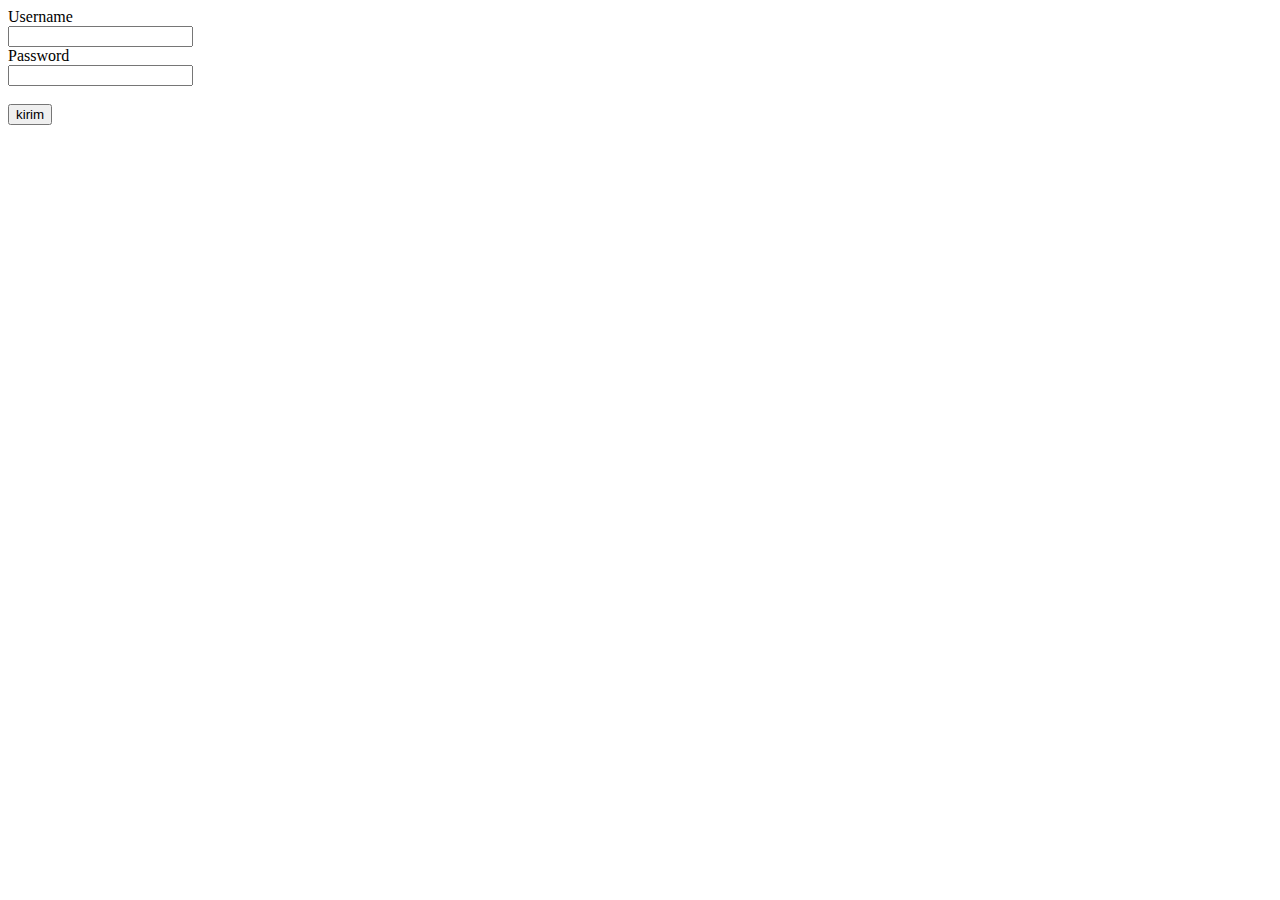
<file: index.html>
<!DOCTYPE html>
<html lang="en">
<head>
    <meta charset="UTF-8">
    <meta name="viewport" content="width=device-width, initial-scale=1.0">
    <title>Login</title>
    <style>
        
.login {

        }
    </style>
</head>
<body class="main">
<div class="login">
    <form>
        <label for="Username">Username</label>
        <br><input type="text" id="Username">
    <br>
        <label for="password">Password</label>
        <br><input type="password" id="Password">
    <br>
    <br>
<button type="button" value="kirim">kirim</button>    
</form>
</div>
</body>
</html>
</file>
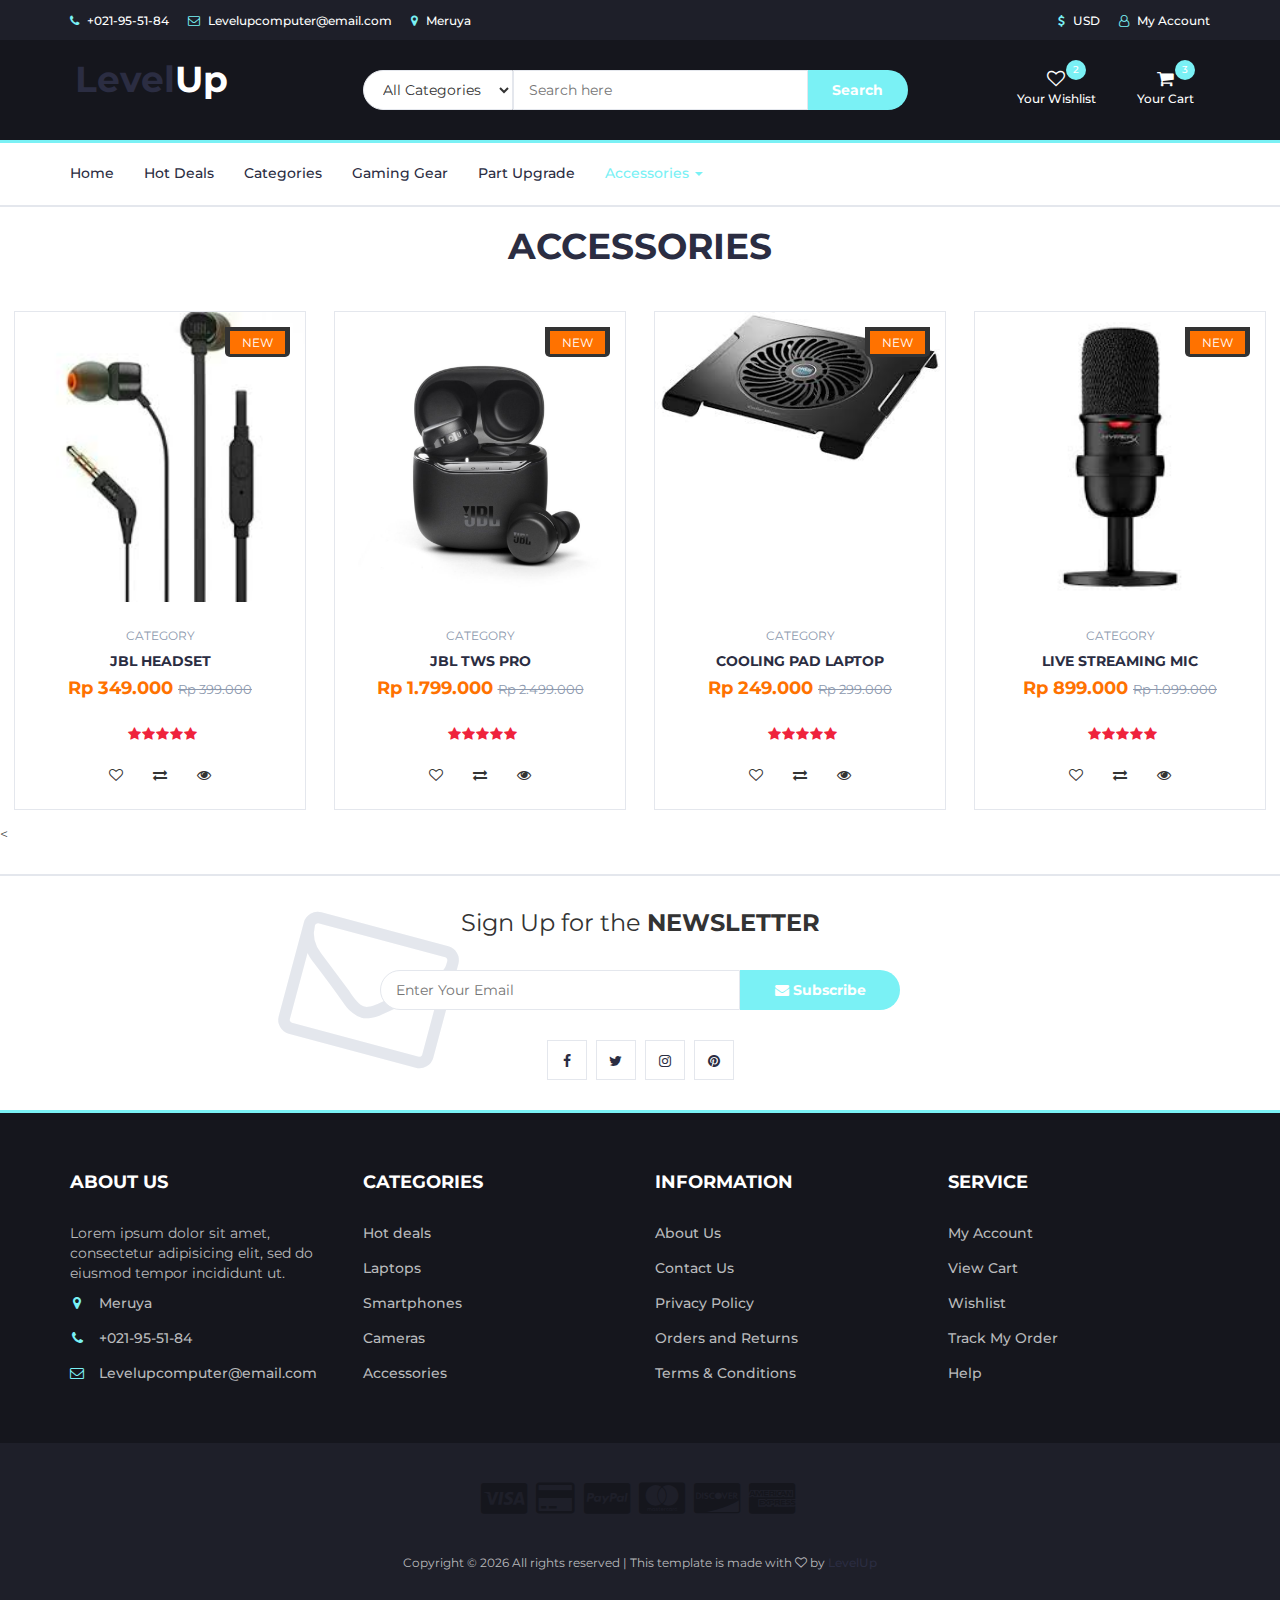
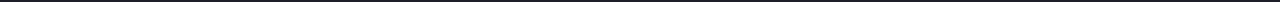
<file: levelup/accessories.html>
<!DOCTYPE html>
<html lang="en">
  <head>
    <meta charset="utf-8" />
    <meta http-equiv="X-UA-Compatible" content="IE=edge" />
    <meta name="viewport" content="width=device-width, initial-scale=1" />
    <!-- The above 3 meta tags *must* come first in the head; any other head content must come *after* these tags -->

    <title>LevelUpCom</title>
    <link rel="icon" href="https://media.geeksforgeeks.org/wp-content/cdn-uploads/gfg_200X200.png" type="image/x-icon" />

    <!-- Google font -->
    <link href="https://fonts.googleapis.com/css?family=Montserrat:400,500,700" rel="stylesheet" />

    <!-- Bootstrap -->
    <link type="text/css" rel="stylesheet" href="css/bootstrap.min.css" />

    <!-- Slick -->
    <link type="text/css" rel="stylesheet" href="css/slick.css" />
    <link type="text/css" rel="stylesheet" href="css/slick-theme.css" />

    <!-- nouislider -->
    <link type="text/css" rel="stylesheet" href="css/nouislider.min.css" />

    <!-- Font Awesome Icon -->
    <link rel="stylesheet" href="css/font-awesome.min.css" />

    <!-- Custom stlylesheet -->
    <link type="text/css" rel="stylesheet" href="css/style.css" />

    <!-- HTML5 shim and Respond.js for IE8 support of HTML5 elements and media queries -->
    <!-- WARNING: Respond.js doesn't work if you view the page via file:// -->
    <!--[if lt IE 9]>
      <script src="https://oss.maxcdn.com/html5shiv/3.7.3/html5shiv.min.js"></script>
      <script src="https://oss.maxcdn.com/respond/1.4.2/respond.min.js"></script>
    <![endif]-->
  </head>

  <body>
    <header>
      <!-- TOP HEADER -->
      <div id="top-header">
        <div class="container">
          <ul class="header-links pull-left">
            <li>
              <a href="#"><i class="fa fa-phone"></i> +021-95-51-84</a>
            </li>
            <li>
              <a href="#"><i class="fa fa-envelope-o"></i> Levelupcomputer@email.com</a>
            </li>
            <li>
              <a href="#"><i class="fa fa-map-marker"></i> Meruya</a>
            </li>
          </ul>
          <ul class="header-links pull-right">
            <li>
              <a href="#"><i class="fa fa-dollar"></i> USD</a>
            </li>
            <li>
              <a href="#"><i class="fa fa-user-o"></i> My Account</a>
            </li>
          </ul>
        </div>
      </div>
      <!-- /TOP HEADER -->

      <!-- MAIN HEADER -->
      <div id="header">
        <!-- container -->
        <div class="container">
          <!-- row -->
          <div class="row">
            <!-- LOGO -->
            <div class="col-md-3">
              <div class="header-logo">
                <a href="#" class="logo">
                  <h1>Level<span>Up</span></h1>
                </a>
              </div>
            </div>
            <!-- /LOGO -->

            <!-- SEARCH BAR -->
            <div class="col-md-6">
              <div class="header-search">
                <form>
                  <select class="input-select">
                    <option value="0">All Categories</option>
                    <option value="1">Category 01</option>
                    <option value="1">Category 02</option>
                  </select>
                  <input class="input" placeholder="Search here" />
                  <button class="search-btn">Search</button>
                </form>
              </div>
            </div>
            <!-- /SEARCH BAR -->

            <!-- ACCOUNT -->
            <div class="col-md-3 clearfix">
              <div class="header-ctn">
                <!-- Wishlist -->
                <div>
                  <a href="#">
                    <i class="fa fa-heart-o"></i>
                    <span>Your Wishlist</span>
                    <div class="qty">2</div>
                  </a>
                </div>
                <!-- /Wishlist -->

                <!-- Cart -->
                <div class="dropdown">
                  <a class="dropdown-toggle" data-toggle="dropdown" aria-expanded="true">
                    <i class="fa fa-shopping-cart"></i>
                    <span>Your Cart</span>
                    <div class="qty">3</div>
                  </a>
                  <div class="cart-dropdown">
                    <div class="cart-list">
                      <div class="product-widget">
                        <div class="product-img">
                          <img src="./img/product01.png" alt="" />
                        </div>
                        <div class="product-body">
                          <h3 class="product-name"><a href="#">product name goes here</a></h3>
                          <h4 class="product-price"><span class="qty">1x</span>$980.00</h4>
                        </div>
                        <button class="delete"><i class="fa fa-close"></i></button>
                      </div>

                      <div class="product-widget">
                        <div class="product-img">
                          <img src="./img/product02.png" alt="" />
                        </div>
                        <div class="product-body">
                          <h3 class="product-name"><a href="#">product name goes here</a></h3>
                          <h4 class="product-price"><span class="qty">3x</span>$980.00</h4>
                        </div>
                        <button class="delete"><i class="fa fa-close"></i></button>
                      </div>
                    </div>
                    <div class="cart-summary">
                      <small>3 Item(s) selected</small>
                      <h5>SUBTOTAL: $2940.00</h5>
                    </div>
                    <div class="cart-btns">
                      <a href="#">View Cart</a>
                      <a href="checkout.html">Checkout <i class="fa fa-arrow-circle-right"></i></a>
                    </div>
                  </div>
                </div>
                <!-- /Cart -->

                <!-- Menu Toogle -->
                <div class="menu-toggle">
                  <a href="#">
                    <i class="fa fa-bars"></i>
                    <span>Menu</span>
                  </a>
                </div>
                <!-- /Menu Toogle -->
              </div>
            </div>
            <!-- /ACCOUNT -->
          </div>
          <!-- row -->
        </div>
        <!-- container -->
      </div>
      <!-- /MAIN HEADER -->
    </header>

    <nav id="navigation">
      <!-- container -->
      <div class="container">
        <!-- responsive-nav -->
        <div id="responsive-nav">
          <!-- NAV -->
          <ul class="main-nav nav navbar-nav">
            <li><a href="index.html">Home</a></li>
            <li><a href="index.html#hot-deal">Hot Deals</a></li>
            <li><a href="#">Categories</a></li>
            <li><a href="gaminggear.html">Gaming Gear</a></li>
            <li><a href="partupgrade.html">Part Upgrade</a></li>
            <li class="active dropdown">
              <a href="accessories.html" class="dropdown-toggle" data-toggle="dropdown">Accessories <span class="caret"></span></a>
              <ul class="dropdown-menu">
                <li><a href="headsets.html">Headsets</a></li>
                <li><a href="stand.html">Stand</a></li>
                <li><a href="tws.html">TWS</a></li>
                <li><a href="repairkit.html">Repair Kit</a></li>
              </ul>
            </li>
          </ul>
          <!-- /NAV -->
        </div>
        <!-- /responsive-nav -->
      </div>
      <!-- /container -->
    </nav>

    <main>
      <br />
      <h1 align="center">ACCESSORIES</h1>
      <br />
      <div class="col-md-3 col-xs-6">
        <div class="product">
          <div class="product-img">
            <img src="./img/headset_1.jpeg" alt="" />
            <div class="product-label">
              <span class="new">NEW</span>
            </div>
          </div>
          <div class="product-body">
            <p class="product-category">Category</p>
            <h3 class="product-name"><a href="#">JBL Headset</a></h3>
            <h4 class="product-price">Rp 349.000 <del class="product-old-price">Rp 399.000</del></h4>
            <div class="product-rating">
              <i class="fa fa-star"></i>
              <i class="fa fa-star"></i>
              <i class="fa fa-star"></i>
              <i class="fa fa-star"></i>
              <i class="fa fa-star"></i>
            </div>
            <div class="product-btns">
              <button id="add-to-wishlist-1" class="add-to-wishlist" data-id="1" data-name="Logitech Headphone" data-price="Rp 949.000" data-img="./img/headphone_1.png">
                <i class="fa fa-heart-o"></i><span class="tooltipp">add to wishlist</span>
              </button>
              <button class="add-to-compare"><i class="fa fa-exchange"></i><span class="tooltipp">add to compare</span></button>
              <button class="quick-view"><i class="fa fa-eye"></i><span class="tooltipp">quick view</span></button>
            </div>
          </div>
          <div class="add-to-cart">
            <button class="add-to-cart-btn"><i class="fa fa-shopping-cart"></i> add to cart</button>
          </div>
        </div>
      </div>

      <div class="col-md-3 col-xs-6">
        <div class="product">
          <div class="product-img">
            <img src="./img/tws_1.jpg" alt="" />
            <div class="product-label">
              <span class="new">NEW</span>
            </div>
          </div>
          <div class="product-body">
            <p class="product-category">Category</p>
            <h3 class="product-name"><a href="#">JBL tws pro</a></h3>
            <h4 class="product-price">Rp 1.799.000 <del class="product-old-price">Rp 2.499.000</del></h4>
            <div class="product-rating">
              <i class="fa fa-star"></i>
              <i class="fa fa-star"></i>
              <i class="fa fa-star"></i>
              <i class="fa fa-star"></i>
              <i class="fa fa-star"></i>
            </div>
            <div class="product-btns">
              <button class="add-to-wishlist"><i class="fa fa-heart-o"></i><span class="tooltipp">add to wishlist</span></button>
              <button class="add-to-compare"><i class="fa fa-exchange"></i><span class="tooltipp">add to compare</span></button>
              <button class="quick-view"><i class="fa fa-eye"></i><span class="tooltipp">quick view</span></button>
            </div>
          </div>
          <div class="add-to-cart">
            <button class="add-to-cart-btn"><i class="fa fa-shopping-cart"></i> add to cart</button>
          </div>
        </div>
      </div>

      <div class="col-md-3 col-xs-6">
        <div class="product">
          <div class="product-img">
            <img src="./img/coolingpad_1.jpeg" alt="" />
            <div class="product-label">
              <span class="new">NEW</span>
            </div>
          </div>
          <div class="product-body">
            <p class="product-category">Category</p>
            <h3 class="product-name"><a href="#">Cooling Pad Laptop</a></h3>
            <h4 class="product-price">Rp 249.000 <del class="product-old-price">Rp 299.000</del></h4>
            <div class="product-rating">
              <i class="fa fa-star"></i>
              <i class="fa fa-star"></i>
              <i class="fa fa-star"></i>
              <i class="fa fa-star"></i>
              <i class="fa fa-star"></i>
            </div>
            <div class="product-btns">
              <button class="add-to-wishlist"><i class="fa fa-heart-o"></i><span class="tooltipp">add to wishlist</span></button>
              <button class="add-to-compare"><i class="fa fa-exchange"></i><span class="tooltipp">add to compare</span></button>
              <button class="quick-view"><i class="fa fa-eye"></i><span class="tooltipp">quick view</span></button>
            </div>
          </div>
          <div class="add-to-cart">
            <button class="add-to-cart-btn"><i class="fa fa-shopping-cart"></i> add to cart</button>
          </div>
        </div>
      </div>

      <div class="col-md-3 col-xs-6">
        <div class="product">
          <div class="product-img">
            <img src="./img/mic_1.jpeg" alt="" />
            <div class="product-label">
              <span class="new">NEW</span>
            </div>
          </div>
          <div class="product-body">
            <p class="product-category">Category</p>
            <h3 class="product-name"><a href="#">Live Streaming Mic</a></h3>
            <h4 class="product-price">Rp 899.000 <del class="product-old-price">Rp 1.099.000</del></h4>
            <div class="product-rating">
              <i class="fa fa-star"></i>
              <i class="fa fa-star"></i>
              <i class="fa fa-star"></i>
              <i class="fa fa-star"></i>
              <i class="fa fa-star"></i>
            </div>
            <div class="product-btns">
              <button class="add-to-wishlist"><i class="fa fa-heart-o"></i><span class="tooltipp">add to wishlist</span></button>
              <button class="add-to-compare"><i class="fa fa-exchange"></i><span class="tooltipp">add to compare</span></button>
              <button class="quick-view"><i class="fa fa-eye"></i><span class="tooltipp">quick view</span></button>
            </div>
          </div>
          <div class="add-to-cart">
            <button class="add-to-cart-btn"><i class="fa fa-shopping-cart"></i> add to cart</button>
          </div>
        </div>
      </div>
      <!-- Add more content relevant to gaming gear -->
    </main>

    <<!-- NEWSLETTER -->
    <div id="newsletter" class="section">
      <!-- container -->
      <div class="container">
        <!-- row -->
        <div class="row">
          <div class="col-md-12">
            <div class="newsletter">
              <p>Sign Up for the <strong>NEWSLETTER</strong></p>
              <form>
                <input class="input" type="email" placeholder="Enter Your Email" />
                <button class="newsletter-btn"><i class="fa fa-envelope"></i> Subscribe</button>
              </form>
              <ul class="newsletter-follow">
                <li>
                  <a href="#"><i class="fa fa-facebook"></i></a>
                </li>
                <li>
                  <a href="#"><i class="fa fa-twitter"></i></a>
                </li>
                <li>
                  <a href="#"><i class="fa fa-instagram"></i></a>
                </li>
                <li>
                  <a href="#"><i class="fa fa-pinterest"></i></a>
                </li>
              </ul>
            </div>
          </div>
        </div>
        <!-- /row -->
      </div>
      <!-- /container -->
    </div>
    <!-- /NEWSLETTER -->

    <!-- FOOTER -->
    <footer id="footer">
      <!-- top footer -->
      <div class="section">
        <!-- container -->
        <div class="container">
          <!-- row -->
          <div class="row">
            <div class="col-md-3 col-xs-6">
              <div class="footer">
                <h3 class="footer-title">About Us</h3>
                <p>Lorem ipsum dolor sit amet, consectetur adipisicing elit, sed do eiusmod tempor incididunt ut.</p>
                <ul class="footer-links">
                  <li>
                    <a href="#"><i class="fa fa-map-marker"></i>Meruya</a>
                  </li>
                  <li>
                    <a href="#"><i class="fa fa-phone"></i>+021-95-51-84</a>
                  </li>
                  <li>
                    <a href="#"><i class="fa fa-envelope-o"></i>Levelupcomputer@email.com</a>
                  </li>
                </ul>
              </div>
            </div>

            <div class="col-md-3 col-xs-6">
              <div class="footer">
                <h3 class="footer-title">Categories</h3>
                <ul class="footer-links">
                  <li><a href="#">Hot deals</a></li>
                  <li><a href="#">Laptops</a></li>
                  <li><a href="#">Smartphones</a></li>
                  <li><a href="#">Cameras</a></li>
                  <li><a href="#">Accessories</a></li>
                </ul>
              </div>
            </div>

            <div class="clearfix visible-xs"></div>

            <div class="col-md-3 col-xs-6">
              <div class="footer">
                <h3 class="footer-title">Information</h3>
                <ul class="footer-links">
                  <li><a href="#">About Us</a></li>
                  <li><a href="#">Contact Us</a></li>
                  <li><a href="#">Privacy Policy</a></li>
                  <li><a href="#">Orders and Returns</a></li>
                  <li><a href="#">Terms & Conditions</a></li>
                </ul>
              </div>
            </div>

            <div class="col-md-3 col-xs-6">
              <div class="footer">
                <h3 class="footer-title">Service</h3>
                <ul class="footer-links">
                  <li><a href="#">My Account</a></li>
                  <li><a href="#">View Cart</a></li>
                  <li><a href="#">Wishlist</a></li>
                  <li><a href="#">Track My Order</a></li>
                  <li><a href="#">Help</a></li>
                </ul>
              </div>
            </div>
          </div>
          <!-- /row -->
        </div>
        <!-- /container -->
      </div>
      <!-- /top footer -->

      <!-- bottom footer -->
      <div id="bottom-footer" class="section">
        <div class="container">
          <!-- row -->
          <div class="row">
            <div class="col-md-12 text-center">
              <ul class="footer-payments">
                <li>
                  <a href="#"><i class="fa fa-cc-visa"></i></a>
                </li>
                <li>
                  <a href="#"><i class="fa fa-credit-card"></i></a>
                </li>
                <li>
                  <a href="#"><i class="fa fa-cc-paypal"></i></a>
                </li>
                <li>
                  <a href="#"><i class="fa fa-cc-mastercard"></i></a>
                </li>
                <li>
                  <a href="#"><i class="fa fa-cc-discover"></i></a>
                </li>
                <li>
                  <a href="#"><i class="fa fa-cc-amex"></i></a>
                </li>
              </ul>
              <span class="copyright">
                <!-- Link back to Colorlib can't be removed. Template is licensed under CC BY 3.0. -->
                Copyright &copy;
                <script>
                  document.write(new Date().getFullYear());
                </script>
                All rights reserved | This template is made with <i class="fa fa-heart-o" aria-hidden="true"></i> by <a href="https://levelupcomputer.shop" target="_blank">LevelUp</a>
                <!-- Link back to Colorlib can't be removed. Template is licensed under CC BY 3.0. -->
              </span>
            </div>
          </div>
          <!-- /row -->
        </div>
        <!-- /container -->
      </div>
      <!-- /bottom footer -->
    </footer>
    <!-- /FOOTER -->

    <!-- jQuery Plugins -->
    <script src="js/jquery.min.js"></script>
    <script src="js/bootstrap.min.js"></script>
    <script src="js/slick.min.js"></script>
    <script src="js/nouislider.min.js"></script>
    <script src="js/jquery.zoom.min.js"></script>
    <script src="js/main.js"></script>
  </body>
</html>
</file>
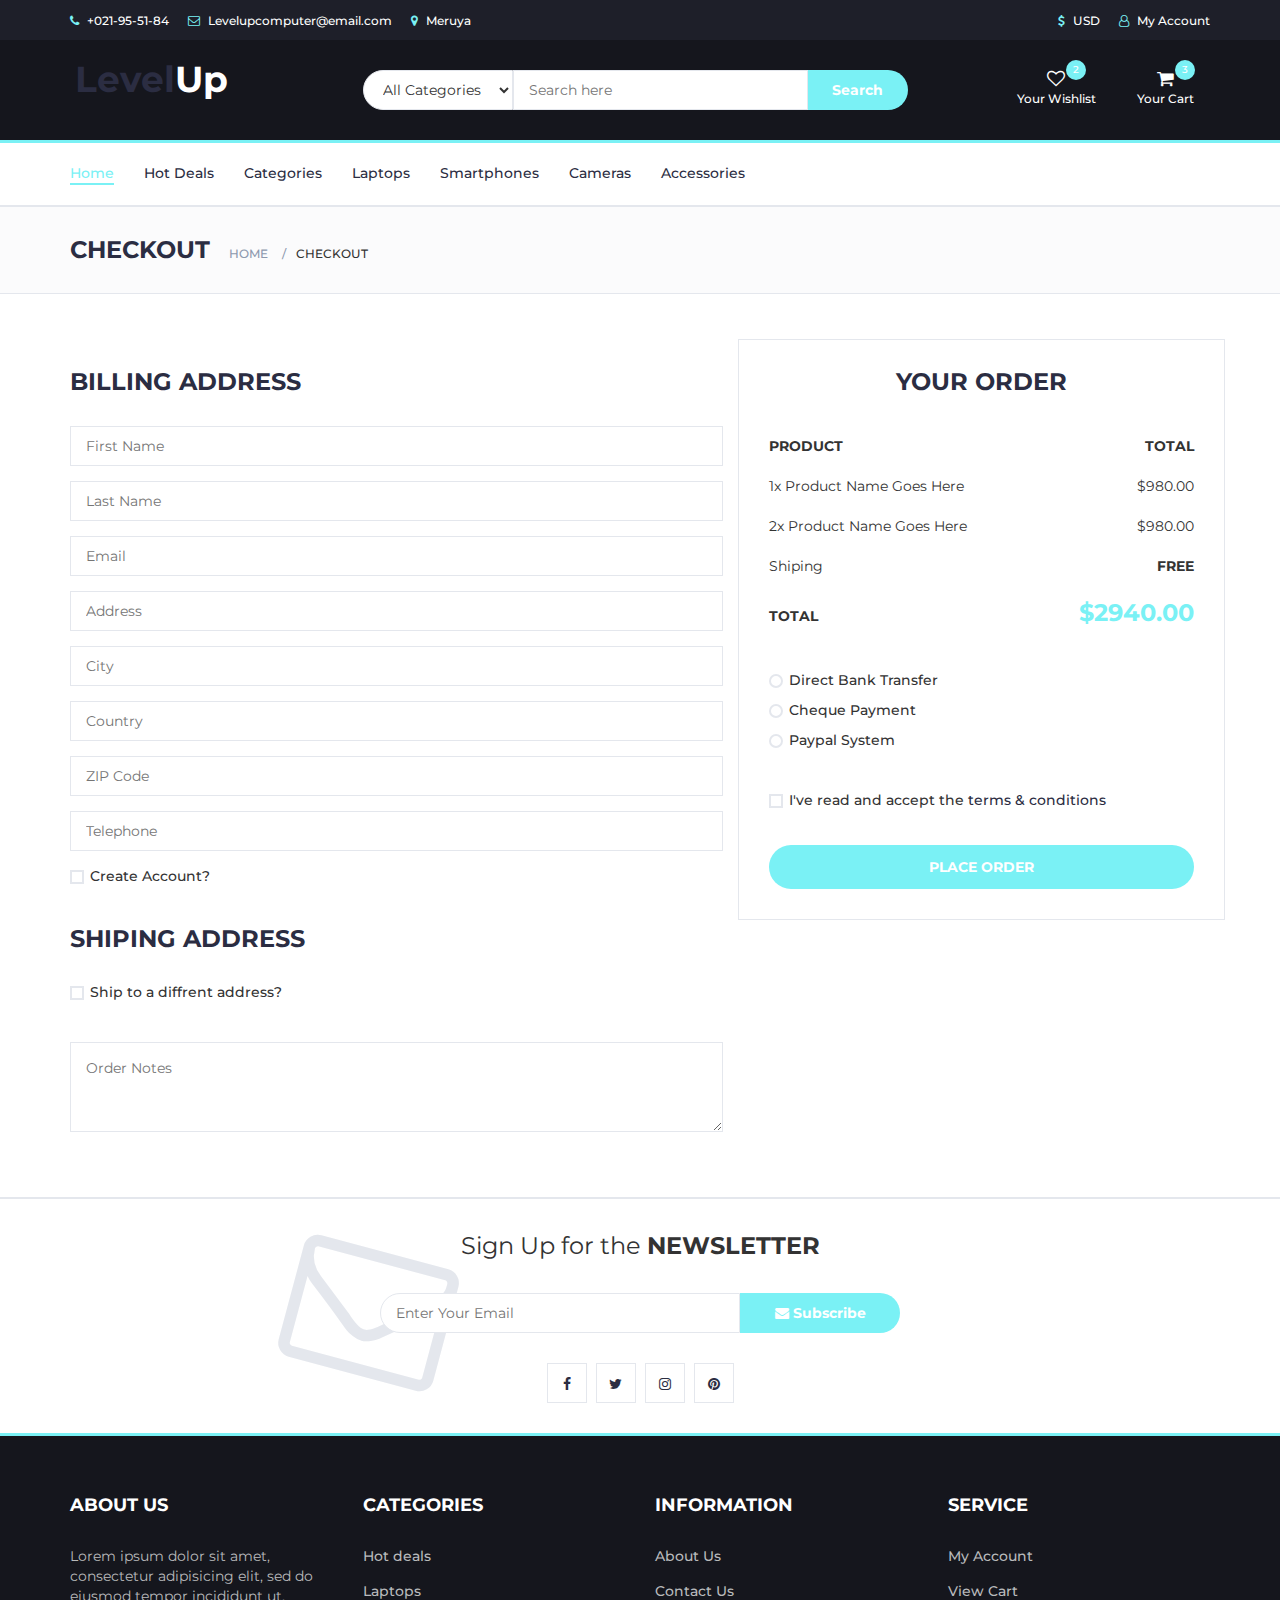
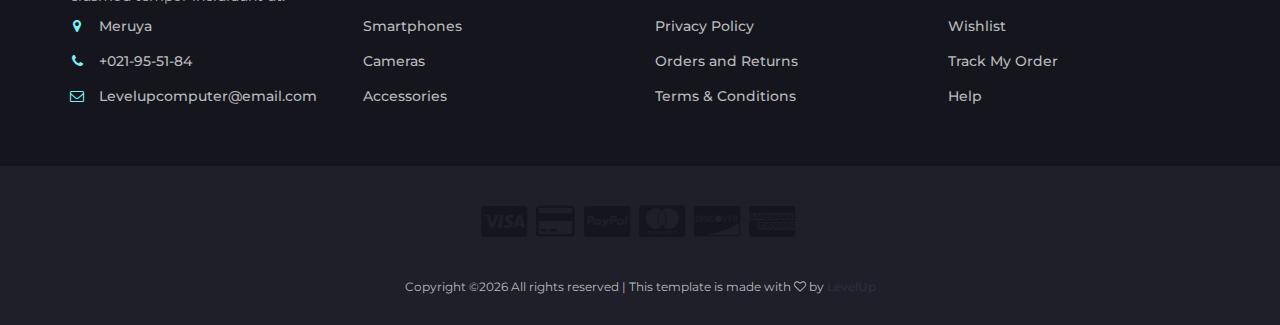
<file: levelup/checkout.html>
<!DOCTYPE html>
<html lang="en">
	<head>
		<meta charset="utf-8">
		<meta http-equiv="X-UA-Compatible" content="IE=edge">
		<meta name="viewport" content="width=device-width, initial-scale=1">
		 <!-- The above 3 meta tags *must* come first in the head; any other head content must come *after* these tags -->

		<title>Electro - HTML Ecommerce Template</title>

 		<!-- Google font -->
 		<link href="https://fonts.googleapis.com/css?family=Montserrat:400,500,700" rel="stylesheet">

 		<!-- Bootstrap -->
 		<link type="text/css" rel="stylesheet" href="css/bootstrap.min.css"/>

 		<!-- Slick -->
 		<link type="text/css" rel="stylesheet" href="css/slick.css"/>
 		<link type="text/css" rel="stylesheet" href="css/slick-theme.css"/>

 		<!-- nouislider -->
 		<link type="text/css" rel="stylesheet" href="css/nouislider.min.css"/>

 		<!-- Font Awesome Icon -->
 		<link rel="stylesheet" href="css/font-awesome.min.css">

 		<!-- Custom stlylesheet -->
 		<link type="text/css" rel="stylesheet" href="css/style.css"/>

		<!-- HTML5 shim and Respond.js for IE8 support of HTML5 elements and media queries -->
		<!-- WARNING: Respond.js doesn't work if you view the page via file:// -->
		<!--[if lt IE 9]>
		  <script src="https://oss.maxcdn.com/html5shiv/3.7.3/html5shiv.min.js"></script>
		  <script src="https://oss.maxcdn.com/respond/1.4.2/respond.min.js"></script>
		<![endif]-->

    </head>
	<body>
		<!-- HEADER -->
		<header>
			<!-- TOP HEADER -->
			<div id="top-header">
				<div class="container">
					<ul class="header-links pull-left">
						<li><a href="#"><i class="fa fa-phone"></i> +021-95-51-84</a></li>
						<li><a href="#"><i class="fa fa-envelope-o"></i> Levelupcomputer@email.com</a></li>
						<li><a href="#"><i class="fa fa-map-marker"></i> Meruya</a></li>
					</ul>
					<ul class="header-links pull-right">
						<li><a href="#"><i class="fa fa-dollar"></i> USD</a></li>
						<li><a href="#"><i class="fa fa-user-o"></i> My Account</a></li>
					</ul>
				</div>
			</div>
			<!-- /TOP HEADER -->

			<!-- MAIN HEADER -->
			<div id="header">
				<!-- container -->
				<div class="container">
					<!-- row -->
					<div class="row">
						<!-- LOGO -->
						<div class="col-md-3">
							<div class="header-logo">
								<a href="index.html" class="logo">
									<h1>Level<span>Up</span></h1>
								</a>
							</div>
						</div>
						<!-- /LOGO -->

						<!-- SEARCH BAR -->
						<div class="col-md-6">
							<div class="header-search">
								<form>
									<select class="input-select">
										<option value="0">All Categories</option>
										<option value="1">Category 01</option>
										<option value="1">Category 02</option>
									</select>
									<input class="input" placeholder="Search here">
									<button class="search-btn">Search</button>
								</form>
							</div>
						</div>
						<!-- /SEARCH BAR -->

						<!-- ACCOUNT -->
						<div class="col-md-3 clearfix">
							<div class="header-ctn">
								<!-- Wishlist -->
								<div>
									<a href="#">
										<i class="fa fa-heart-o"></i>
										<span>Your Wishlist</span>
										<div class="qty">2</div>
									</a>
								</div>
								<!-- /Wishlist -->

								<!-- Cart -->
								<div class="dropdown">
									<a class="dropdown-toggle" data-toggle="dropdown" aria-expanded="true">
										<i class="fa fa-shopping-cart"></i>
										<span>Your Cart</span>
										<div class="qty">3</div>
									</a>
									<div class="cart-dropdown">
										<div class="cart-list">
											<div class="product-widget">
												<div class="product-img">
													<img src="./img/product01.png" alt="">
												</div>
												<div class="product-body">
													<h3 class="product-name"><a href="#">product name goes here</a></h3>
													<h4 class="product-price"><span class="qty">1x</span>$980.00</h4>
												</div>
												<button class="delete"><i class="fa fa-close"></i></button>
											</div>

											<div class="product-widget">
												<div class="product-img">
													<img src="./img/product02.png" alt="">
												</div>
												<div class="product-body">
													<h3 class="product-name"><a href="#">product name goes here</a></h3>
													<h4 class="product-price"><span class="qty">3x</span>$980.00</h4>
												</div>
												<button class="delete"><i class="fa fa-close"></i></button>
											</div>
										</div>
										<div class="cart-summary">
											<small>3 Item(s) selected</small>
											<h5>SUBTOTAL: $2940.00</h5>
										</div>
										<div class="cart-btns">
											<a href="#">View Cart</a>
											<a href="#">Checkout  <i class="fa fa-arrow-circle-right"></i></a>
										</div>
									</div>
								</div>
								<!-- /Cart -->

								<!-- Menu Toogle -->
								<div class="menu-toggle">
									<a href="#">
										<i class="fa fa-bars"></i>
										<span>Menu</span>
									</a>
								</div>
								<!-- /Menu Toogle -->
							</div>
						</div>
						<!-- /ACCOUNT -->
					</div>
					<!-- row -->
				</div>
				<!-- container -->
			</div>
			<!-- /MAIN HEADER -->
		</header>
		<!-- /HEADER -->

		<!-- NAVIGATION -->
		<nav id="navigation">
			<!-- container -->
			<div class="container">
				<!-- responsive-nav -->
				<div id="responsive-nav">
					<!-- NAV -->
					<ul class="main-nav nav navbar-nav">
						<li class="active"><a href="#">Home</a></li>
						<li><a href="#">Hot Deals</a></li>
						<li><a href="#">Categories</a></li>
						<li><a href="#">Laptops</a></li>
						<li><a href="#">Smartphones</a></li>
						<li><a href="#">Cameras</a></li>
						<li><a href="#">Accessories</a></li>
					</ul>
					<!-- /NAV -->
				</div>
				<!-- /responsive-nav -->
			</div>
			<!-- /container -->
		</nav>
		<!-- /NAVIGATION -->

		<!-- BREADCRUMB -->
		<div id="breadcrumb" class="section">
			<!-- container -->
			<div class="container">
				<!-- row -->
				<div class="row">
					<div class="col-md-12">
						<h3 class="breadcrumb-header">Checkout</h3>
						<ul class="breadcrumb-tree">
							<li><a href="#">Home</a></li>
							<li class="active">Checkout</li>
						</ul>
					</div>
				</div>
				<!-- /row -->
			</div>
			<!-- /container -->
		</div>
		<!-- /BREADCRUMB -->

		<!-- SECTION -->
		<div class="section">
			<!-- container -->
			<div class="container">
				<!-- row -->
				<div class="row">

					<div class="col-md-7">
						<!-- Billing Details -->
						<div class="billing-details">
							<div class="section-title">
								<h3 class="title">Billing address</h3>
							</div>
							<div class="form-group">
								<input class="input" type="text" name="first-name" placeholder="First Name">
							</div>
							<div class="form-group">
								<input class="input" type="text" name="last-name" placeholder="Last Name">
							</div>
							<div class="form-group">
								<input class="input" type="email" name="email" placeholder="Email">
							</div>
							<div class="form-group">
								<input class="input" type="text" name="address" placeholder="Address">
							</div>
							<div class="form-group">
								<input class="input" type="text" name="city" placeholder="City">
							</div>
							<div class="form-group">
								<input class="input" type="text" name="country" placeholder="Country">
							</div>
							<div class="form-group">
								<input class="input" type="text" name="zip-code" placeholder="ZIP Code">
							</div>
							<div class="form-group">
								<input class="input" type="tel" name="tel" placeholder="Telephone">
							</div>
							<div class="form-group">
								<div class="input-checkbox">
									<input type="checkbox" id="create-account">
									<label for="create-account">
										<span></span>
										Create Account?
									</label>
									<div class="caption">
										<p>Lorem ipsum dolor sit amet, consectetur adipisicing elit, sed do eiusmod tempor incididunt.</p>
										<input class="input" type="password" name="password" placeholder="Enter Your Password">
									</div>
								</div>
							</div>
						</div>
						<!-- /Billing Details -->

						<!-- Shiping Details -->
						<div class="shiping-details">
							<div class="section-title">
								<h3 class="title">Shiping address</h3>
							</div>
							<div class="input-checkbox">
								<input type="checkbox" id="shiping-address">
								<label for="shiping-address">
									<span></span>
									Ship to a diffrent address?
								</label>
								<div class="caption">
									<div class="form-group">
										<input class="input" type="text" name="first-name" placeholder="First Name">
									</div>
									<div class="form-group">
										<input class="input" type="text" name="last-name" placeholder="Last Name">
									</div>
									<div class="form-group">
										<input class="input" type="email" name="email" placeholder="Email">
									</div>
									<div class="form-group">
										<input class="input" type="text" name="address" placeholder="Address">
									</div>
									<div class="form-group">
										<input class="input" type="text" name="city" placeholder="City">
									</div>
									<div class="form-group">
										<input class="input" type="text" name="country" placeholder="Country">
									</div>
									<div class="form-group">
										<input class="input" type="text" name="zip-code" placeholder="ZIP Code">
									</div>
									<div class="form-group">
										<input class="input" type="tel" name="tel" placeholder="Telephone">
									</div>
								</div>
							</div>
						</div>
						<!-- /Shiping Details -->

						<!-- Order notes -->
						<div class="order-notes">
							<textarea class="input" placeholder="Order Notes"></textarea>
						</div>
						<!-- /Order notes -->
					</div>

					<!-- Order Details -->
					<div class="col-md-5 order-details">
						<div class="section-title text-center">
							<h3 class="title">Your Order</h3>
						</div>
						<div class="order-summary">
							<div class="order-col">
								<div><strong>PRODUCT</strong></div>
								<div><strong>TOTAL</strong></div>
							</div>
							<div class="order-products">
								<div class="order-col">
									<div>1x Product Name Goes Here</div>
									<div>$980.00</div>
								</div>
								<div class="order-col">
									<div>2x Product Name Goes Here</div>
									<div>$980.00</div>
								</div>
							</div>
							<div class="order-col">
								<div>Shiping</div>
								<div><strong>FREE</strong></div>
							</div>
							<div class="order-col">
								<div><strong>TOTAL</strong></div>
								<div><strong class="order-total">$2940.00</strong></div>
							</div>
						</div>
						<div class="payment-method">
							<div class="input-radio">
								<input type="radio" name="payment" id="payment-1">
								<label for="payment-1">
									<span></span>
									Direct Bank Transfer
								</label>
								<div class="caption">
									<p>Lorem ipsum dolor sit amet, consectetur adipisicing elit, sed do eiusmod tempor incididunt ut labore et dolore magna aliqua.</p>
								</div>
							</div>
							<div class="input-radio">
								<input type="radio" name="payment" id="payment-2">
								<label for="payment-2">
									<span></span>
									Cheque Payment
								</label>
								<div class="caption">
									<p>Lorem ipsum dolor sit amet, consectetur adipisicing elit, sed do eiusmod tempor incididunt ut labore et dolore magna aliqua.</p>
								</div>
							</div>
							<div class="input-radio">
								<input type="radio" name="payment" id="payment-3">
								<label for="payment-3">
									<span></span>
									Paypal System
								</label>
								<div class="caption">
									<p>Lorem ipsum dolor sit amet, consectetur adipisicing elit, sed do eiusmod tempor incididunt ut labore et dolore magna aliqua.</p>
								</div>
							</div>
						</div>
						<div class="input-checkbox">
							<input type="checkbox" id="terms">
							<label for="terms">
								<span></span>
								I've read and accept the <a href="#">terms & conditions</a>
							</label>
						</div>
						<a href="#" class="primary-btn order-submit">Place order</a>
					</div>
					<!-- /Order Details -->
				</div>
				<!-- /row -->
			</div>
			<!-- /container -->
		</div>
		<!-- /SECTION -->

		<!-- NEWSLETTER -->
		<div id="newsletter" class="section">
			<!-- container -->
			<div class="container">
				<!-- row -->
				<div class="row">
					<div class="col-md-12">
						<div class="newsletter">
							<p>Sign Up for the <strong>NEWSLETTER</strong></p>
							<form>
								<input class="input" type="email" placeholder="Enter Your Email">
								<button class="newsletter-btn"><i class="fa fa-envelope"></i> Subscribe</button>
							</form>
							<ul class="newsletter-follow">
								<li>
									<a href="#"><i class="fa fa-facebook"></i></a>
								</li>
								<li>
									<a href="#"><i class="fa fa-twitter"></i></a>
								</li>
								<li>
									<a href="#"><i class="fa fa-instagram"></i></a>
								</li>
								<li>
									<a href="#"><i class="fa fa-pinterest"></i></a>
								</li>
							</ul>
						</div>
					</div>
				</div>
				<!-- /row -->
			</div>
			<!-- /container -->
		</div>
		<!-- /NEWSLETTER -->

		<!-- FOOTER -->
		<footer id="footer">
			<!-- top footer -->
			<div class="section">
				<!-- container -->
				<div class="container">
					<!-- row -->
					<div class="row">
						<div class="col-md-3 col-xs-6">
							<div class="footer">
								<h3 class="footer-title">About Us</h3>
								<p>Lorem ipsum dolor sit amet, consectetur adipisicing elit, sed do eiusmod tempor incididunt ut.</p>
								<ul class="footer-links">
									<li><a href="#"><i class="fa fa-map-marker"></i>Meruya</a></li>
									<li><a href="#"><i class="fa fa-phone"></i>+021-95-51-84</a></li>
									<li><a href="#"><i class="fa fa-envelope-o"></i>Levelupcomputer@email.com</a></li>
								</ul>
							</div>
						</div>

						<div class="col-md-3 col-xs-6">
							<div class="footer">
								<h3 class="footer-title">Categories</h3>
								<ul class="footer-links">
									<li><a href="#">Hot deals</a></li>
									<li><a href="#">Laptops</a></li>
									<li><a href="#">Smartphones</a></li>
									<li><a href="#">Cameras</a></li>
									<li><a href="#">Accessories</a></li>
								</ul>
							</div>
						</div>

						<div class="clearfix visible-xs"></div>

						<div class="col-md-3 col-xs-6">
							<div class="footer">
								<h3 class="footer-title">Information</h3>
								<ul class="footer-links">
									<li><a href="#">About Us</a></li>
									<li><a href="#">Contact Us</a></li>
									<li><a href="#">Privacy Policy</a></li>
									<li><a href="#">Orders and Returns</a></li>
									<li><a href="#">Terms & Conditions</a></li>
								</ul>
							</div>
						</div>

						<div class="col-md-3 col-xs-6">
							<div class="footer">
								<h3 class="footer-title">Service</h3>
								<ul class="footer-links">
									<li><a href="#">My Account</a></li>
									<li><a href="#">View Cart</a></li>
									<li><a href="#">Wishlist</a></li>
									<li><a href="#">Track My Order</a></li>
									<li><a href="#">Help</a></li>
								</ul>
							</div>
						</div>
					</div>
					<!-- /row -->
				</div>
				<!-- /container -->
			</div>
			<!-- /top footer -->

			<!-- bottom footer -->
			<div id="bottom-footer" class="section">
				<div class="container">
					<!-- row -->
					<div class="row">
						<div class="col-md-12 text-center">
							<ul class="footer-payments">
								<li><a href="#"><i class="fa fa-cc-visa"></i></a></li>
								<li><a href="#"><i class="fa fa-credit-card"></i></a></li>
								<li><a href="#"><i class="fa fa-cc-paypal"></i></a></li>
								<li><a href="#"><i class="fa fa-cc-mastercard"></i></a></li>
								<li><a href="#"><i class="fa fa-cc-discover"></i></a></li>
								<li><a href="#"><i class="fa fa-cc-amex"></i></a></li>
							</ul>
							<span class="copyright">
								<!-- Link back to Colorlib can't be removed. Template is licensed under CC BY 3.0. -->
								Copyright &copy;<script>document.write(new Date().getFullYear());</script> All rights reserved | This template is made with <i class="fa fa-heart-o" aria-hidden="true"></i> by <a href="https://levelupcomputer.shop" target="_blank">LevelUp</a>
							<!-- Link back to Colorlib can't be removed. Template is licensed under CC BY 3.0. -->
							</span>
						</div>
					</div>
						<!-- /row -->
				</div>
				<!-- /container -->
			</div>
			<!-- /bottom footer -->
		</footer>
		<!-- /FOOTER -->

		<!-- jQuery Plugins -->
		<script src="js/jquery.min.js"></script>
		<script src="js/bootstrap.min.js"></script>
		<script src="js/slick.min.js"></script>
		<script src="js/nouislider.min.js"></script>
		<script src="js/jquery.zoom.min.js"></script>
		<script src="js/main.js"></script>

	</body>
</html>
</file>
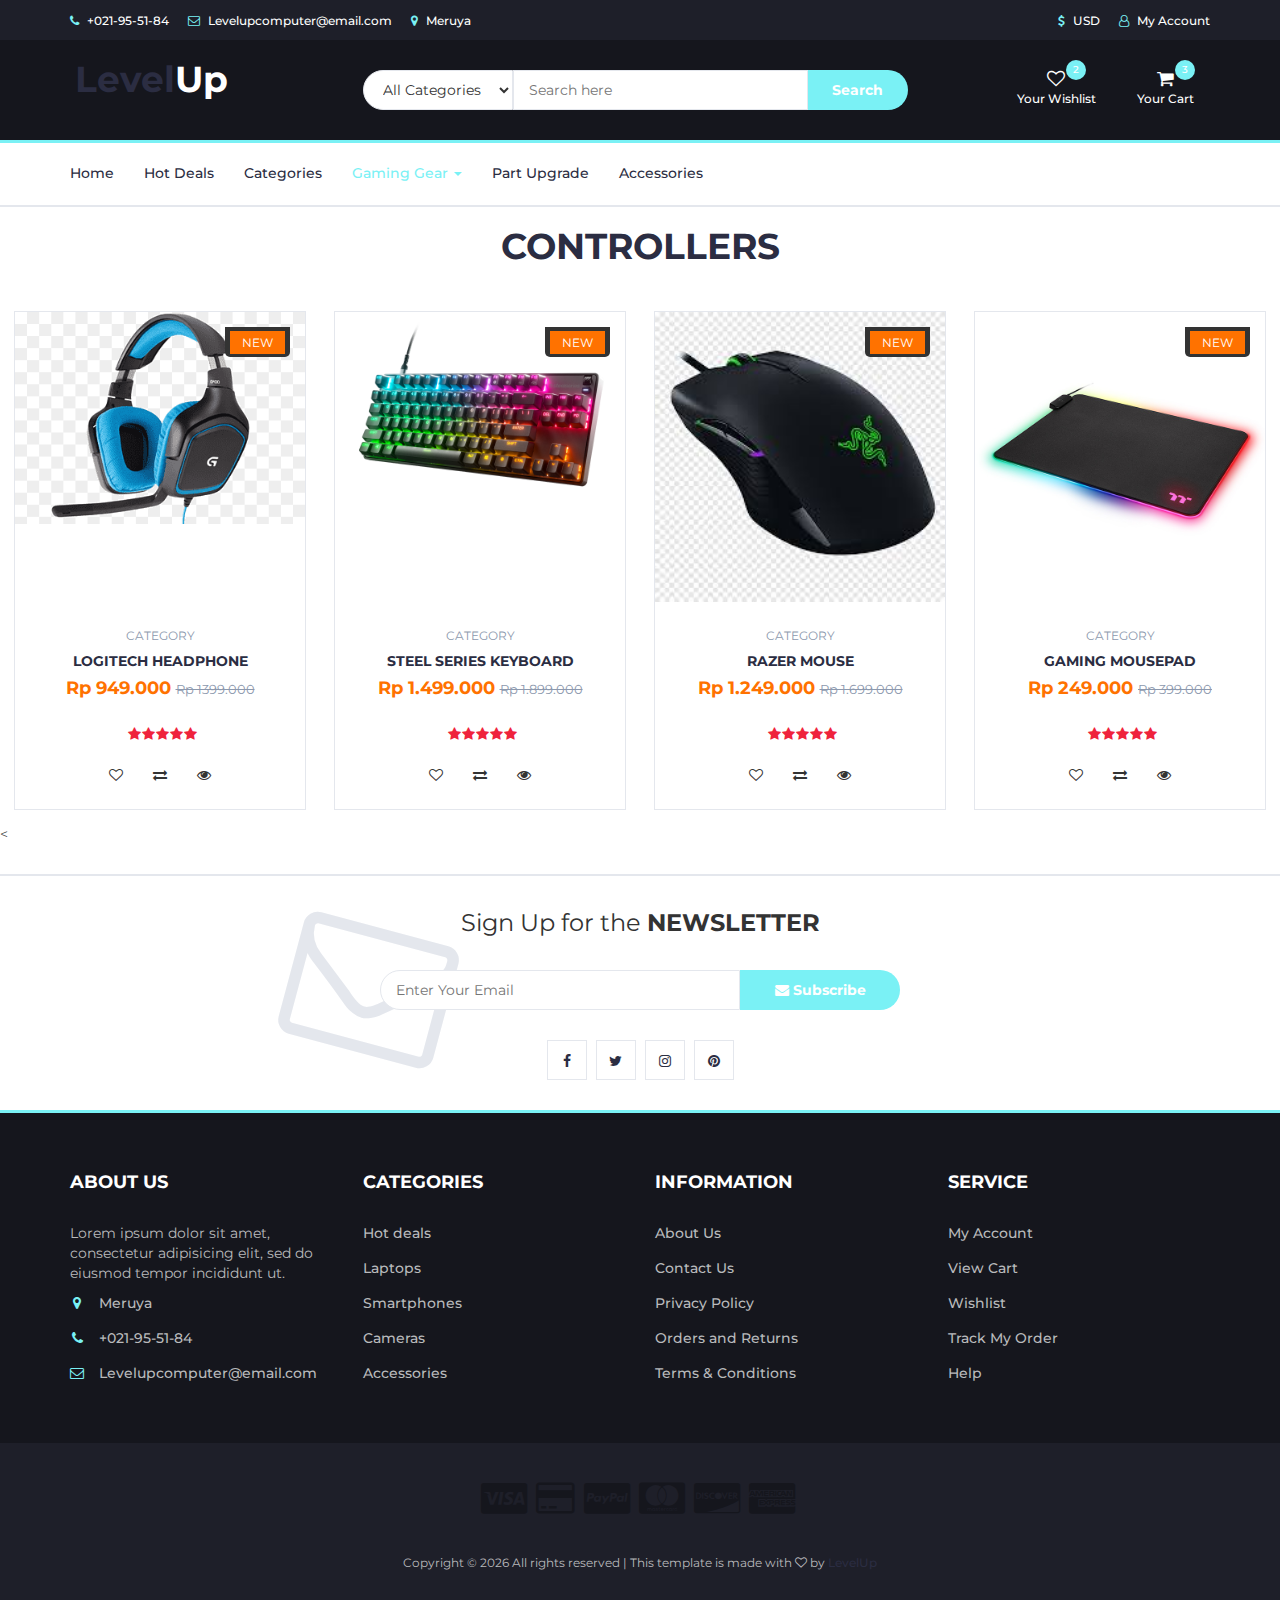
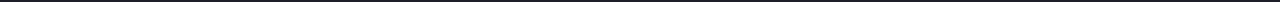
<file: levelup/controllers.html>
<!DOCTYPE html>
<html lang="en">
  <head>
    <meta charset="utf-8" />
    <meta http-equiv="X-UA-Compatible" content="IE=edge" />
    <meta name="viewport" content="width=device-width, initial-scale=1" />
    <!-- The above 3 meta tags *must* come first in the head; any other head content must come *after* these tags -->

    <title>LevelUpCom</title>
    <link rel="icon" href="https://media.geeksforgeeks.org/wp-content/cdn-uploads/gfg_200X200.png" type="image/x-icon" />

    <!-- Google font -->
    <link href="https://fonts.googleapis.com/css?family=Montserrat:400,500,700" rel="stylesheet" />

    <!-- Bootstrap -->
    <link type="text/css" rel="stylesheet" href="css/bootstrap.min.css" />

    <!-- Slick -->
    <link type="text/css" rel="stylesheet" href="css/slick.css" />
    <link type="text/css" rel="stylesheet" href="css/slick-theme.css" />

    <!-- nouislider -->
    <link type="text/css" rel="stylesheet" href="css/nouislider.min.css" />

    <!-- Font Awesome Icon -->
    <link rel="stylesheet" href="css/font-awesome.min.css" />

    <!-- Custom stlylesheet -->
    <link type="text/css" rel="stylesheet" href="css/style.css" />

    <!-- HTML5 shim and Respond.js for IE8 support of HTML5 elements and media queries -->
    <!-- WARNING: Respond.js doesn't work if you view the page via file:// -->
    <!--[if lt IE 9]>
      <script src="https://oss.maxcdn.com/html5shiv/3.7.3/html5shiv.min.js"></script>
      <script src="https://oss.maxcdn.com/respond/1.4.2/respond.min.js"></script>
    <![endif]-->
  </head>

  <body>
    <header>
      <!-- TOP HEADER -->
      <div id="top-header">
        <div class="container">
          <ul class="header-links pull-left">
            <li>
              <a href="#"><i class="fa fa-phone"></i> +021-95-51-84</a>
            </li>
            <li>
              <a href="#"><i class="fa fa-envelope-o"></i> Levelupcomputer@email.com</a>
            </li>
            <li>
              <a href="#"><i class="fa fa-map-marker"></i> Meruya</a>
            </li>
          </ul>
          <ul class="header-links pull-right">
            <li>
              <a href="#"><i class="fa fa-dollar"></i> USD</a>
            </li>
            <li>
              <a href="#"><i class="fa fa-user-o"></i> My Account</a>
            </li>
          </ul>
        </div>
      </div>
      <!-- /TOP HEADER -->

      <!-- MAIN HEADER -->
      <div id="header">
        <!-- container -->
        <div class="container">
          <!-- row -->
          <div class="row">
            <!-- LOGO -->
            <div class="col-md-3">
              <div class="header-logo">
                <a href="#" class="logo">
                  <h1>Level<span>Up</span></h1>
                </a>
              </div>
            </div>
            <!-- /LOGO -->

            <!-- SEARCH BAR -->
            <div class="col-md-6">
              <div class="header-search">
                <form>
                  <select class="input-select">
                    <option value="0">All Categories</option>
                    <option value="1">Category 01</option>
                    <option value="1">Category 02</option>
                  </select>
                  <input class="input" placeholder="Search here" />
                  <button class="search-btn">Search</button>
                </form>
              </div>
            </div>
            <!-- /SEARCH BAR -->

            <!-- ACCOUNT -->
            <div class="col-md-3 clearfix">
              <div class="header-ctn">
                <!-- Wishlist -->
                <div>
                  <a href="#">
                    <i class="fa fa-heart-o"></i>
                    <span>Your Wishlist</span>
                    <div class="qty">2</div>
                  </a>
                </div>
                <!-- /Wishlist -->

                <!-- Cart -->
                <div class="dropdown">
                  <a class="dropdown-toggle" data-toggle="dropdown" aria-expanded="true">
                    <i class="fa fa-shopping-cart"></i>
                    <span>Your Cart</span>
                    <div class="qty">3</div>
                  </a>
                  <div class="cart-dropdown">
                    <div class="cart-list">
                      <div class="product-widget">
                        <div class="product-img">
                          <img src="./img/product01.png" alt="" />
                        </div>
                        <div class="product-body">
                          <h3 class="product-name"><a href="#">product name goes here</a></h3>
                          <h4 class="product-price"><span class="qty">1x</span>$980.00</h4>
                        </div>
                        <button class="delete"><i class="fa fa-close"></i></button>
                      </div>

                      <div class="product-widget">
                        <div class="product-img">
                          <img src="./img/product02.png" alt="" />
                        </div>
                        <div class="product-body">
                          <h3 class="product-name"><a href="#">product name goes here</a></h3>
                          <h4 class="product-price"><span class="qty">3x</span>$980.00</h4>
                        </div>
                        <button class="delete"><i class="fa fa-close"></i></button>
                      </div>
                    </div>
                    <div class="cart-summary">
                      <small>3 Item(s) selected</small>
                      <h5>SUBTOTAL: $2940.00</h5>
                    </div>
                    <div class="cart-btns">
                      <a href="#">View Cart</a>
                      <a href="checkout.html">Checkout <i class="fa fa-arrow-circle-right"></i></a>
                    </div>
                  </div>
                </div>
                <!-- /Cart -->

                <!-- Menu Toogle -->
                <div class="menu-toggle">
                  <a href="#">
                    <i class="fa fa-bars"></i>
                    <span>Menu</span>
                  </a>
                </div>
                <!-- /Menu Toogle -->
              </div>
            </div>
            <!-- /ACCOUNT -->
          </div>
          <!-- row -->
        </div>
        <!-- container -->
      </div>
      <!-- /MAIN HEADER -->
    </header>

    <nav id="navigation">
      <!-- container -->
      <div class="container">
        <!-- responsive-nav -->
        <div id="responsive-nav">
          <!-- NAV -->
          <ul class="main-nav nav navbar-nav">
            <li><a href="index.html">Home</a></li>
            <li><a href="index.html#hot-deal">Hot Deals</a></li>
            <li><a href="#">Categories</a></li>
            <li class="active dropdown">
              <a href="gaminggear.html" class="dropdown-toggle" data-toggle="dropdown">Gaming Gear <span class="caret"></span></a>
              <ul class="dropdown-menu">
                <li><a href="gaminggear.html">All</a></li>
                <li><a href="headsets.html">Headsets</a></li>
                <li><a href="keyboards.html">Keyboards</a></li>
                <li><a href="mouse.html">Mouse</a></li>
                <li><a href="controllers.html">Controllers</a></li>
              </ul>
            </li>
            <li><a href="partupgrade.html">Part Upgrade</a></li>
            <li><a href="accessories.html">Accessories</a></li>
          </ul>
          <!-- /NAV -->
        </div>
        <!-- /responsive-nav -->
      </div>
      <!-- /container -->
    </nav>

    <main>
      <br />
      <h1 align="center">CONTROLLERS</h1>
      <br />
      <div class="col-md-3 col-xs-6">
        <div class="product">
          <div class="product-img">
            <img src="./img/headphone_1.png" alt="" />
            <div class="product-label">
              <span class="new">NEW</span>
            </div>
          </div>
          <div class="product-body">
            <p class="product-category">Category</p>
            <h3 class="product-name"><a href="#">Logitech Headphone</a></h3>
            <h4 class="product-price">Rp 949.000 <del class="product-old-price">Rp 1399.000</del></h4>
            <div class="product-rating">
              <i class="fa fa-star"></i>
              <i class="fa fa-star"></i>
              <i class="fa fa-star"></i>
              <i class="fa fa-star"></i>
              <i class="fa fa-star"></i>
            </div>
            <div class="product-btns">
              <button id="add-to-wishlist-1" class="add-to-wishlist" data-id="1" data-name="Logitech Headphone" data-price="Rp 949.000" data-img="./img/headphone_1.png">
                <i class="fa fa-heart-o"></i><span class="tooltipp">add to wishlist</span>
              </button>
              <button class="add-to-compare"><i class="fa fa-exchange"></i><span class="tooltipp">add to compare</span></button>
              <button class="quick-view"><i class="fa fa-eye"></i><span class="tooltipp">quick view</span></button>
            </div>
          </div>
          <div class="add-to-cart">
            <button class="add-to-cart-btn"><i class="fa fa-shopping-cart"></i> add to cart</button>
          </div>
        </div>
      </div>

      <div class="col-md-3 col-xs-6">
        <div class="product">
          <div class="product-img">
            <img src="./img/keyboard_1.png" alt="" />
            <div class="product-label">
              <span class="new">NEW</span>
            </div>
          </div>
          <div class="product-body">
            <p class="product-category">Category</p>
            <h3 class="product-name"><a href="#">Steel Series Keyboard</a></h3>
            <h4 class="product-price">Rp 1.499.000 <del class="product-old-price">Rp 1.899.000</del></h4>
            <div class="product-rating">
              <i class="fa fa-star"></i>
              <i class="fa fa-star"></i>
              <i class="fa fa-star"></i>
              <i class="fa fa-star"></i>
              <i class="fa fa-star"></i>
            </div>
            <div class="product-btns">
              <button class="add-to-wishlist"><i class="fa fa-heart-o"></i><span class="tooltipp">add to wishlist</span></button>
              <button class="add-to-compare"><i class="fa fa-exchange"></i><span class="tooltipp">add to compare</span></button>
              <button class="quick-view"><i class="fa fa-eye"></i><span class="tooltipp">quick view</span></button>
            </div>
          </div>
          <div class="add-to-cart">
            <button class="add-to-cart-btn"><i class="fa fa-shopping-cart"></i> add to cart</button>
          </div>
        </div>
      </div>

      <div class="col-md-3 col-xs-6">
        <div class="product">
          <div class="product-img">
            <img src="./img/mouse_1.jpeg" alt="" />
            <div class="product-label">
              <span class="new">NEW</span>
            </div>
          </div>
          <div class="product-body">
            <p class="product-category">Category</p>
            <h3 class="product-name"><a href="#">Razer Mouse</a></h3>
            <h4 class="product-price">Rp 1.249.000 <del class="product-old-price">Rp 1.699.000</del></h4>
            <div class="product-rating">
              <i class="fa fa-star"></i>
              <i class="fa fa-star"></i>
              <i class="fa fa-star"></i>
              <i class="fa fa-star"></i>
              <i class="fa fa-star"></i>
            </div>
            <div class="product-btns">
              <button class="add-to-wishlist"><i class="fa fa-heart-o"></i><span class="tooltipp">add to wishlist</span></button>
              <button class="add-to-compare"><i class="fa fa-exchange"></i><span class="tooltipp">add to compare</span></button>
              <button class="quick-view"><i class="fa fa-eye"></i><span class="tooltipp">quick view</span></button>
            </div>
          </div>
          <div class="add-to-cart">
            <button class="add-to-cart-btn"><i class="fa fa-shopping-cart"></i> add to cart</button>
          </div>
        </div>
      </div>

      <div class="col-md-3 col-xs-6">
        <div class="product">
          <div class="product-img">
            <img src="./img/mousepad_1.jpg" alt="" />
            <div class="product-label">
              <span class="new">NEW</span>
            </div>
          </div>
          <div class="product-body">
            <p class="product-category">Category</p>
            <h3 class="product-name"><a href="#">Gaming MousePad</a></h3>
            <h4 class="product-price">Rp 249.000 <del class="product-old-price">Rp 399.000</del></h4>
            <div class="product-rating">
              <i class="fa fa-star"></i>
              <i class="fa fa-star"></i>
              <i class="fa fa-star"></i>
              <i class="fa fa-star"></i>
              <i class="fa fa-star"></i>
            </div>
            <div class="product-btns">
              <button class="add-to-wishlist"><i class="fa fa-heart-o"></i><span class="tooltipp">add to wishlist</span></button>
              <button class="add-to-compare"><i class="fa fa-exchange"></i><span class="tooltipp">add to compare</span></button>
              <button class="quick-view"><i class="fa fa-eye"></i><span class="tooltipp">quick view</span></button>
            </div>
          </div>
          <div class="add-to-cart">
            <button class="add-to-cart-btn"><i class="fa fa-shopping-cart"></i> add to cart</button>
          </div>
        </div>
      </div>
      <!-- Add more content relevant to gaming gear -->
    </main>

    <<!-- NEWSLETTER -->
    <div id="newsletter" class="section">
      <!-- container -->
      <div class="container">
        <!-- row -->
        <div class="row">
          <div class="col-md-12">
            <div class="newsletter">
              <p>Sign Up for the <strong>NEWSLETTER</strong></p>
              <form>
                <input class="input" type="email" placeholder="Enter Your Email" />
                <button class="newsletter-btn"><i class="fa fa-envelope"></i> Subscribe</button>
              </form>
              <ul class="newsletter-follow">
                <li>
                  <a href="#"><i class="fa fa-facebook"></i></a>
                </li>
                <li>
                  <a href="#"><i class="fa fa-twitter"></i></a>
                </li>
                <li>
                  <a href="#"><i class="fa fa-instagram"></i></a>
                </li>
                <li>
                  <a href="#"><i class="fa fa-pinterest"></i></a>
                </li>
              </ul>
            </div>
          </div>
        </div>
        <!-- /row -->
      </div>
      <!-- /container -->
    </div>
    <!-- /NEWSLETTER -->

    <!-- FOOTER -->
    <footer id="footer">
      <!-- top footer -->
      <div class="section">
        <!-- container -->
        <div class="container">
          <!-- row -->
          <div class="row">
            <div class="col-md-3 col-xs-6">
              <div class="footer">
                <h3 class="footer-title">About Us</h3>
                <p>Lorem ipsum dolor sit amet, consectetur adipisicing elit, sed do eiusmod tempor incididunt ut.</p>
                <ul class="footer-links">
                  <li>
                    <a href="#"><i class="fa fa-map-marker"></i>Meruya</a>
                  </li>
                  <li>
                    <a href="#"><i class="fa fa-phone"></i>+021-95-51-84</a>
                  </li>
                  <li>
                    <a href="#"><i class="fa fa-envelope-o"></i>Levelupcomputer@email.com</a>
                  </li>
                </ul>
              </div>
            </div>

            <div class="col-md-3 col-xs-6">
              <div class="footer">
                <h3 class="footer-title">Categories</h3>
                <ul class="footer-links">
                  <li><a href="#">Hot deals</a></li>
                  <li><a href="#">Laptops</a></li>
                  <li><a href="#">Smartphones</a></li>
                  <li><a href="#">Cameras</a></li>
                  <li><a href="#">Accessories</a></li>
                </ul>
              </div>
            </div>

            <div class="clearfix visible-xs"></div>

            <div class="col-md-3 col-xs-6">
              <div class="footer">
                <h3 class="footer-title">Information</h3>
                <ul class="footer-links">
                  <li><a href="#">About Us</a></li>
                  <li><a href="#">Contact Us</a></li>
                  <li><a href="#">Privacy Policy</a></li>
                  <li><a href="#">Orders and Returns</a></li>
                  <li><a href="#">Terms & Conditions</a></li>
                </ul>
              </div>
            </div>

            <div class="col-md-3 col-xs-6">
              <div class="footer">
                <h3 class="footer-title">Service</h3>
                <ul class="footer-links">
                  <li><a href="#">My Account</a></li>
                  <li><a href="#">View Cart</a></li>
                  <li><a href="#">Wishlist</a></li>
                  <li><a href="#">Track My Order</a></li>
                  <li><a href="#">Help</a></li>
                </ul>
              </div>
            </div>
          </div>
          <!-- /row -->
        </div>
        <!-- /container -->
      </div>
      <!-- /top footer -->

      <!-- bottom footer -->
      <div id="bottom-footer" class="section">
        <div class="container">
          <!-- row -->
          <div class="row">
            <div class="col-md-12 text-center">
              <ul class="footer-payments">
                <li>
                  <a href="#"><i class="fa fa-cc-visa"></i></a>
                </li>
                <li>
                  <a href="#"><i class="fa fa-credit-card"></i></a>
                </li>
                <li>
                  <a href="#"><i class="fa fa-cc-paypal"></i></a>
                </li>
                <li>
                  <a href="#"><i class="fa fa-cc-mastercard"></i></a>
                </li>
                <li>
                  <a href="#"><i class="fa fa-cc-discover"></i></a>
                </li>
                <li>
                  <a href="#"><i class="fa fa-cc-amex"></i></a>
                </li>
              </ul>
              <span class="copyright">
                <!-- Link back to Colorlib can't be removed. Template is licensed under CC BY 3.0. -->
                Copyright &copy;
                <script>
                  document.write(new Date().getFullYear());
                </script>
                All rights reserved | This template is made with <i class="fa fa-heart-o" aria-hidden="true"></i> by <a href="https://levelupcomputer.shop" target="_blank">LevelUp</a>
                <!-- Link back to Colorlib can't be removed. Template is licensed under CC BY 3.0. -->
              </span>
            </div>
          </div>
          <!-- /row -->
        </div>
        <!-- /container -->
      </div>
      <!-- /bottom footer -->
    </footer>
    <!-- /FOOTER -->

    <!-- jQuery Plugins -->
    <script src="js/jquery.min.js"></script>
    <script src="js/bootstrap.min.js"></script>
    <script src="js/slick.min.js"></script>
    <script src="js/nouislider.min.js"></script>
    <script src="js/jquery.zoom.min.js"></script>
    <script src="js/main.js"></script>
  </body>
</html>
</file>
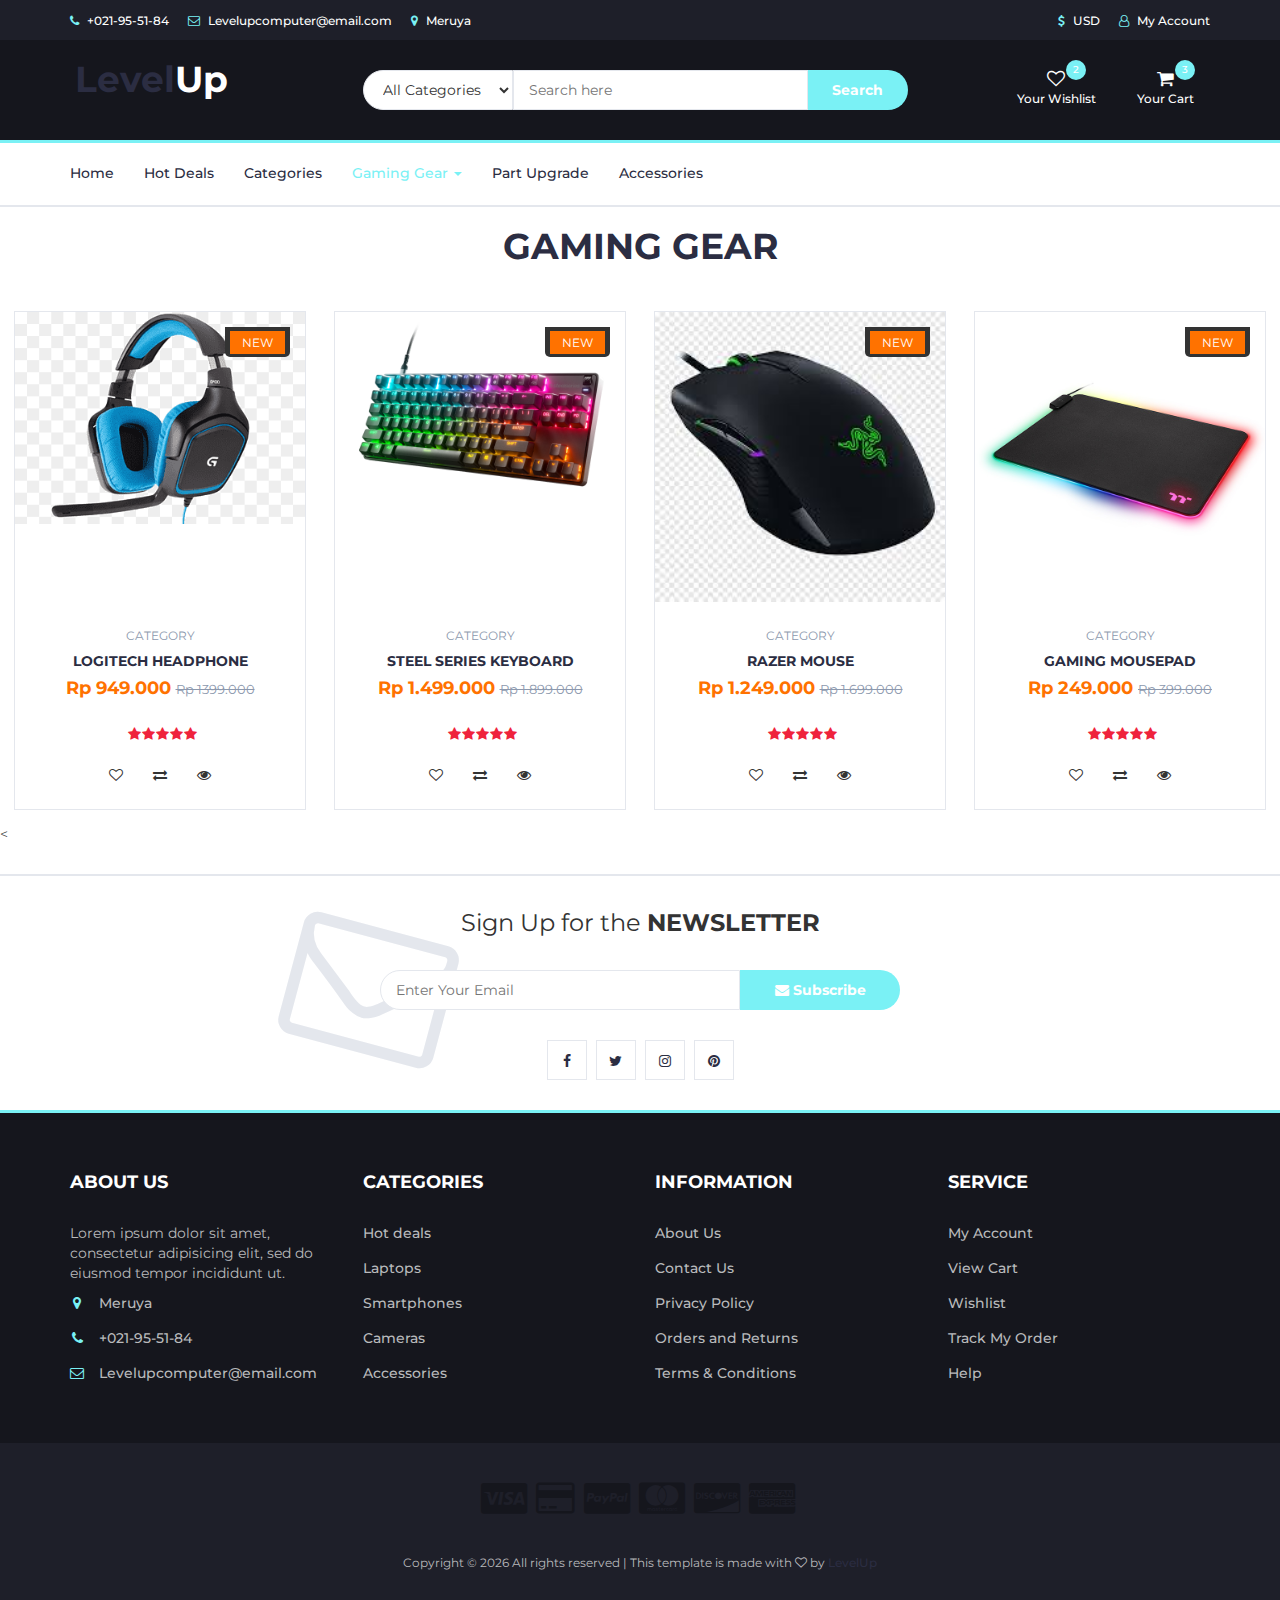
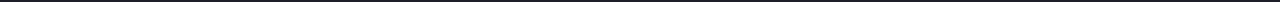
<file: levelup/gaminggear.html>
<!DOCTYPE html>
<html lang="en">
  <head>
    <meta charset="utf-8" />
    <meta http-equiv="X-UA-Compatible" content="IE=edge" />
    <meta name="viewport" content="width=device-width, initial-scale=1" />
    <!-- The above 3 meta tags *must* come first in the head; any other head content must come *after* these tags -->

    <title>LevelUpCom</title>
    <link rel="icon" href="https://media.geeksforgeeks.org/wp-content/cdn-uploads/gfg_200X200.png" type="image/x-icon" />

    <!-- Google font -->
    <link href="https://fonts.googleapis.com/css?family=Montserrat:400,500,700" rel="stylesheet" />

    <!-- Bootstrap -->
    <link type="text/css" rel="stylesheet" href="css/bootstrap.min.css" />

    <!-- Slick -->
    <link type="text/css" rel="stylesheet" href="css/slick.css" />
    <link type="text/css" rel="stylesheet" href="css/slick-theme.css" />

    <!-- nouislider -->
    <link type="text/css" rel="stylesheet" href="css/nouislider.min.css" />

    <!-- Font Awesome Icon -->
    <link rel="stylesheet" href="css/font-awesome.min.css" />

    <!-- Custom stlylesheet -->
    <link type="text/css" rel="stylesheet" href="css/style.css" />

    <!-- HTML5 shim and Respond.js for IE8 support of HTML5 elements and media queries -->
    <!-- WARNING: Respond.js doesn't work if you view the page via file:// -->
    <!--[if lt IE 9]>
      <script src="https://oss.maxcdn.com/html5shiv/3.7.3/html5shiv.min.js"></script>
      <script src="https://oss.maxcdn.com/respond/1.4.2/respond.min.js"></script>
    <![endif]-->
  </head>

  <body>
    <header>
      <!-- TOP HEADER -->
      <div id="top-header">
        <div class="container">
          <ul class="header-links pull-left">
            <li>
              <a href="#"><i class="fa fa-phone"></i> +021-95-51-84</a>
            </li>
            <li>
              <a href="#"><i class="fa fa-envelope-o"></i> Levelupcomputer@email.com</a>
            </li>
            <li>
              <a href="#"><i class="fa fa-map-marker"></i> Meruya</a>
            </li>
          </ul>
          <ul class="header-links pull-right">
            <li>
              <a href="#"><i class="fa fa-dollar"></i> USD</a>
            </li>
            <li>
              <a href="#"><i class="fa fa-user-o"></i> My Account</a>
            </li>
          </ul>
        </div>
      </div>
      <!-- /TOP HEADER -->

      <!-- MAIN HEADER -->
      <div id="header">
        <!-- container -->
        <div class="container">
          <!-- row -->
          <div class="row">
            <!-- LOGO -->
            <div class="col-md-3">
              <div class="header-logo">
                <a href="#" class="logo">
                  <h1>Level<span>Up</span></h1>
                </a>
              </div>
            </div>
            <!-- /LOGO -->

            <!-- SEARCH BAR -->
            <div class="col-md-6">
              <div class="header-search">
                <form>
                  <select class="input-select">
                    <option value="0">All Categories</option>
                    <option value="1">Category 01</option>
                    <option value="1">Category 02</option>
                  </select>
                  <input class="input" placeholder="Search here" />
                  <button class="search-btn">Search</button>
                </form>
              </div>
            </div>
            <!-- /SEARCH BAR -->

            <!-- ACCOUNT -->
            <div class="col-md-3 clearfix">
              <div class="header-ctn">
                <!-- Wishlist -->
                <div>
                  <a href="#">
                    <i class="fa fa-heart-o"></i>
                    <span>Your Wishlist</span>
                    <div class="qty">2</div>
                  </a>
                </div>
                <!-- /Wishlist -->

                <!-- Cart -->
                <div class="dropdown">
                  <a class="dropdown-toggle" data-toggle="dropdown" aria-expanded="true">
                    <i class="fa fa-shopping-cart"></i>
                    <span>Your Cart</span>
                    <div class="qty">3</div>
                  </a>
                  <div class="cart-dropdown">
                    <div class="cart-list">
                      <div class="product-widget">
                        <div class="product-img">
                          <img src="./img/product01.png" alt="" />
                        </div>
                        <div class="product-body">
                          <h3 class="product-name"><a href="#">product name goes here</a></h3>
                          <h4 class="product-price"><span class="qty">1x</span>$980.00</h4>
                        </div>
                        <button class="delete"><i class="fa fa-close"></i></button>
                      </div>

                      <div class="product-widget">
                        <div class="product-img">
                          <img src="./img/product02.png" alt="" />
                        </div>
                        <div class="product-body">
                          <h3 class="product-name"><a href="#">product name goes here</a></h3>
                          <h4 class="product-price"><span class="qty">3x</span>$980.00</h4>
                        </div>
                        <button class="delete"><i class="fa fa-close"></i></button>
                      </div>
                    </div>
                    <div class="cart-summary">
                      <small>3 Item(s) selected</small>
                      <h5>SUBTOTAL: $2940.00</h5>
                    </div>
                    <div class="cart-btns">
                      <a href="#">View Cart</a>
                      <a href="checkout.html">Checkout <i class="fa fa-arrow-circle-right"></i></a>
                    </div>
                  </div>
                </div>
                <!-- /Cart -->

                <!-- Menu Toogle -->
                <div class="menu-toggle">
                  <a href="#">
                    <i class="fa fa-bars"></i>
                    <span>Menu</span>
                  </a>
                </div>
                <!-- /Menu Toogle -->
              </div>
            </div>
            <!-- /ACCOUNT -->
          </div>
          <!-- row -->
        </div>
        <!-- container -->
      </div>
      <!-- /MAIN HEADER -->
    </header>

    <nav id="navigation">
      <!-- container -->
      <div class="container">
        <!-- responsive-nav -->
        <div id="responsive-nav">
          <!-- NAV -->
          <ul class="main-nav nav navbar-nav">
            <li><a href="index.html">Home</a></li>
            <li><a href="index.html#hot-deal">Hot Deals</a></li>
            <li><a href="#">Categories</a></li>
            <li class="active dropdown">
              <a href="gaminggear.html" class="dropdown-toggle" data-toggle="dropdown">Gaming Gear <span class="caret"></span></a>
              <ul class="dropdown-menu">
                <li><a href="gaminggear.html">All</a></li>
                <li><a href="headsets.html">Headsets</a></li>
                <li><a href="keyboards.html">Keyboards</a></li>
                <li><a href="mouse.html">Mouse</a></li>
                <li><a href="controllers.html">Controllers</a></li>
              </ul>
            </li>
            <li><a href="partupgrade.html">Part Upgrade</a></li>
            <li><a href="accessories.html">Accessories</a></li>
          </ul>
          <!-- /NAV -->
        </div>
        <!-- /responsive-nav -->
      </div>
      <!-- /container -->
    </nav>

    <main>
      <br />
      <h1 align="center">GAMING GEAR</h1>
      <br />
      <div class="col-md-3 col-xs-6">
        <div class="product">
          <div class="product-img">
            <img src="./img/headphone_1.png" alt="" />
            <div class="product-label">
              <span class="new">NEW</span>
            </div>
          </div>
          <div class="product-body">
            <p class="product-category">Category</p>
            <h3 class="product-name"><a href="#">Logitech Headphone</a></h3>
            <h4 class="product-price">Rp 949.000 <del class="product-old-price">Rp 1399.000</del></h4>
            <div class="product-rating">
              <i class="fa fa-star"></i>
              <i class="fa fa-star"></i>
              <i class="fa fa-star"></i>
              <i class="fa fa-star"></i>
              <i class="fa fa-star"></i>
            </div>
            <div class="product-btns">
              <button id="add-to-wishlist-1" class="add-to-wishlist" data-id="1" data-name="Logitech Headphone" data-price="Rp 949.000" data-img="./img/headphone_1.png">
                <i class="fa fa-heart-o"></i><span class="tooltipp">add to wishlist</span>
              </button>
              <button class="add-to-compare"><i class="fa fa-exchange"></i><span class="tooltipp">add to compare</span></button>
              <button class="quick-view"><i class="fa fa-eye"></i><span class="tooltipp">quick view</span></button>
            </div>
          </div>
          <div class="add-to-cart">
            <button class="add-to-cart-btn"><i class="fa fa-shopping-cart"></i> add to cart</button>
          </div>
        </div>
      </div>

      <div class="col-md-3 col-xs-6">
        <div class="product">
          <div class="product-img">
            <img src="./img/keyboard_1.png" alt="" />
            <div class="product-label">
              <span class="new">NEW</span>
            </div>
          </div>
          <div class="product-body">
            <p class="product-category">Category</p>
            <h3 class="product-name"><a href="#">Steel Series Keyboard</a></h3>
            <h4 class="product-price">Rp 1.499.000 <del class="product-old-price">Rp 1.899.000</del></h4>
            <div class="product-rating">
              <i class="fa fa-star"></i>
              <i class="fa fa-star"></i>
              <i class="fa fa-star"></i>
              <i class="fa fa-star"></i>
              <i class="fa fa-star"></i>
            </div>
            <div class="product-btns">
              <button class="add-to-wishlist"><i class="fa fa-heart-o"></i><span class="tooltipp">add to wishlist</span></button>
              <button class="add-to-compare"><i class="fa fa-exchange"></i><span class="tooltipp">add to compare</span></button>
              <button class="quick-view"><i class="fa fa-eye"></i><span class="tooltipp">quick view</span></button>
            </div>
          </div>
          <div class="add-to-cart">
            <button class="add-to-cart-btn"><i class="fa fa-shopping-cart"></i> add to cart</button>
          </div>
        </div>
      </div>

      <div class="col-md-3 col-xs-6">
        <div class="product">
          <div class="product-img">
            <img src="./img/mouse_1.jpeg" alt="" />
            <div class="product-label">
              <span class="new">NEW</span>
            </div>
          </div>
          <div class="product-body">
            <p class="product-category">Category</p>
            <h3 class="product-name"><a href="#">Razer Mouse</a></h3>
            <h4 class="product-price">Rp 1.249.000 <del class="product-old-price">Rp 1.699.000</del></h4>
            <div class="product-rating">
              <i class="fa fa-star"></i>
              <i class="fa fa-star"></i>
              <i class="fa fa-star"></i>
              <i class="fa fa-star"></i>
              <i class="fa fa-star"></i>
            </div>
            <div class="product-btns">
              <button class="add-to-wishlist"><i class="fa fa-heart-o"></i><span class="tooltipp">add to wishlist</span></button>
              <button class="add-to-compare"><i class="fa fa-exchange"></i><span class="tooltipp">add to compare</span></button>
              <button class="quick-view"><i class="fa fa-eye"></i><span class="tooltipp">quick view</span></button>
            </div>
          </div>
          <div class="add-to-cart">
            <button class="add-to-cart-btn"><i class="fa fa-shopping-cart"></i> add to cart</button>
          </div>
        </div>
      </div>

      <div class="col-md-3 col-xs-6">
        <div class="product">
          <div class="product-img">
            <img src="./img/mousepad_1.jpg" alt="" />
            <div class="product-label">
              <span class="new">NEW</span>
            </div>
          </div>
          <div class="product-body">
            <p class="product-category">Category</p>
            <h3 class="product-name"><a href="#">Gaming MousePad</a></h3>
            <h4 class="product-price">Rp 249.000 <del class="product-old-price">Rp 399.000</del></h4>
            <div class="product-rating">
              <i class="fa fa-star"></i>
              <i class="fa fa-star"></i>
              <i class="fa fa-star"></i>
              <i class="fa fa-star"></i>
              <i class="fa fa-star"></i>
            </div>
            <div class="product-btns">
              <button class="add-to-wishlist"><i class="fa fa-heart-o"></i><span class="tooltipp">add to wishlist</span></button>
              <button class="add-to-compare"><i class="fa fa-exchange"></i><span class="tooltipp">add to compare</span></button>
              <button class="quick-view"><i class="fa fa-eye"></i><span class="tooltipp">quick view</span></button>
            </div>
          </div>
          <div class="add-to-cart">
            <button class="add-to-cart-btn"><i class="fa fa-shopping-cart"></i> add to cart</button>
          </div>
        </div>
      </div>
      <!-- Add more content relevant to gaming gear -->
    </main>

    <<!-- NEWSLETTER -->
    <div id="newsletter" class="section">
      <!-- container -->
      <div class="container">
        <!-- row -->
        <div class="row">
          <div class="col-md-12">
            <div class="newsletter">
              <p>Sign Up for the <strong>NEWSLETTER</strong></p>
              <form>
                <input class="input" type="email" placeholder="Enter Your Email" />
                <button class="newsletter-btn"><i class="fa fa-envelope"></i> Subscribe</button>
              </form>
              <ul class="newsletter-follow">
                <li>
                  <a href="#"><i class="fa fa-facebook"></i></a>
                </li>
                <li>
                  <a href="#"><i class="fa fa-twitter"></i></a>
                </li>
                <li>
                  <a href="#"><i class="fa fa-instagram"></i></a>
                </li>
                <li>
                  <a href="#"><i class="fa fa-pinterest"></i></a>
                </li>
              </ul>
            </div>
          </div>
        </div>
        <!-- /row -->
      </div>
      <!-- /container -->
    </div>
    <!-- /NEWSLETTER -->

    <!-- FOOTER -->
    <footer id="footer">
      <!-- top footer -->
      <div class="section">
        <!-- container -->
        <div class="container">
          <!-- row -->
          <div class="row">
            <div class="col-md-3 col-xs-6">
              <div class="footer">
                <h3 class="footer-title">About Us</h3>
                <p>Lorem ipsum dolor sit amet, consectetur adipisicing elit, sed do eiusmod tempor incididunt ut.</p>
                <ul class="footer-links">
                  <li>
                    <a href="#"><i class="fa fa-map-marker"></i>Meruya</a>
                  </li>
                  <li>
                    <a href="#"><i class="fa fa-phone"></i>+021-95-51-84</a>
                  </li>
                  <li>
                    <a href="#"><i class="fa fa-envelope-o"></i>Levelupcomputer@email.com</a>
                  </li>
                </ul>
              </div>
            </div>

            <div class="col-md-3 col-xs-6">
              <div class="footer">
                <h3 class="footer-title">Categories</h3>
                <ul class="footer-links">
                  <li><a href="#">Hot deals</a></li>
                  <li><a href="#">Laptops</a></li>
                  <li><a href="#">Smartphones</a></li>
                  <li><a href="#">Cameras</a></li>
                  <li><a href="#">Accessories</a></li>
                </ul>
              </div>
            </div>

            <div class="clearfix visible-xs"></div>

            <div class="col-md-3 col-xs-6">
              <div class="footer">
                <h3 class="footer-title">Information</h3>
                <ul class="footer-links">
                  <li><a href="#">About Us</a></li>
                  <li><a href="#">Contact Us</a></li>
                  <li><a href="#">Privacy Policy</a></li>
                  <li><a href="#">Orders and Returns</a></li>
                  <li><a href="#">Terms & Conditions</a></li>
                </ul>
              </div>
            </div>

            <div class="col-md-3 col-xs-6">
              <div class="footer">
                <h3 class="footer-title">Service</h3>
                <ul class="footer-links">
                  <li><a href="#">My Account</a></li>
                  <li><a href="#">View Cart</a></li>
                  <li><a href="#">Wishlist</a></li>
                  <li><a href="#">Track My Order</a></li>
                  <li><a href="#">Help</a></li>
                </ul>
              </div>
            </div>
          </div>
          <!-- /row -->
        </div>
        <!-- /container -->
      </div>
      <!-- /top footer -->

      <!-- bottom footer -->
      <div id="bottom-footer" class="section">
        <div class="container">
          <!-- row -->
          <div class="row">
            <div class="col-md-12 text-center">
              <ul class="footer-payments">
                <li>
                  <a href="#"><i class="fa fa-cc-visa"></i></a>
                </li>
                <li>
                  <a href="#"><i class="fa fa-credit-card"></i></a>
                </li>
                <li>
                  <a href="#"><i class="fa fa-cc-paypal"></i></a>
                </li>
                <li>
                  <a href="#"><i class="fa fa-cc-mastercard"></i></a>
                </li>
                <li>
                  <a href="#"><i class="fa fa-cc-discover"></i></a>
                </li>
                <li>
                  <a href="#"><i class="fa fa-cc-amex"></i></a>
                </li>
              </ul>
              <span class="copyright">
                <!-- Link back to Colorlib can't be removed. Template is licensed under CC BY 3.0. -->
                Copyright &copy;
                <script>
                  document.write(new Date().getFullYear());
                </script>
                All rights reserved | This template is made with <i class="fa fa-heart-o" aria-hidden="true"></i> by <a href="https://levelupcomputer.shop" target="_blank">LevelUp</a>
                <!-- Link back to Colorlib can't be removed. Template is licensed under CC BY 3.0. -->
              </span>
            </div>
          </div>
          <!-- /row -->
        </div>
        <!-- /container -->
      </div>
      <!-- /bottom footer -->
    </footer>
    <!-- /FOOTER -->

    <!-- jQuery Plugins -->
    <script src="js/jquery.min.js"></script>
    <script src="js/bootstrap.min.js"></script>
    <script src="js/slick.min.js"></script>
    <script src="js/nouislider.min.js"></script>
    <script src="js/jquery.zoom.min.js"></script>
    <script src="js/main.js"></script>
  </body>
</html>
</file>
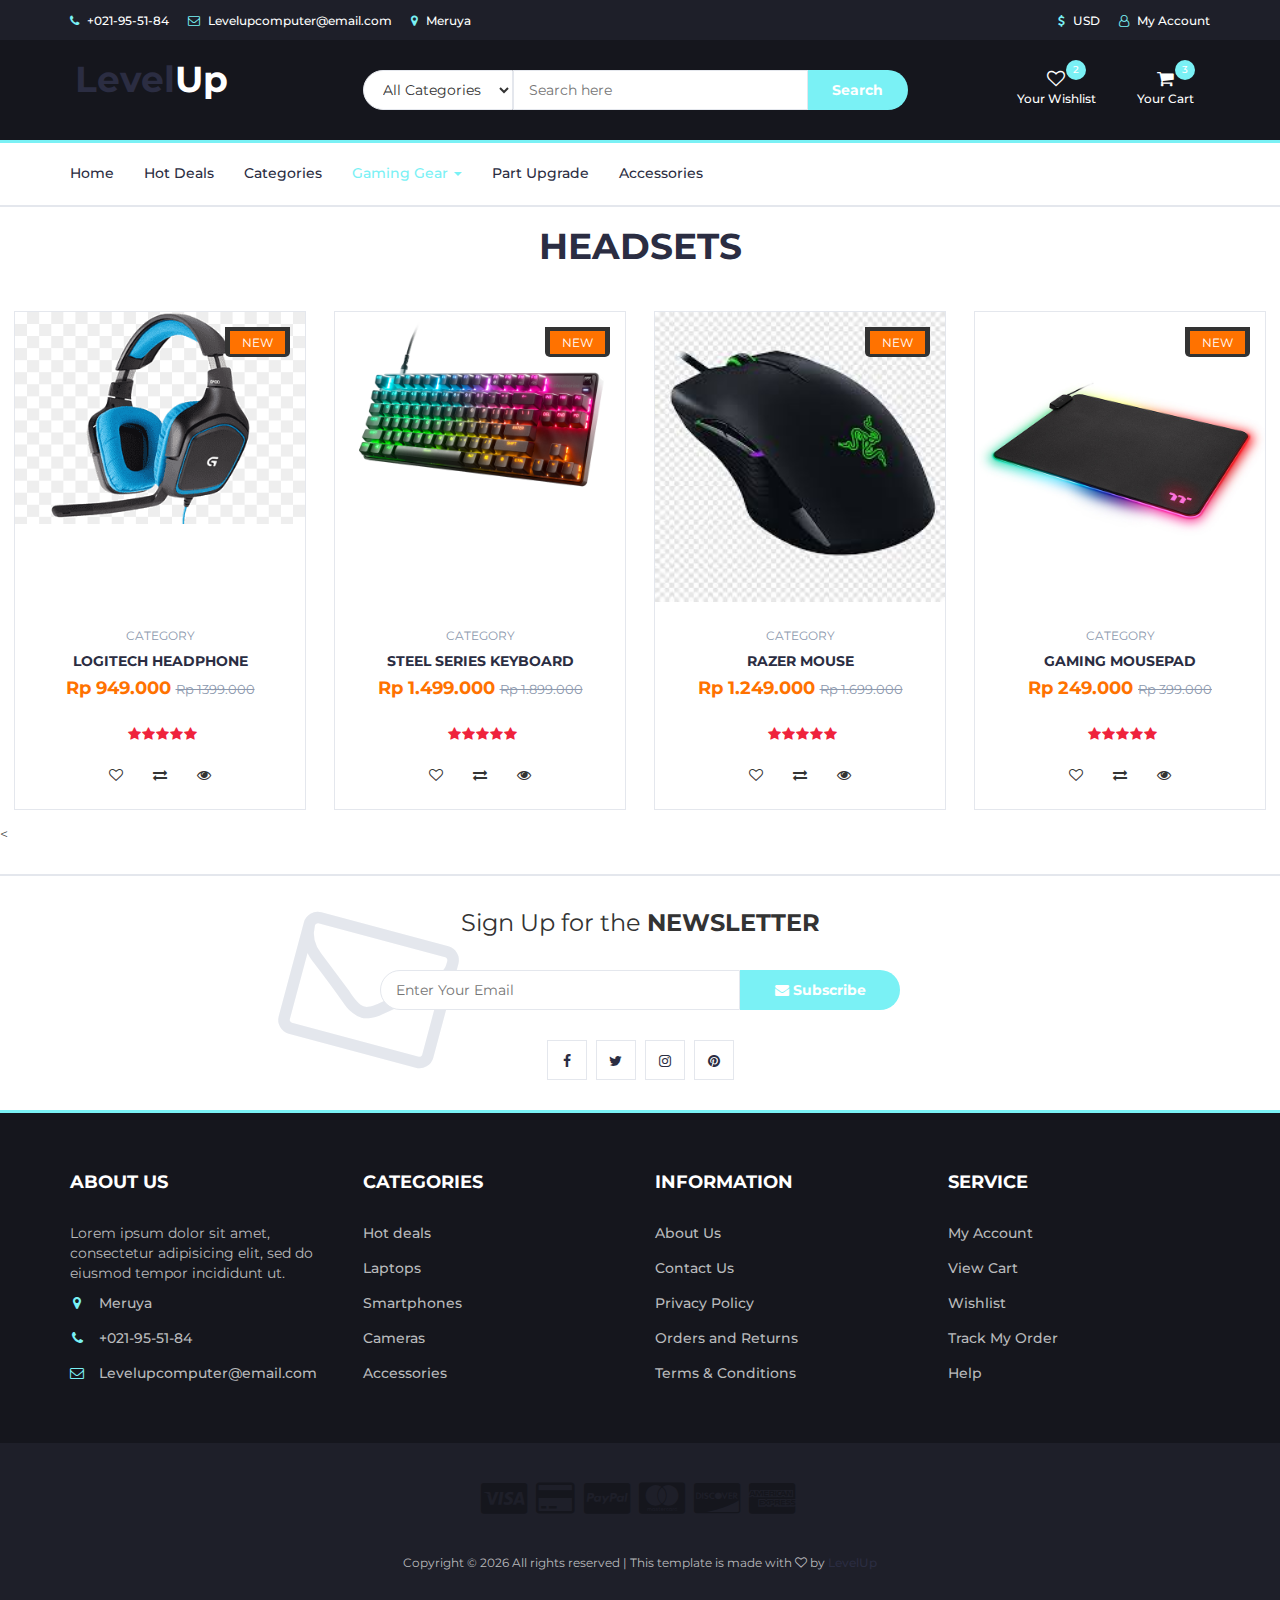
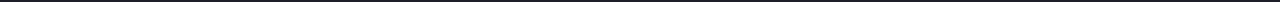
<file: levelup/headsets.html>
<!DOCTYPE html>
<html lang="en">
  <head>
    <meta charset="utf-8" />
    <meta http-equiv="X-UA-Compatible" content="IE=edge" />
    <meta name="viewport" content="width=device-width, initial-scale=1" />
    <!-- The above 3 meta tags *must* come first in the head; any other head content must come *after* these tags -->

    <title>LevelUpCom</title>
    <link rel="icon" href="https://media.geeksforgeeks.org/wp-content/cdn-uploads/gfg_200X200.png" type="image/x-icon" />

    <!-- Google font -->
    <link href="https://fonts.googleapis.com/css?family=Montserrat:400,500,700" rel="stylesheet" />

    <!-- Bootstrap -->
    <link type="text/css" rel="stylesheet" href="css/bootstrap.min.css" />

    <!-- Slick -->
    <link type="text/css" rel="stylesheet" href="css/slick.css" />
    <link type="text/css" rel="stylesheet" href="css/slick-theme.css" />

    <!-- nouislider -->
    <link type="text/css" rel="stylesheet" href="css/nouislider.min.css" />

    <!-- Font Awesome Icon -->
    <link rel="stylesheet" href="css/font-awesome.min.css" />

    <!-- Custom stlylesheet -->
    <link type="text/css" rel="stylesheet" href="css/style.css" />

    <!-- HTML5 shim and Respond.js for IE8 support of HTML5 elements and media queries -->
    <!-- WARNING: Respond.js doesn't work if you view the page via file:// -->
    <!--[if lt IE 9]>
      <script src="https://oss.maxcdn.com/html5shiv/3.7.3/html5shiv.min.js"></script>
      <script src="https://oss.maxcdn.com/respond/1.4.2/respond.min.js"></script>
    <![endif]-->
  </head>

  <body>
    <header>
      <!-- TOP HEADER -->
      <div id="top-header">
        <div class="container">
          <ul class="header-links pull-left">
            <li>
              <a href="#"><i class="fa fa-phone"></i> +021-95-51-84</a>
            </li>
            <li>
              <a href="#"><i class="fa fa-envelope-o"></i> Levelupcomputer@email.com</a>
            </li>
            <li>
              <a href="#"><i class="fa fa-map-marker"></i> Meruya</a>
            </li>
          </ul>
          <ul class="header-links pull-right">
            <li>
              <a href="#"><i class="fa fa-dollar"></i> USD</a>
            </li>
            <li>
              <a href="#"><i class="fa fa-user-o"></i> My Account</a>
            </li>
          </ul>
        </div>
      </div>
      <!-- /TOP HEADER -->

      <!-- MAIN HEADER -->
      <div id="header">
        <!-- container -->
        <div class="container">
          <!-- row -->
          <div class="row">
            <!-- LOGO -->
            <div class="col-md-3">
              <div class="header-logo">
                <a href="#" class="logo">
                  <h1>Level<span>Up</span></h1>
                </a>
              </div>
            </div>
            <!-- /LOGO -->

            <!-- SEARCH BAR -->
            <div class="col-md-6">
              <div class="header-search">
                <form>
                  <select class="input-select">
                    <option value="0">All Categories</option>
                    <option value="1">Category 01</option>
                    <option value="1">Category 02</option>
                  </select>
                  <input class="input" placeholder="Search here" />
                  <button class="search-btn">Search</button>
                </form>
              </div>
            </div>
            <!-- /SEARCH BAR -->

            <!-- ACCOUNT -->
            <div class="col-md-3 clearfix">
              <div class="header-ctn">
                <!-- Wishlist -->
                <div>
                  <a href="#">
                    <i class="fa fa-heart-o"></i>
                    <span>Your Wishlist</span>
                    <div class="qty">2</div>
                  </a>
                </div>
                <!-- /Wishlist -->

                <!-- Cart -->
                <div class="dropdown">
                  <a class="dropdown-toggle" data-toggle="dropdown" aria-expanded="true">
                    <i class="fa fa-shopping-cart"></i>
                    <span>Your Cart</span>
                    <div class="qty">3</div>
                  </a>
                  <div class="cart-dropdown">
                    <div class="cart-list">
                      <div class="product-widget">
                        <div class="product-img">
                          <img src="./img/product01.png" alt="" />
                        </div>
                        <div class="product-body">
                          <h3 class="product-name"><a href="#">product name goes here</a></h3>
                          <h4 class="product-price"><span class="qty">1x</span>$980.00</h4>
                        </div>
                        <button class="delete"><i class="fa fa-close"></i></button>
                      </div>

                      <div class="product-widget">
                        <div class="product-img">
                          <img src="./img/product02.png" alt="" />
                        </div>
                        <div class="product-body">
                          <h3 class="product-name"><a href="#">product name goes here</a></h3>
                          <h4 class="product-price"><span class="qty">3x</span>$980.00</h4>
                        </div>
                        <button class="delete"><i class="fa fa-close"></i></button>
                      </div>
                    </div>
                    <div class="cart-summary">
                      <small>3 Item(s) selected</small>
                      <h5>SUBTOTAL: $2940.00</h5>
                    </div>
                    <div class="cart-btns">
                      <a href="#">View Cart</a>
                      <a href="checkout.html">Checkout <i class="fa fa-arrow-circle-right"></i></a>
                    </div>
                  </div>
                </div>
                <!-- /Cart -->

                <!-- Menu Toogle -->
                <div class="menu-toggle">
                  <a href="#">
                    <i class="fa fa-bars"></i>
                    <span>Menu</span>
                  </a>
                </div>
                <!-- /Menu Toogle -->
              </div>
            </div>
            <!-- /ACCOUNT -->
          </div>
          <!-- row -->
        </div>
        <!-- container -->
      </div>
      <!-- /MAIN HEADER -->
    </header>

    <nav id="navigation">
      <!-- container -->
      <div class="container">
        <!-- responsive-nav -->
        <div id="responsive-nav">
          <!-- NAV -->
          <ul class="main-nav nav navbar-nav">
            <li><a href="index.html">Home</a></li>
            <li><a href="index.html#hot-deal">Hot Deals</a></li>
            <li><a href="#">Categories</a></li>
            <li class="active dropdown">
              <a href="gaminggear.html" class="dropdown-toggle" data-toggle="dropdown">Gaming Gear <span class="caret"></span></a>
              <ul class="dropdown-menu">
                <li><a href="gaminggear.html">All</a></li>
                <li><a href="headsets.html">Headsets</a></li>
                <li><a href="keyboards.html">Keyboards</a></li>
                <li><a href="mouse.html">Mouse</a></li>
                <li><a href="controllers.html">Controllers</a></li>
              </ul>
            </li>
            <li><a href="partupgrade.html">Part Upgrade</a></li>
            <li><a href="accessories.html">Accessories</a></li>
          </ul>
          <!-- /NAV -->
        </div>
        <!-- /responsive-nav -->
      </div>
      <!-- /container -->
    </nav>

    <main>
      <br />
      <h1 align="center">HEADSETS</h1>
      <br />
      <div class="col-md-3 col-xs-6">
        <div class="product">
          <div class="product-img">
            <img src="./img/headphone_1.png" alt="" />
            <div class="product-label">
              <span class="new">NEW</span>
            </div>
          </div>
          <div class="product-body">
            <p class="product-category">Category</p>
            <h3 class="product-name"><a href="#">Logitech Headphone</a></h3>
            <h4 class="product-price">Rp 949.000 <del class="product-old-price">Rp 1399.000</del></h4>
            <div class="product-rating">
              <i class="fa fa-star"></i>
              <i class="fa fa-star"></i>
              <i class="fa fa-star"></i>
              <i class="fa fa-star"></i>
              <i class="fa fa-star"></i>
            </div>
            <div class="product-btns">
              <button id="add-to-wishlist-1" class="add-to-wishlist" data-id="1" data-name="Logitech Headphone" data-price="Rp 949.000" data-img="./img/headphone_1.png">
                <i class="fa fa-heart-o"></i><span class="tooltipp">add to wishlist</span>
              </button>
              <button class="add-to-compare"><i class="fa fa-exchange"></i><span class="tooltipp">add to compare</span></button>
              <button class="quick-view"><i class="fa fa-eye"></i><span class="tooltipp">quick view</span></button>
            </div>
          </div>
          <div class="add-to-cart">
            <button class="add-to-cart-btn"><i class="fa fa-shopping-cart"></i> add to cart</button>
          </div>
        </div>
      </div>

      <div class="col-md-3 col-xs-6">
        <div class="product">
          <div class="product-img">
            <img src="./img/keyboard_1.png" alt="" />
            <div class="product-label">
              <span class="new">NEW</span>
            </div>
          </div>
          <div class="product-body">
            <p class="product-category">Category</p>
            <h3 class="product-name"><a href="#">Steel Series Keyboard</a></h3>
            <h4 class="product-price">Rp 1.499.000 <del class="product-old-price">Rp 1.899.000</del></h4>
            <div class="product-rating">
              <i class="fa fa-star"></i>
              <i class="fa fa-star"></i>
              <i class="fa fa-star"></i>
              <i class="fa fa-star"></i>
              <i class="fa fa-star"></i>
            </div>
            <div class="product-btns">
              <button class="add-to-wishlist"><i class="fa fa-heart-o"></i><span class="tooltipp">add to wishlist</span></button>
              <button class="add-to-compare"><i class="fa fa-exchange"></i><span class="tooltipp">add to compare</span></button>
              <button class="quick-view"><i class="fa fa-eye"></i><span class="tooltipp">quick view</span></button>
            </div>
          </div>
          <div class="add-to-cart">
            <button class="add-to-cart-btn"><i class="fa fa-shopping-cart"></i> add to cart</button>
          </div>
        </div>
      </div>

      <div class="col-md-3 col-xs-6">
        <div class="product">
          <div class="product-img">
            <img src="./img/mouse_1.jpeg" alt="" />
            <div class="product-label">
              <span class="new">NEW</span>
            </div>
          </div>
          <div class="product-body">
            <p class="product-category">Category</p>
            <h3 class="product-name"><a href="#">Razer Mouse</a></h3>
            <h4 class="product-price">Rp 1.249.000 <del class="product-old-price">Rp 1.699.000</del></h4>
            <div class="product-rating">
              <i class="fa fa-star"></i>
              <i class="fa fa-star"></i>
              <i class="fa fa-star"></i>
              <i class="fa fa-star"></i>
              <i class="fa fa-star"></i>
            </div>
            <div class="product-btns">
              <button class="add-to-wishlist"><i class="fa fa-heart-o"></i><span class="tooltipp">add to wishlist</span></button>
              <button class="add-to-compare"><i class="fa fa-exchange"></i><span class="tooltipp">add to compare</span></button>
              <button class="quick-view"><i class="fa fa-eye"></i><span class="tooltipp">quick view</span></button>
            </div>
          </div>
          <div class="add-to-cart">
            <button class="add-to-cart-btn"><i class="fa fa-shopping-cart"></i> add to cart</button>
          </div>
        </div>
      </div>

      <div class="col-md-3 col-xs-6">
        <div class="product">
          <div class="product-img">
            <img src="./img/mousepad_1.jpg" alt="" />
            <div class="product-label">
              <span class="new">NEW</span>
            </div>
          </div>
          <div class="product-body">
            <p class="product-category">Category</p>
            <h3 class="product-name"><a href="#">Gaming MousePad</a></h3>
            <h4 class="product-price">Rp 249.000 <del class="product-old-price">Rp 399.000</del></h4>
            <div class="product-rating">
              <i class="fa fa-star"></i>
              <i class="fa fa-star"></i>
              <i class="fa fa-star"></i>
              <i class="fa fa-star"></i>
              <i class="fa fa-star"></i>
            </div>
            <div class="product-btns">
              <button class="add-to-wishlist"><i class="fa fa-heart-o"></i><span class="tooltipp">add to wishlist</span></button>
              <button class="add-to-compare"><i class="fa fa-exchange"></i><span class="tooltipp">add to compare</span></button>
              <button class="quick-view"><i class="fa fa-eye"></i><span class="tooltipp">quick view</span></button>
            </div>
          </div>
          <div class="add-to-cart">
            <button class="add-to-cart-btn"><i class="fa fa-shopping-cart"></i> add to cart</button>
          </div>
        </div>
      </div>
      <!-- Add more content relevant to gaming gear -->
    </main>

    <<!-- NEWSLETTER -->
    <div id="newsletter" class="section">
      <!-- container -->
      <div class="container">
        <!-- row -->
        <div class="row">
          <div class="col-md-12">
            <div class="newsletter">
              <p>Sign Up for the <strong>NEWSLETTER</strong></p>
              <form>
                <input class="input" type="email" placeholder="Enter Your Email" />
                <button class="newsletter-btn"><i class="fa fa-envelope"></i> Subscribe</button>
              </form>
              <ul class="newsletter-follow">
                <li>
                  <a href="#"><i class="fa fa-facebook"></i></a>
                </li>
                <li>
                  <a href="#"><i class="fa fa-twitter"></i></a>
                </li>
                <li>
                  <a href="#"><i class="fa fa-instagram"></i></a>
                </li>
                <li>
                  <a href="#"><i class="fa fa-pinterest"></i></a>
                </li>
              </ul>
            </div>
          </div>
        </div>
        <!-- /row -->
      </div>
      <!-- /container -->
    </div>
    <!-- /NEWSLETTER -->

    <!-- FOOTER -->
    <footer id="footer">
      <!-- top footer -->
      <div class="section">
        <!-- container -->
        <div class="container">
          <!-- row -->
          <div class="row">
            <div class="col-md-3 col-xs-6">
              <div class="footer">
                <h3 class="footer-title">About Us</h3>
                <p>Lorem ipsum dolor sit amet, consectetur adipisicing elit, sed do eiusmod tempor incididunt ut.</p>
                <ul class="footer-links">
                  <li>
                    <a href="#"><i class="fa fa-map-marker"></i>Meruya</a>
                  </li>
                  <li>
                    <a href="#"><i class="fa fa-phone"></i>+021-95-51-84</a>
                  </li>
                  <li>
                    <a href="#"><i class="fa fa-envelope-o"></i>Levelupcomputer@email.com</a>
                  </li>
                </ul>
              </div>
            </div>

            <div class="col-md-3 col-xs-6">
              <div class="footer">
                <h3 class="footer-title">Categories</h3>
                <ul class="footer-links">
                  <li><a href="#">Hot deals</a></li>
                  <li><a href="#">Laptops</a></li>
                  <li><a href="#">Smartphones</a></li>
                  <li><a href="#">Cameras</a></li>
                  <li><a href="#">Accessories</a></li>
                </ul>
              </div>
            </div>

            <div class="clearfix visible-xs"></div>

            <div class="col-md-3 col-xs-6">
              <div class="footer">
                <h3 class="footer-title">Information</h3>
                <ul class="footer-links">
                  <li><a href="#">About Us</a></li>
                  <li><a href="#">Contact Us</a></li>
                  <li><a href="#">Privacy Policy</a></li>
                  <li><a href="#">Orders and Returns</a></li>
                  <li><a href="#">Terms & Conditions</a></li>
                </ul>
              </div>
            </div>

            <div class="col-md-3 col-xs-6">
              <div class="footer">
                <h3 class="footer-title">Service</h3>
                <ul class="footer-links">
                  <li><a href="#">My Account</a></li>
                  <li><a href="#">View Cart</a></li>
                  <li><a href="#">Wishlist</a></li>
                  <li><a href="#">Track My Order</a></li>
                  <li><a href="#">Help</a></li>
                </ul>
              </div>
            </div>
          </div>
          <!-- /row -->
        </div>
        <!-- /container -->
      </div>
      <!-- /top footer -->

      <!-- bottom footer -->
      <div id="bottom-footer" class="section">
        <div class="container">
          <!-- row -->
          <div class="row">
            <div class="col-md-12 text-center">
              <ul class="footer-payments">
                <li>
                  <a href="#"><i class="fa fa-cc-visa"></i></a>
                </li>
                <li>
                  <a href="#"><i class="fa fa-credit-card"></i></a>
                </li>
                <li>
                  <a href="#"><i class="fa fa-cc-paypal"></i></a>
                </li>
                <li>
                  <a href="#"><i class="fa fa-cc-mastercard"></i></a>
                </li>
                <li>
                  <a href="#"><i class="fa fa-cc-discover"></i></a>
                </li>
                <li>
                  <a href="#"><i class="fa fa-cc-amex"></i></a>
                </li>
              </ul>
              <span class="copyright">
                <!-- Link back to Colorlib can't be removed. Template is licensed under CC BY 3.0. -->
                Copyright &copy;
                <script>
                  document.write(new Date().getFullYear());
                </script>
                All rights reserved | This template is made with <i class="fa fa-heart-o" aria-hidden="true"></i> by <a href="https://levelupcomputer.shop" target="_blank">LevelUp</a>
                <!-- Link back to Colorlib can't be removed. Template is licensed under CC BY 3.0. -->
              </span>
            </div>
          </div>
          <!-- /row -->
        </div>
        <!-- /container -->
      </div>
      <!-- /bottom footer -->
    </footer>
    <!-- /FOOTER -->

    <!-- jQuery Plugins -->
    <script src="js/jquery.min.js"></script>
    <script src="js/bootstrap.min.js"></script>
    <script src="js/slick.min.js"></script>
    <script src="js/nouislider.min.js"></script>
    <script src="js/jquery.zoom.min.js"></script>
    <script src="js/main.js"></script>
  </body>
</html>
</file>
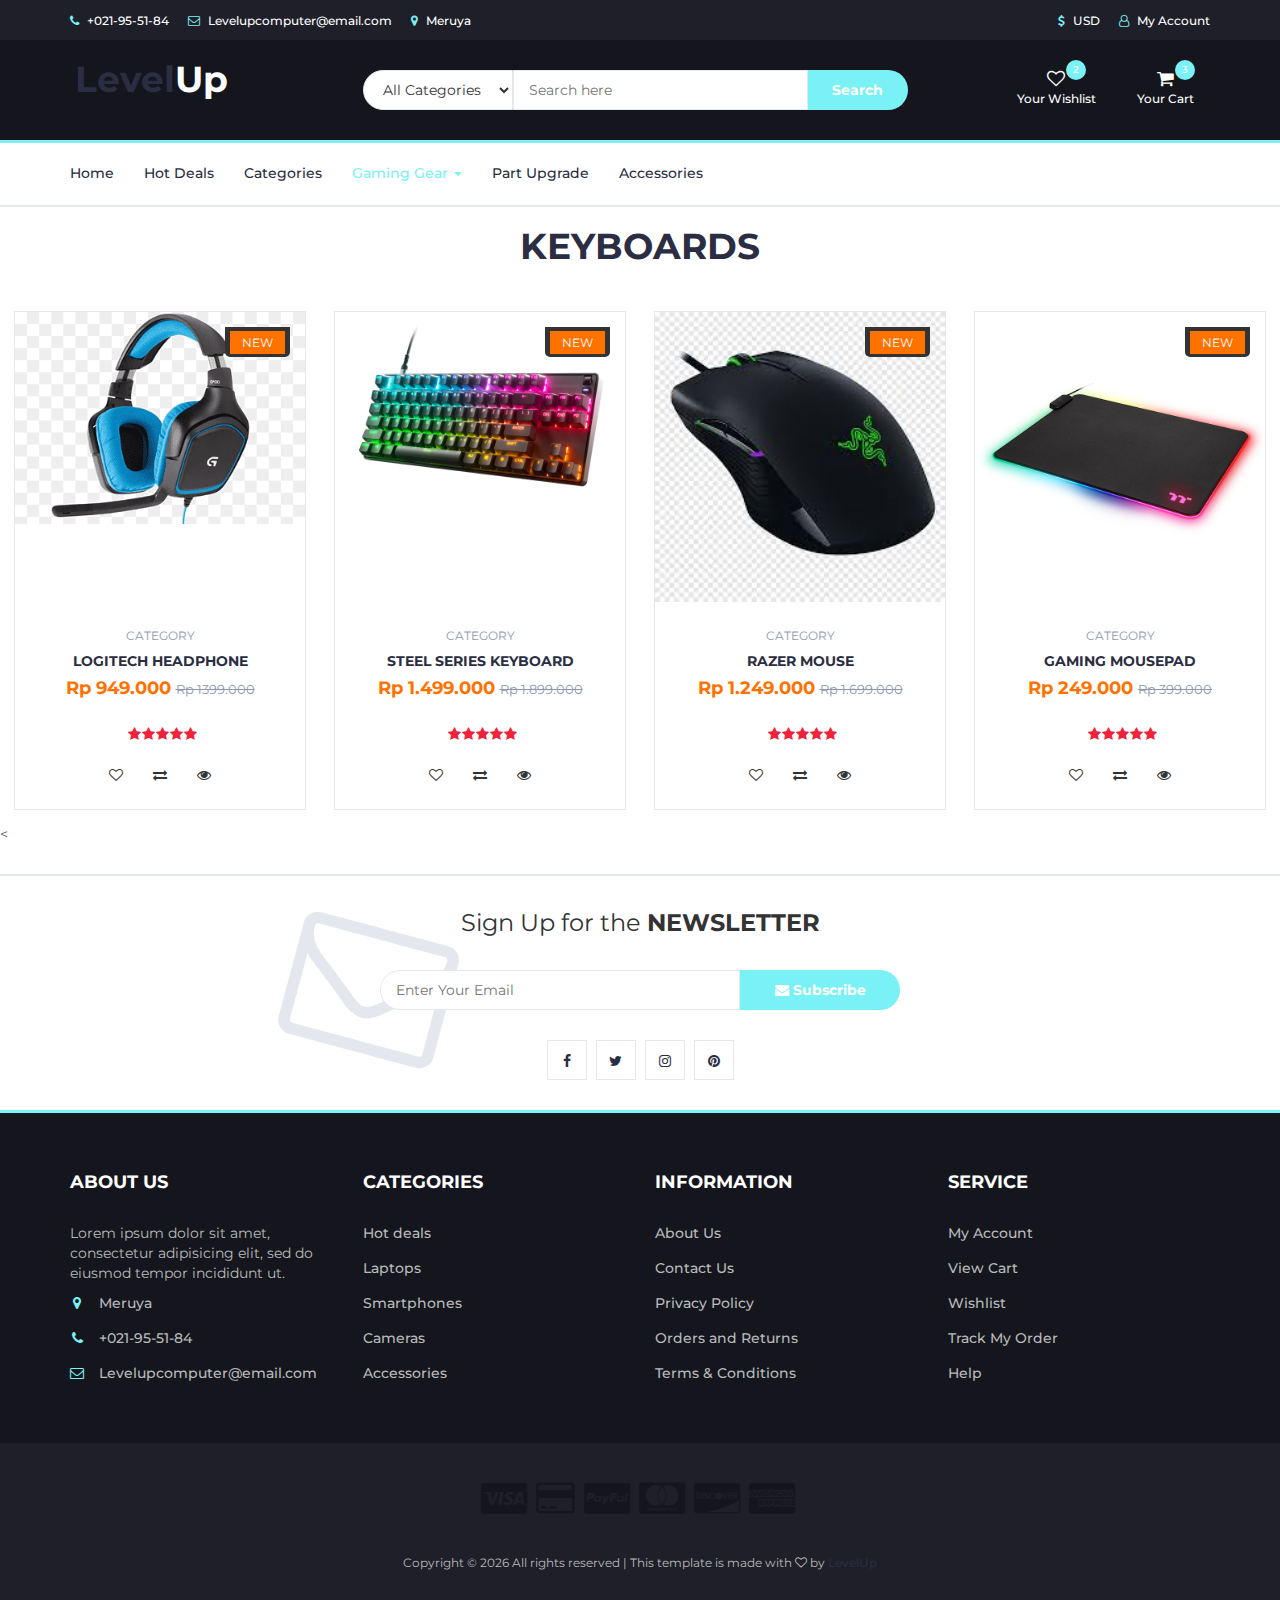
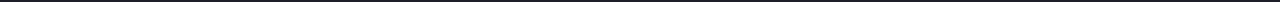
<file: levelup/keyboards.html>
<!DOCTYPE html>
<html lang="en">
  <head>
    <meta charset="utf-8" />
    <meta http-equiv="X-UA-Compatible" content="IE=edge" />
    <meta name="viewport" content="width=device-width, initial-scale=1" />
    <!-- The above 3 meta tags *must* come first in the head; any other head content must come *after* these tags -->

    <title>LevelUpCom</title>
    <link rel="icon" href="https://media.geeksforgeeks.org/wp-content/cdn-uploads/gfg_200X200.png" type="image/x-icon" />

    <!-- Google font -->
    <link href="https://fonts.googleapis.com/css?family=Montserrat:400,500,700" rel="stylesheet" />

    <!-- Bootstrap -->
    <link type="text/css" rel="stylesheet" href="css/bootstrap.min.css" />

    <!-- Slick -->
    <link type="text/css" rel="stylesheet" href="css/slick.css" />
    <link type="text/css" rel="stylesheet" href="css/slick-theme.css" />

    <!-- nouislider -->
    <link type="text/css" rel="stylesheet" href="css/nouislider.min.css" />

    <!-- Font Awesome Icon -->
    <link rel="stylesheet" href="css/font-awesome.min.css" />

    <!-- Custom stlylesheet -->
    <link type="text/css" rel="stylesheet" href="css/style.css" />

    <!-- HTML5 shim and Respond.js for IE8 support of HTML5 elements and media queries -->
    <!-- WARNING: Respond.js doesn't work if you view the page via file:// -->
    <!--[if lt IE 9]>
      <script src="https://oss.maxcdn.com/html5shiv/3.7.3/html5shiv.min.js"></script>
      <script src="https://oss.maxcdn.com/respond/1.4.2/respond.min.js"></script>
    <![endif]-->
  </head>

  <body>
    <header>
      <!-- TOP HEADER -->
      <div id="top-header">
        <div class="container">
          <ul class="header-links pull-left">
            <li>
              <a href="#"><i class="fa fa-phone"></i> +021-95-51-84</a>
            </li>
            <li>
              <a href="#"><i class="fa fa-envelope-o"></i> Levelupcomputer@email.com</a>
            </li>
            <li>
              <a href="#"><i class="fa fa-map-marker"></i> Meruya</a>
            </li>
          </ul>
          <ul class="header-links pull-right">
            <li>
              <a href="#"><i class="fa fa-dollar"></i> USD</a>
            </li>
            <li>
              <a href="#"><i class="fa fa-user-o"></i> My Account</a>
            </li>
          </ul>
        </div>
      </div>
      <!-- /TOP HEADER -->

      <!-- MAIN HEADER -->
      <div id="header">
        <!-- container -->
        <div class="container">
          <!-- row -->
          <div class="row">
            <!-- LOGO -->
            <div class="col-md-3">
              <div class="header-logo">
                <a href="#" class="logo">
                  <h1>Level<span>Up</span></h1>
                </a>
              </div>
            </div>
            <!-- /LOGO -->

            <!-- SEARCH BAR -->
            <div class="col-md-6">
              <div class="header-search">
                <form>
                  <select class="input-select">
                    <option value="0">All Categories</option>
                    <option value="1">Category 01</option>
                    <option value="1">Category 02</option>
                  </select>
                  <input class="input" placeholder="Search here" />
                  <button class="search-btn">Search</button>
                </form>
              </div>
            </div>
            <!-- /SEARCH BAR -->

            <!-- ACCOUNT -->
            <div class="col-md-3 clearfix">
              <div class="header-ctn">
                <!-- Wishlist -->
                <div>
                  <a href="#">
                    <i class="fa fa-heart-o"></i>
                    <span>Your Wishlist</span>
                    <div class="qty">2</div>
                  </a>
                </div>
                <!-- /Wishlist -->

                <!-- Cart -->
                <div class="dropdown">
                  <a class="dropdown-toggle" data-toggle="dropdown" aria-expanded="true">
                    <i class="fa fa-shopping-cart"></i>
                    <span>Your Cart</span>
                    <div class="qty">3</div>
                  </a>
                  <div class="cart-dropdown">
                    <div class="cart-list">
                      <div class="product-widget">
                        <div class="product-img">
                          <img src="./img/product01.png" alt="" />
                        </div>
                        <div class="product-body">
                          <h3 class="product-name"><a href="#">product name goes here</a></h3>
                          <h4 class="product-price"><span class="qty">1x</span>$980.00</h4>
                        </div>
                        <button class="delete"><i class="fa fa-close"></i></button>
                      </div>

                      <div class="product-widget">
                        <div class="product-img">
                          <img src="./img/product02.png" alt="" />
                        </div>
                        <div class="product-body">
                          <h3 class="product-name"><a href="#">product name goes here</a></h3>
                          <h4 class="product-price"><span class="qty">3x</span>$980.00</h4>
                        </div>
                        <button class="delete"><i class="fa fa-close"></i></button>
                      </div>
                    </div>
                    <div class="cart-summary">
                      <small>3 Item(s) selected</small>
                      <h5>SUBTOTAL: $2940.00</h5>
                    </div>
                    <div class="cart-btns">
                      <a href="#">View Cart</a>
                      <a href="checkout.html">Checkout <i class="fa fa-arrow-circle-right"></i></a>
                    </div>
                  </div>
                </div>
                <!-- /Cart -->

                <!-- Menu Toogle -->
                <div class="menu-toggle">
                  <a href="#">
                    <i class="fa fa-bars"></i>
                    <span>Menu</span>
                  </a>
                </div>
                <!-- /Menu Toogle -->
              </div>
            </div>
            <!-- /ACCOUNT -->
          </div>
          <!-- row -->
        </div>
        <!-- container -->
      </div>
      <!-- /MAIN HEADER -->
    </header>

    <nav id="navigation">
      <!-- container -->
      <div class="container">
        <!-- responsive-nav -->
        <div id="responsive-nav">
          <!-- NAV -->
          <ul class="main-nav nav navbar-nav">
            <li><a href="index.html">Home</a></li>
            <li><a href="index.html#hot-deal">Hot Deals</a></li>
            <li><a href="#">Categories</a></li>
            <li class="active dropdown">
              <a href="gaminggear.html" class="dropdown-toggle" data-toggle="dropdown">Gaming Gear <span class="caret"></span></a>
              <ul class="dropdown-menu">
                <li><a href="gaminggear.html">All</a></li>
                <li><a href="headsets.html">Headsets</a></li>
                <li><a href="keyboards.html">Keyboards</a></li>
                <li><a href="mouse.html">Mouse</a></li>
                <li><a href="controllers.html">Controllers</a></li>
              </ul>
            </li>
            <li><a href="partupgrade.html">Part Upgrade</a></li>
            <li><a href="accessories.html">Accessories</a></li>
          </ul>
          <!-- /NAV -->
        </div>
        <!-- /responsive-nav -->
      </div>
      <!-- /container -->
    </nav>

    <main>
      <br />
      <h1 align="center">KEYBOARDS</h1>
      <br />
      <div class="col-md-3 col-xs-6">
        <div class="product">
          <div class="product-img">
            <img src="./img/headphone_1.png" alt="" />
            <div class="product-label">
              <span class="new">NEW</span>
            </div>
          </div>
          <div class="product-body">
            <p class="product-category">Category</p>
            <h3 class="product-name"><a href="#">Logitech Headphone</a></h3>
            <h4 class="product-price">Rp 949.000 <del class="product-old-price">Rp 1399.000</del></h4>
            <div class="product-rating">
              <i class="fa fa-star"></i>
              <i class="fa fa-star"></i>
              <i class="fa fa-star"></i>
              <i class="fa fa-star"></i>
              <i class="fa fa-star"></i>
            </div>
            <div class="product-btns">
              <button id="add-to-wishlist-1" class="add-to-wishlist" data-id="1" data-name="Logitech Headphone" data-price="Rp 949.000" data-img="./img/headphone_1.png">
                <i class="fa fa-heart-o"></i><span class="tooltipp">add to wishlist</span>
              </button>
              <button class="add-to-compare"><i class="fa fa-exchange"></i><span class="tooltipp">add to compare</span></button>
              <button class="quick-view"><i class="fa fa-eye"></i><span class="tooltipp">quick view</span></button>
            </div>
          </div>
          <div class="add-to-cart">
            <button class="add-to-cart-btn"><i class="fa fa-shopping-cart"></i> add to cart</button>
          </div>
        </div>
      </div>

      <div class="col-md-3 col-xs-6">
        <div class="product">
          <div class="product-img">
            <img src="./img/keyboard_1.png" alt="" />
            <div class="product-label">
              <span class="new">NEW</span>
            </div>
          </div>
          <div class="product-body">
            <p class="product-category">Category</p>
            <h3 class="product-name"><a href="#">Steel Series Keyboard</a></h3>
            <h4 class="product-price">Rp 1.499.000 <del class="product-old-price">Rp 1.899.000</del></h4>
            <div class="product-rating">
              <i class="fa fa-star"></i>
              <i class="fa fa-star"></i>
              <i class="fa fa-star"></i>
              <i class="fa fa-star"></i>
              <i class="fa fa-star"></i>
            </div>
            <div class="product-btns">
              <button class="add-to-wishlist"><i class="fa fa-heart-o"></i><span class="tooltipp">add to wishlist</span></button>
              <button class="add-to-compare"><i class="fa fa-exchange"></i><span class="tooltipp">add to compare</span></button>
              <button class="quick-view"><i class="fa fa-eye"></i><span class="tooltipp">quick view</span></button>
            </div>
          </div>
          <div class="add-to-cart">
            <button class="add-to-cart-btn"><i class="fa fa-shopping-cart"></i> add to cart</button>
          </div>
        </div>
      </div>

      <div class="col-md-3 col-xs-6">
        <div class="product">
          <div class="product-img">
            <img src="./img/mouse_1.jpeg" alt="" />
            <div class="product-label">
              <span class="new">NEW</span>
            </div>
          </div>
          <div class="product-body">
            <p class="product-category">Category</p>
            <h3 class="product-name"><a href="#">Razer Mouse</a></h3>
            <h4 class="product-price">Rp 1.249.000 <del class="product-old-price">Rp 1.699.000</del></h4>
            <div class="product-rating">
              <i class="fa fa-star"></i>
              <i class="fa fa-star"></i>
              <i class="fa fa-star"></i>
              <i class="fa fa-star"></i>
              <i class="fa fa-star"></i>
            </div>
            <div class="product-btns">
              <button class="add-to-wishlist"><i class="fa fa-heart-o"></i><span class="tooltipp">add to wishlist</span></button>
              <button class="add-to-compare"><i class="fa fa-exchange"></i><span class="tooltipp">add to compare</span></button>
              <button class="quick-view"><i class="fa fa-eye"></i><span class="tooltipp">quick view</span></button>
            </div>
          </div>
          <div class="add-to-cart">
            <button class="add-to-cart-btn"><i class="fa fa-shopping-cart"></i> add to cart</button>
          </div>
        </div>
      </div>

      <div class="col-md-3 col-xs-6">
        <div class="product">
          <div class="product-img">
            <img src="./img/mousepad_1.jpg" alt="" />
            <div class="product-label">
              <span class="new">NEW</span>
            </div>
          </div>
          <div class="product-body">
            <p class="product-category">Category</p>
            <h3 class="product-name"><a href="#">Gaming MousePad</a></h3>
            <h4 class="product-price">Rp 249.000 <del class="product-old-price">Rp 399.000</del></h4>
            <div class="product-rating">
              <i class="fa fa-star"></i>
              <i class="fa fa-star"></i>
              <i class="fa fa-star"></i>
              <i class="fa fa-star"></i>
              <i class="fa fa-star"></i>
            </div>
            <div class="product-btns">
              <button class="add-to-wishlist"><i class="fa fa-heart-o"></i><span class="tooltipp">add to wishlist</span></button>
              <button class="add-to-compare"><i class="fa fa-exchange"></i><span class="tooltipp">add to compare</span></button>
              <button class="quick-view"><i class="fa fa-eye"></i><span class="tooltipp">quick view</span></button>
            </div>
          </div>
          <div class="add-to-cart">
            <button class="add-to-cart-btn"><i class="fa fa-shopping-cart"></i> add to cart</button>
          </div>
        </div>
      </div>
      <!-- Add more content relevant to gaming gear -->
    </main>

    <<!-- NEWSLETTER -->
    <div id="newsletter" class="section">
      <!-- container -->
      <div class="container">
        <!-- row -->
        <div class="row">
          <div class="col-md-12">
            <div class="newsletter">
              <p>Sign Up for the <strong>NEWSLETTER</strong></p>
              <form>
                <input class="input" type="email" placeholder="Enter Your Email" />
                <button class="newsletter-btn"><i class="fa fa-envelope"></i> Subscribe</button>
              </form>
              <ul class="newsletter-follow">
                <li>
                  <a href="#"><i class="fa fa-facebook"></i></a>
                </li>
                <li>
                  <a href="#"><i class="fa fa-twitter"></i></a>
                </li>
                <li>
                  <a href="#"><i class="fa fa-instagram"></i></a>
                </li>
                <li>
                  <a href="#"><i class="fa fa-pinterest"></i></a>
                </li>
              </ul>
            </div>
          </div>
        </div>
        <!-- /row -->
      </div>
      <!-- /container -->
    </div>
    <!-- /NEWSLETTER -->

    <!-- FOOTER -->
    <footer id="footer">
      <!-- top footer -->
      <div class="section">
        <!-- container -->
        <div class="container">
          <!-- row -->
          <div class="row">
            <div class="col-md-3 col-xs-6">
              <div class="footer">
                <h3 class="footer-title">About Us</h3>
                <p>Lorem ipsum dolor sit amet, consectetur adipisicing elit, sed do eiusmod tempor incididunt ut.</p>
                <ul class="footer-links">
                  <li>
                    <a href="#"><i class="fa fa-map-marker"></i>Meruya</a>
                  </li>
                  <li>
                    <a href="#"><i class="fa fa-phone"></i>+021-95-51-84</a>
                  </li>
                  <li>
                    <a href="#"><i class="fa fa-envelope-o"></i>Levelupcomputer@email.com</a>
                  </li>
                </ul>
              </div>
            </div>

            <div class="col-md-3 col-xs-6">
              <div class="footer">
                <h3 class="footer-title">Categories</h3>
                <ul class="footer-links">
                  <li><a href="#">Hot deals</a></li>
                  <li><a href="#">Laptops</a></li>
                  <li><a href="#">Smartphones</a></li>
                  <li><a href="#">Cameras</a></li>
                  <li><a href="#">Accessories</a></li>
                </ul>
              </div>
            </div>

            <div class="clearfix visible-xs"></div>

            <div class="col-md-3 col-xs-6">
              <div class="footer">
                <h3 class="footer-title">Information</h3>
                <ul class="footer-links">
                  <li><a href="#">About Us</a></li>
                  <li><a href="#">Contact Us</a></li>
                  <li><a href="#">Privacy Policy</a></li>
                  <li><a href="#">Orders and Returns</a></li>
                  <li><a href="#">Terms & Conditions</a></li>
                </ul>
              </div>
            </div>

            <div class="col-md-3 col-xs-6">
              <div class="footer">
                <h3 class="footer-title">Service</h3>
                <ul class="footer-links">
                  <li><a href="#">My Account</a></li>
                  <li><a href="#">View Cart</a></li>
                  <li><a href="#">Wishlist</a></li>
                  <li><a href="#">Track My Order</a></li>
                  <li><a href="#">Help</a></li>
                </ul>
              </div>
            </div>
          </div>
          <!-- /row -->
        </div>
        <!-- /container -->
      </div>
      <!-- /top footer -->

      <!-- bottom footer -->
      <div id="bottom-footer" class="section">
        <div class="container">
          <!-- row -->
          <div class="row">
            <div class="col-md-12 text-center">
              <ul class="footer-payments">
                <li>
                  <a href="#"><i class="fa fa-cc-visa"></i></a>
                </li>
                <li>
                  <a href="#"><i class="fa fa-credit-card"></i></a>
                </li>
                <li>
                  <a href="#"><i class="fa fa-cc-paypal"></i></a>
                </li>
                <li>
                  <a href="#"><i class="fa fa-cc-mastercard"></i></a>
                </li>
                <li>
                  <a href="#"><i class="fa fa-cc-discover"></i></a>
                </li>
                <li>
                  <a href="#"><i class="fa fa-cc-amex"></i></a>
                </li>
              </ul>
              <span class="copyright">
                <!-- Link back to Colorlib can't be removed. Template is licensed under CC BY 3.0. -->
                Copyright &copy;
                <script>
                  document.write(new Date().getFullYear());
                </script>
                All rights reserved | This template is made with <i class="fa fa-heart-o" aria-hidden="true"></i> by <a href="https://levelupcomputer.shop" target="_blank">LevelUp</a>
                <!-- Link back to Colorlib can't be removed. Template is licensed under CC BY 3.0. -->
              </span>
            </div>
          </div>
          <!-- /row -->
        </div>
        <!-- /container -->
      </div>
      <!-- /bottom footer -->
    </footer>
    <!-- /FOOTER -->

    <!-- jQuery Plugins -->
    <script src="js/jquery.min.js"></script>
    <script src="js/bootstrap.min.js"></script>
    <script src="js/slick.min.js"></script>
    <script src="js/nouislider.min.js"></script>
    <script src="js/jquery.zoom.min.js"></script>
    <script src="js/main.js"></script>
  </body>
</html>
</file>
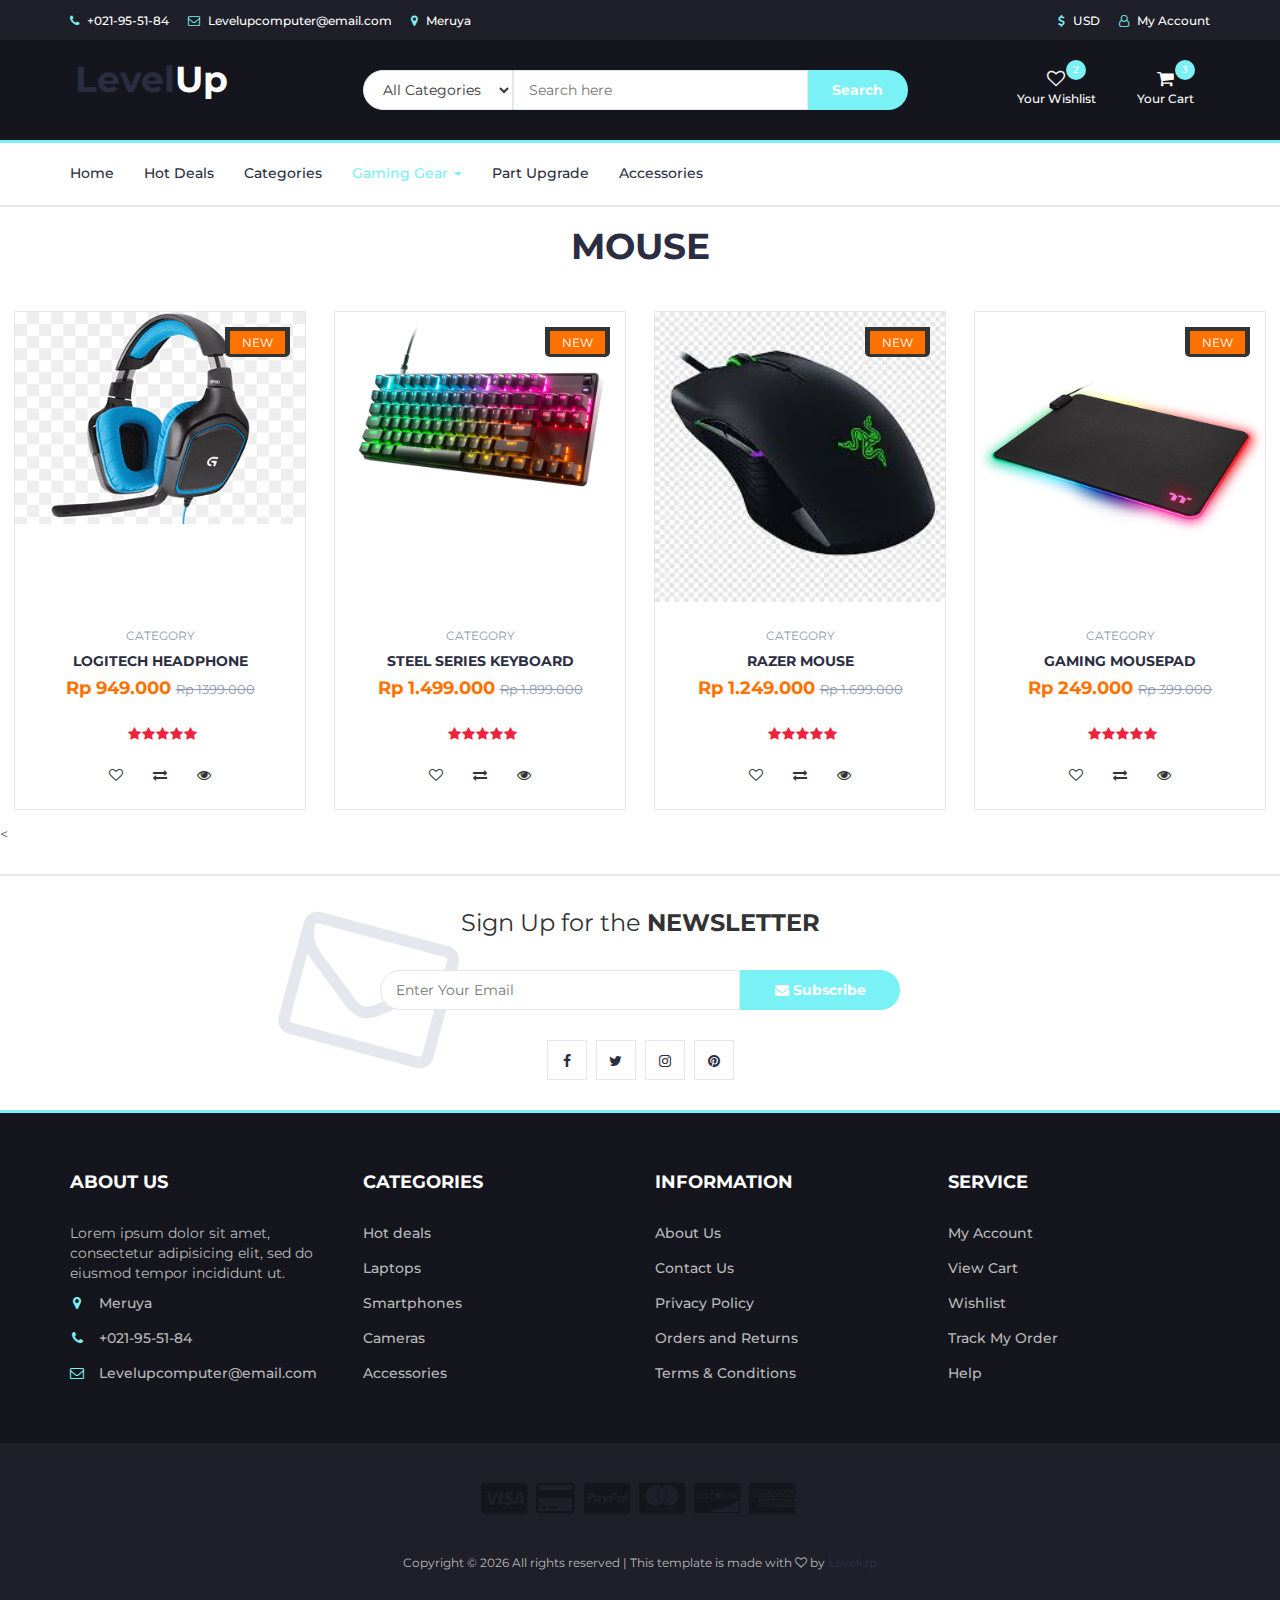
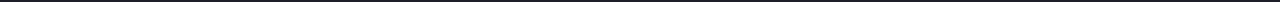
<file: levelup/mouse.html>
<!DOCTYPE html>
<html lang="en">
  <head>
    <meta charset="utf-8" />
    <meta http-equiv="X-UA-Compatible" content="IE=edge" />
    <meta name="viewport" content="width=device-width, initial-scale=1" />
    <!-- The above 3 meta tags *must* come first in the head; any other head content must come *after* these tags -->

    <title>LevelUpCom</title>
    <link rel="icon" href="https://media.geeksforgeeks.org/wp-content/cdn-uploads/gfg_200X200.png" type="image/x-icon" />

    <!-- Google font -->
    <link href="https://fonts.googleapis.com/css?family=Montserrat:400,500,700" rel="stylesheet" />

    <!-- Bootstrap -->
    <link type="text/css" rel="stylesheet" href="css/bootstrap.min.css" />

    <!-- Slick -->
    <link type="text/css" rel="stylesheet" href="css/slick.css" />
    <link type="text/css" rel="stylesheet" href="css/slick-theme.css" />

    <!-- nouislider -->
    <link type="text/css" rel="stylesheet" href="css/nouislider.min.css" />

    <!-- Font Awesome Icon -->
    <link rel="stylesheet" href="css/font-awesome.min.css" />

    <!-- Custom stlylesheet -->
    <link type="text/css" rel="stylesheet" href="css/style.css" />

    <!-- HTML5 shim and Respond.js for IE8 support of HTML5 elements and media queries -->
    <!-- WARNING: Respond.js doesn't work if you view the page via file:// -->
    <!--[if lt IE 9]>
      <script src="https://oss.maxcdn.com/html5shiv/3.7.3/html5shiv.min.js"></script>
      <script src="https://oss.maxcdn.com/respond/1.4.2/respond.min.js"></script>
    <![endif]-->
  </head>

  <body>
    <header>
      <!-- TOP HEADER -->
      <div id="top-header">
        <div class="container">
          <ul class="header-links pull-left">
            <li>
              <a href="#"><i class="fa fa-phone"></i> +021-95-51-84</a>
            </li>
            <li>
              <a href="#"><i class="fa fa-envelope-o"></i> Levelupcomputer@email.com</a>
            </li>
            <li>
              <a href="#"><i class="fa fa-map-marker"></i> Meruya</a>
            </li>
          </ul>
          <ul class="header-links pull-right">
            <li>
              <a href="#"><i class="fa fa-dollar"></i> USD</a>
            </li>
            <li>
              <a href="#"><i class="fa fa-user-o"></i> My Account</a>
            </li>
          </ul>
        </div>
      </div>
      <!-- /TOP HEADER -->

      <!-- MAIN HEADER -->
      <div id="header">
        <!-- container -->
        <div class="container">
          <!-- row -->
          <div class="row">
            <!-- LOGO -->
            <div class="col-md-3">
              <div class="header-logo">
                <a href="#" class="logo">
                  <h1>Level<span>Up</span></h1>
                </a>
              </div>
            </div>
            <!-- /LOGO -->

            <!-- SEARCH BAR -->
            <div class="col-md-6">
              <div class="header-search">
                <form>
                  <select class="input-select">
                    <option value="0">All Categories</option>
                    <option value="1">Category 01</option>
                    <option value="1">Category 02</option>
                  </select>
                  <input class="input" placeholder="Search here" />
                  <button class="search-btn">Search</button>
                </form>
              </div>
            </div>
            <!-- /SEARCH BAR -->

            <!-- ACCOUNT -->
            <div class="col-md-3 clearfix">
              <div class="header-ctn">
                <!-- Wishlist -->
                <div>
                  <a href="#">
                    <i class="fa fa-heart-o"></i>
                    <span>Your Wishlist</span>
                    <div class="qty">2</div>
                  </a>
                </div>
                <!-- /Wishlist -->

                <!-- Cart -->
                <div class="dropdown">
                  <a class="dropdown-toggle" data-toggle="dropdown" aria-expanded="true">
                    <i class="fa fa-shopping-cart"></i>
                    <span>Your Cart</span>
                    <div class="qty">3</div>
                  </a>
                  <div class="cart-dropdown">
                    <div class="cart-list">
                      <div class="product-widget">
                        <div class="product-img">
                          <img src="./img/product01.png" alt="" />
                        </div>
                        <div class="product-body">
                          <h3 class="product-name"><a href="#">product name goes here</a></h3>
                          <h4 class="product-price"><span class="qty">1x</span>$980.00</h4>
                        </div>
                        <button class="delete"><i class="fa fa-close"></i></button>
                      </div>

                      <div class="product-widget">
                        <div class="product-img">
                          <img src="./img/product02.png" alt="" />
                        </div>
                        <div class="product-body">
                          <h3 class="product-name"><a href="#">product name goes here</a></h3>
                          <h4 class="product-price"><span class="qty">3x</span>$980.00</h4>
                        </div>
                        <button class="delete"><i class="fa fa-close"></i></button>
                      </div>
                    </div>
                    <div class="cart-summary">
                      <small>3 Item(s) selected</small>
                      <h5>SUBTOTAL: $2940.00</h5>
                    </div>
                    <div class="cart-btns">
                      <a href="#">View Cart</a>
                      <a href="checkout.html">Checkout <i class="fa fa-arrow-circle-right"></i></a>
                    </div>
                  </div>
                </div>
                <!-- /Cart -->

                <!-- Menu Toogle -->
                <div class="menu-toggle">
                  <a href="#">
                    <i class="fa fa-bars"></i>
                    <span>Menu</span>
                  </a>
                </div>
                <!-- /Menu Toogle -->
              </div>
            </div>
            <!-- /ACCOUNT -->
          </div>
          <!-- row -->
        </div>
        <!-- container -->
      </div>
      <!-- /MAIN HEADER -->
    </header>

    <nav id="navigation">
      <!-- container -->
      <div class="container">
        <!-- responsive-nav -->
        <div id="responsive-nav">
          <!-- NAV -->
          <ul class="main-nav nav navbar-nav">
            <li><a href="index.html">Home</a></li>
            <li><a href="index.html#hot-deal">Hot Deals</a></li>
            <li><a href="#">Categories</a></li>
            <li class="active dropdown">
              <a href="gaminggear.html" class="dropdown-toggle" data-toggle="dropdown">Gaming Gear <span class="caret"></span></a>
              <ul class="dropdown-menu">
                <li><a href="gaminggear.html">All</a></li>
                <li><a href="headsets.html">Headsets</a></li>
                <li><a href="keyboards.html">Keyboards</a></li>
                <li><a href="mouse.html">Mouse</a></li>
                <li><a href="controllers.html">Controllers</a></li>
              </ul>
            </li>
            <li><a href="partupgrade.html">Part Upgrade</a></li>
            <li><a href="accessories.html">Accessories</a></li>
          </ul>
          <!-- /NAV -->
        </div>
        <!-- /responsive-nav -->
      </div>
      <!-- /container -->
    </nav>

    <main>
      <br />
      <h1 align="center">MOUSE</h1>
      <br />
      <div class="col-md-3 col-xs-6">
        <div class="product">
          <div class="product-img">
            <img src="./img/headphone_1.png" alt="" />
            <div class="product-label">
              <span class="new">NEW</span>
            </div>
          </div>
          <div class="product-body">
            <p class="product-category">Category</p>
            <h3 class="product-name"><a href="#">Logitech Headphone</a></h3>
            <h4 class="product-price">Rp 949.000 <del class="product-old-price">Rp 1399.000</del></h4>
            <div class="product-rating">
              <i class="fa fa-star"></i>
              <i class="fa fa-star"></i>
              <i class="fa fa-star"></i>
              <i class="fa fa-star"></i>
              <i class="fa fa-star"></i>
            </div>
            <div class="product-btns">
              <button id="add-to-wishlist-1" class="add-to-wishlist" data-id="1" data-name="Logitech Headphone" data-price="Rp 949.000" data-img="./img/headphone_1.png">
                <i class="fa fa-heart-o"></i><span class="tooltipp">add to wishlist</span>
              </button>
              <button class="add-to-compare"><i class="fa fa-exchange"></i><span class="tooltipp">add to compare</span></button>
              <button class="quick-view"><i class="fa fa-eye"></i><span class="tooltipp">quick view</span></button>
            </div>
          </div>
          <div class="add-to-cart">
            <button class="add-to-cart-btn"><i class="fa fa-shopping-cart"></i> add to cart</button>
          </div>
        </div>
      </div>

      <div class="col-md-3 col-xs-6">
        <div class="product">
          <div class="product-img">
            <img src="./img/keyboard_1.png" alt="" />
            <div class="product-label">
              <span class="new">NEW</span>
            </div>
          </div>
          <div class="product-body">
            <p class="product-category">Category</p>
            <h3 class="product-name"><a href="#">Steel Series Keyboard</a></h3>
            <h4 class="product-price">Rp 1.499.000 <del class="product-old-price">Rp 1.899.000</del></h4>
            <div class="product-rating">
              <i class="fa fa-star"></i>
              <i class="fa fa-star"></i>
              <i class="fa fa-star"></i>
              <i class="fa fa-star"></i>
              <i class="fa fa-star"></i>
            </div>
            <div class="product-btns">
              <button class="add-to-wishlist"><i class="fa fa-heart-o"></i><span class="tooltipp">add to wishlist</span></button>
              <button class="add-to-compare"><i class="fa fa-exchange"></i><span class="tooltipp">add to compare</span></button>
              <button class="quick-view"><i class="fa fa-eye"></i><span class="tooltipp">quick view</span></button>
            </div>
          </div>
          <div class="add-to-cart">
            <button class="add-to-cart-btn"><i class="fa fa-shopping-cart"></i> add to cart</button>
          </div>
        </div>
      </div>

      <div class="col-md-3 col-xs-6">
        <div class="product">
          <div class="product-img">
            <img src="./img/mouse_1.jpeg" alt="" />
            <div class="product-label">
              <span class="new">NEW</span>
            </div>
          </div>
          <div class="product-body">
            <p class="product-category">Category</p>
            <h3 class="product-name"><a href="#">Razer Mouse</a></h3>
            <h4 class="product-price">Rp 1.249.000 <del class="product-old-price">Rp 1.699.000</del></h4>
            <div class="product-rating">
              <i class="fa fa-star"></i>
              <i class="fa fa-star"></i>
              <i class="fa fa-star"></i>
              <i class="fa fa-star"></i>
              <i class="fa fa-star"></i>
            </div>
            <div class="product-btns">
              <button class="add-to-wishlist"><i class="fa fa-heart-o"></i><span class="tooltipp">add to wishlist</span></button>
              <button class="add-to-compare"><i class="fa fa-exchange"></i><span class="tooltipp">add to compare</span></button>
              <button class="quick-view"><i class="fa fa-eye"></i><span class="tooltipp">quick view</span></button>
            </div>
          </div>
          <div class="add-to-cart">
            <button class="add-to-cart-btn"><i class="fa fa-shopping-cart"></i> add to cart</button>
          </div>
        </div>
      </div>

      <div class="col-md-3 col-xs-6">
        <div class="product">
          <div class="product-img">
            <img src="./img/mousepad_1.jpg" alt="" />
            <div class="product-label">
              <span class="new">NEW</span>
            </div>
          </div>
          <div class="product-body">
            <p class="product-category">Category</p>
            <h3 class="product-name"><a href="#">Gaming MousePad</a></h3>
            <h4 class="product-price">Rp 249.000 <del class="product-old-price">Rp 399.000</del></h4>
            <div class="product-rating">
              <i class="fa fa-star"></i>
              <i class="fa fa-star"></i>
              <i class="fa fa-star"></i>
              <i class="fa fa-star"></i>
              <i class="fa fa-star"></i>
            </div>
            <div class="product-btns">
              <button class="add-to-wishlist"><i class="fa fa-heart-o"></i><span class="tooltipp">add to wishlist</span></button>
              <button class="add-to-compare"><i class="fa fa-exchange"></i><span class="tooltipp">add to compare</span></button>
              <button class="quick-view"><i class="fa fa-eye"></i><span class="tooltipp">quick view</span></button>
            </div>
          </div>
          <div class="add-to-cart">
            <button class="add-to-cart-btn"><i class="fa fa-shopping-cart"></i> add to cart</button>
          </div>
        </div>
      </div>
      <!-- Add more content relevant to gaming gear -->
    </main>

    <<!-- NEWSLETTER -->
    <div id="newsletter" class="section">
      <!-- container -->
      <div class="container">
        <!-- row -->
        <div class="row">
          <div class="col-md-12">
            <div class="newsletter">
              <p>Sign Up for the <strong>NEWSLETTER</strong></p>
              <form>
                <input class="input" type="email" placeholder="Enter Your Email" />
                <button class="newsletter-btn"><i class="fa fa-envelope"></i> Subscribe</button>
              </form>
              <ul class="newsletter-follow">
                <li>
                  <a href="#"><i class="fa fa-facebook"></i></a>
                </li>
                <li>
                  <a href="#"><i class="fa fa-twitter"></i></a>
                </li>
                <li>
                  <a href="#"><i class="fa fa-instagram"></i></a>
                </li>
                <li>
                  <a href="#"><i class="fa fa-pinterest"></i></a>
                </li>
              </ul>
            </div>
          </div>
        </div>
        <!-- /row -->
      </div>
      <!-- /container -->
    </div>
    <!-- /NEWSLETTER -->

    <!-- FOOTER -->
    <footer id="footer">
      <!-- top footer -->
      <div class="section">
        <!-- container -->
        <div class="container">
          <!-- row -->
          <div class="row">
            <div class="col-md-3 col-xs-6">
              <div class="footer">
                <h3 class="footer-title">About Us</h3>
                <p>Lorem ipsum dolor sit amet, consectetur adipisicing elit, sed do eiusmod tempor incididunt ut.</p>
                <ul class="footer-links">
                  <li>
                    <a href="#"><i class="fa fa-map-marker"></i>Meruya</a>
                  </li>
                  <li>
                    <a href="#"><i class="fa fa-phone"></i>+021-95-51-84</a>
                  </li>
                  <li>
                    <a href="#"><i class="fa fa-envelope-o"></i>Levelupcomputer@email.com</a>
                  </li>
                </ul>
              </div>
            </div>

            <div class="col-md-3 col-xs-6">
              <div class="footer">
                <h3 class="footer-title">Categories</h3>
                <ul class="footer-links">
                  <li><a href="#">Hot deals</a></li>
                  <li><a href="#">Laptops</a></li>
                  <li><a href="#">Smartphones</a></li>
                  <li><a href="#">Cameras</a></li>
                  <li><a href="#">Accessories</a></li>
                </ul>
              </div>
            </div>

            <div class="clearfix visible-xs"></div>

            <div class="col-md-3 col-xs-6">
              <div class="footer">
                <h3 class="footer-title">Information</h3>
                <ul class="footer-links">
                  <li><a href="#">About Us</a></li>
                  <li><a href="#">Contact Us</a></li>
                  <li><a href="#">Privacy Policy</a></li>
                  <li><a href="#">Orders and Returns</a></li>
                  <li><a href="#">Terms & Conditions</a></li>
                </ul>
              </div>
            </div>

            <div class="col-md-3 col-xs-6">
              <div class="footer">
                <h3 class="footer-title">Service</h3>
                <ul class="footer-links">
                  <li><a href="#">My Account</a></li>
                  <li><a href="#">View Cart</a></li>
                  <li><a href="#">Wishlist</a></li>
                  <li><a href="#">Track My Order</a></li>
                  <li><a href="#">Help</a></li>
                </ul>
              </div>
            </div>
          </div>
          <!-- /row -->
        </div>
        <!-- /container -->
      </div>
      <!-- /top footer -->

      <!-- bottom footer -->
      <div id="bottom-footer" class="section">
        <div class="container">
          <!-- row -->
          <div class="row">
            <div class="col-md-12 text-center">
              <ul class="footer-payments">
                <li>
                  <a href="#"><i class="fa fa-cc-visa"></i></a>
                </li>
                <li>
                  <a href="#"><i class="fa fa-credit-card"></i></a>
                </li>
                <li>
                  <a href="#"><i class="fa fa-cc-paypal"></i></a>
                </li>
                <li>
                  <a href="#"><i class="fa fa-cc-mastercard"></i></a>
                </li>
                <li>
                  <a href="#"><i class="fa fa-cc-discover"></i></a>
                </li>
                <li>
                  <a href="#"><i class="fa fa-cc-amex"></i></a>
                </li>
              </ul>
              <span class="copyright">
                <!-- Link back to Colorlib can't be removed. Template is licensed under CC BY 3.0. -->
                Copyright &copy;
                <script>
                  document.write(new Date().getFullYear());
                </script>
                All rights reserved | This template is made with <i class="fa fa-heart-o" aria-hidden="true"></i> by <a href="https://levelupcomputer.shop" target="_blank">LevelUp</a>
                <!-- Link back to Colorlib can't be removed. Template is licensed under CC BY 3.0. -->
              </span>
            </div>
          </div>
          <!-- /row -->
        </div>
        <!-- /container -->
      </div>
      <!-- /bottom footer -->
    </footer>
    <!-- /FOOTER -->

    <!-- jQuery Plugins -->
    <script src="js/jquery.min.js"></script>
    <script src="js/bootstrap.min.js"></script>
    <script src="js/slick.min.js"></script>
    <script src="js/nouislider.min.js"></script>
    <script src="js/jquery.zoom.min.js"></script>
    <script src="js/main.js"></script>
  </body>
</html>
</file>
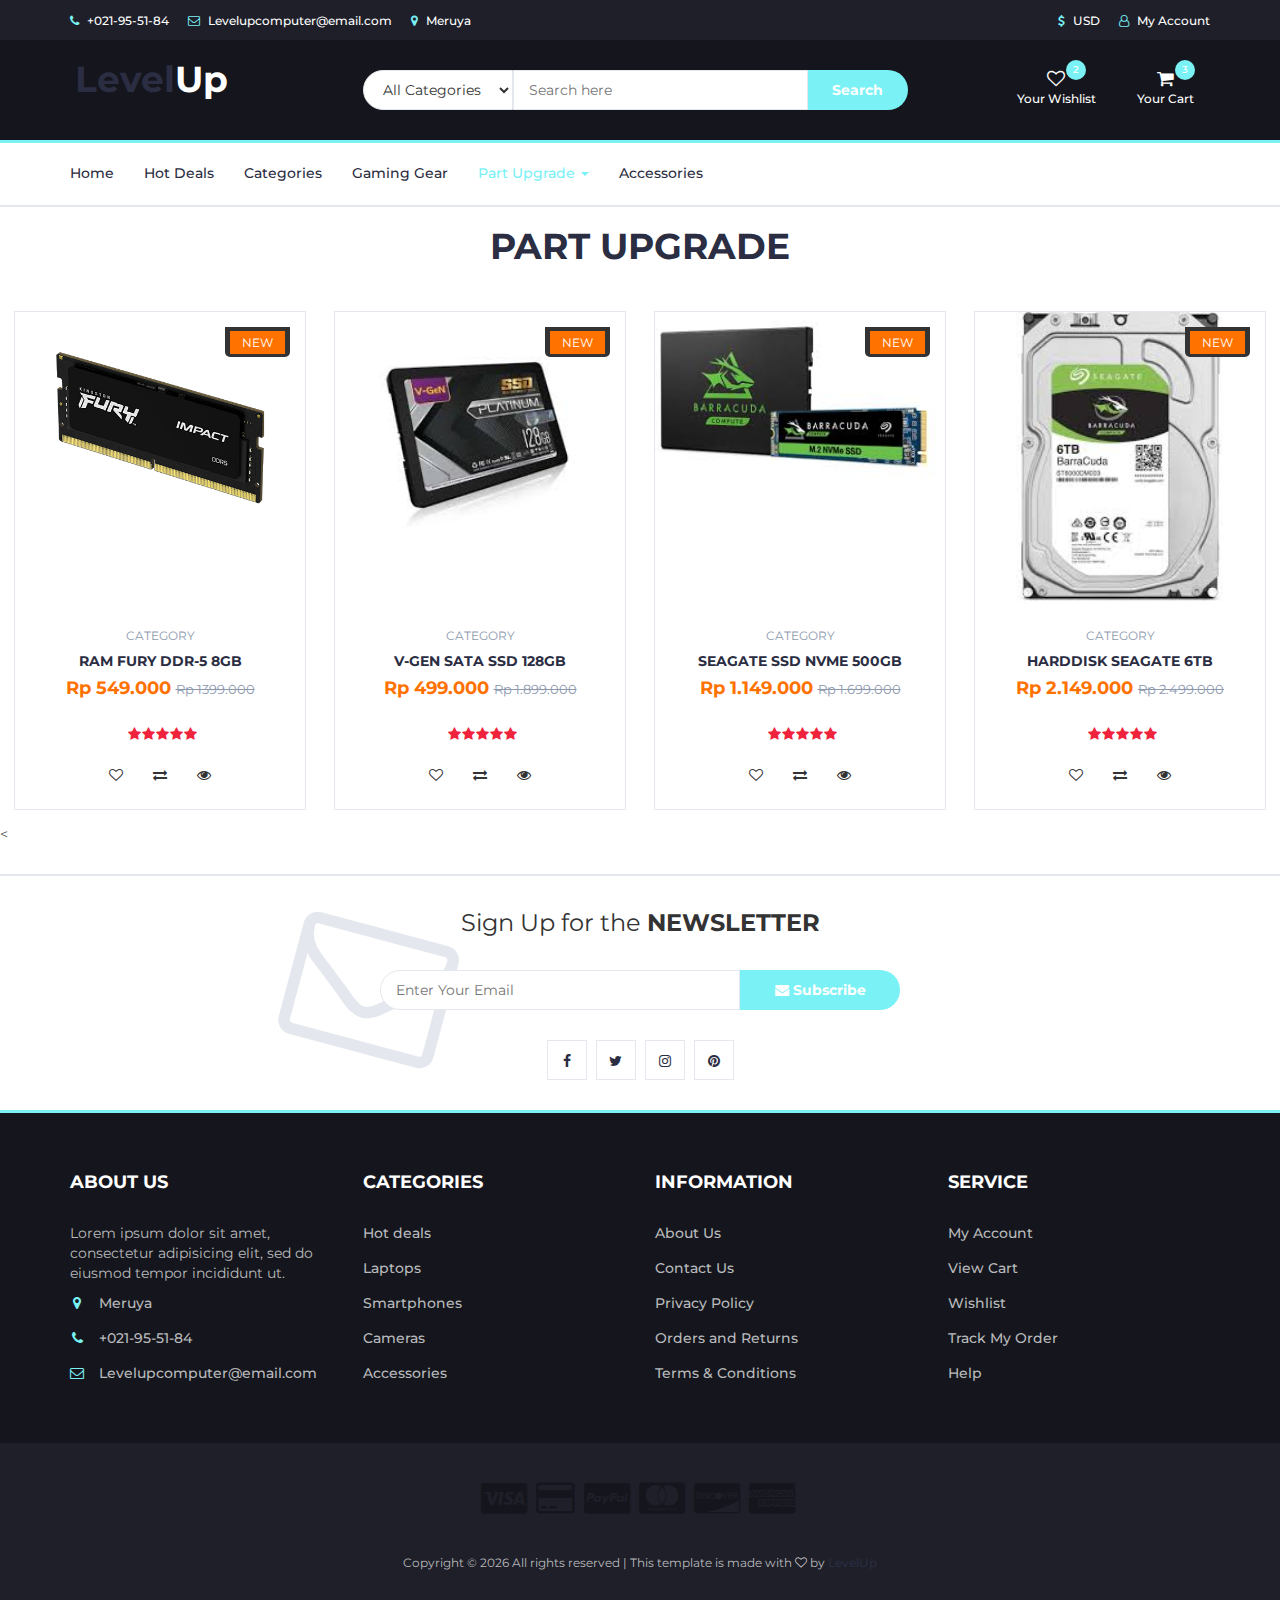
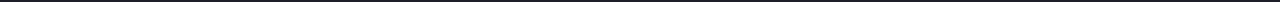
<file: levelup/partupgrade.html>
<!DOCTYPE html>
<html lang="en">
  <head>
    <meta charset="utf-8" />
    <meta http-equiv="X-UA-Compatible" content="IE=edge" />
    <meta name="viewport" content="width=device-width, initial-scale=1" />
    <!-- The above 3 meta tags *must* come first in the head; any other head content must come *after* these tags -->

    <title>LevelUpCom</title>
    <link rel="icon" href="https://media.geeksforgeeks.org/wp-content/cdn-uploads/gfg_200X200.png" type="image/x-icon" />

    <!-- Google font -->
    <link href="https://fonts.googleapis.com/css?family=Montserrat:400,500,700" rel="stylesheet" />

    <!-- Bootstrap -->
    <link type="text/css" rel="stylesheet" href="css/bootstrap.min.css" />

    <!-- Slick -->
    <link type="text/css" rel="stylesheet" href="css/slick.css" />
    <link type="text/css" rel="stylesheet" href="css/slick-theme.css" />

    <!-- nouislider -->
    <link type="text/css" rel="stylesheet" href="css/nouislider.min.css" />

    <!-- Font Awesome Icon -->
    <link rel="stylesheet" href="css/font-awesome.min.css" />

    <!-- Custom stlylesheet -->
    <link type="text/css" rel="stylesheet" href="css/style.css" />

    <!-- HTML5 shim and Respond.js for IE8 support of HTML5 elements and media queries -->
    <!-- WARNING: Respond.js doesn't work if you view the page via file:// -->
    <!--[if lt IE 9]>
      <script src="https://oss.maxcdn.com/html5shiv/3.7.3/html5shiv.min.js"></script>
      <script src="https://oss.maxcdn.com/respond/1.4.2/respond.min.js"></script>
    <![endif]-->
  </head>

  <body>
    <header>
      <!-- TOP HEADER -->
      <div id="top-header">
        <div class="container">
          <ul class="header-links pull-left">
            <li>
              <a href="#"><i class="fa fa-phone"></i> +021-95-51-84</a>
            </li>
            <li>
              <a href="#"><i class="fa fa-envelope-o"></i> Levelupcomputer@email.com</a>
            </li>
            <li>
              <a href="#"><i class="fa fa-map-marker"></i> Meruya</a>
            </li>
          </ul>
          <ul class="header-links pull-right">
            <li>
              <a href="#"><i class="fa fa-dollar"></i> USD</a>
            </li>
            <li>
              <a href="#"><i class="fa fa-user-o"></i> My Account</a>
            </li>
          </ul>
        </div>
      </div>
      <!-- /TOP HEADER -->

      <!-- MAIN HEADER -->
      <div id="header">
        <!-- container -->
        <div class="container">
          <!-- row -->
          <div class="row">
            <!-- LOGO -->
            <div class="col-md-3">
              <div class="header-logo">
                <a href="#" class="logo">
                  <h1>Level<span>Up</span></h1>
                </a>
              </div>
            </div>
            <!-- /LOGO -->

            <!-- SEARCH BAR -->
            <div class="col-md-6">
              <div class="header-search">
                <form>
                  <select class="input-select">
                    <option value="0">All Categories</option>
                    <option value="1">Category 01</option>
                    <option value="1">Category 02</option>
                  </select>
                  <input class="input" placeholder="Search here" />
                  <button class="search-btn">Search</button>
                </form>
              </div>
            </div>
            <!-- /SEARCH BAR -->

            <!-- ACCOUNT -->
            <div class="col-md-3 clearfix">
              <div class="header-ctn">
                <!-- Wishlist -->
                <div>
                  <a href="#">
                    <i class="fa fa-heart-o"></i>
                    <span>Your Wishlist</span>
                    <div class="qty">2</div>
                  </a>
                </div>
                <!-- /Wishlist -->

                <!-- Cart -->
                <div class="dropdown">
                  <a class="dropdown-toggle" data-toggle="dropdown" aria-expanded="true">
                    <i class="fa fa-shopping-cart"></i>
                    <span>Your Cart</span>
                    <div class="qty">3</div>
                  </a>
                  <div class="cart-dropdown">
                    <div class="cart-list">
                      <div class="product-widget">
                        <div class="product-img">
                          <img src="./img/product01.png" alt="" />
                        </div>
                        <div class="product-body">
                          <h3 class="product-name"><a href="#">product name goes here</a></h3>
                          <h4 class="product-price"><span class="qty">1x</span>$980.00</h4>
                        </div>
                        <button class="delete"><i class="fa fa-close"></i></button>
                      </div>

                      <div class="product-widget">
                        <div class="product-img">
                          <img src="./img/product02.png" alt="" />
                        </div>
                        <div class="product-body">
                          <h3 class="product-name"><a href="#">product name goes here</a></h3>
                          <h4 class="product-price"><span class="qty">3x</span>$980.00</h4>
                        </div>
                        <button class="delete"><i class="fa fa-close"></i></button>
                      </div>
                    </div>
                    <div class="cart-summary">
                      <small>3 Item(s) selected</small>
                      <h5>SUBTOTAL: $2940.00</h5>
                    </div>
                    <div class="cart-btns">
                      <a href="#">View Cart</a>
                      <a href="checkout.html">Checkout <i class="fa fa-arrow-circle-right"></i></a>
                    </div>
                  </div>
                </div>
                <!-- /Cart -->

                <!-- Menu Toogle -->
                <div class="menu-toggle">
                  <a href="#">
                    <i class="fa fa-bars"></i>
                    <span>Menu</span>
                  </a>
                </div>
                <!-- /Menu Toogle -->
              </div>
            </div>
            <!-- /ACCOUNT -->
          </div>
          <!-- row -->
        </div>
        <!-- container -->
      </div>
      <!-- /MAIN HEADER -->
    </header>

    <nav id="navigation">
      <!-- container -->
      <div class="container">
        <!-- responsive-nav -->
        <div id="responsive-nav">
          <!-- NAV -->
          <ul class="main-nav nav navbar-nav">
            <li><a href="index.html">Home</a></li>
            <li><a href="index.html#hot-deal">Hot Deals</a></li>
            <li><a href="#">Categories</a></li>
            <li><a href="gaminggear.html">Gaming Gear</a></li>
            <li class="active dropdown">
              <a href="partupgrade.html" class="dropdown-toggle" data-toggle="dropdown">Part Upgrade <span class="caret"></span></a>
              <ul class="dropdown-menu">
                <li><a href="ram.html">RAM</a></li>
                <li><a href="ssd.html">SSD</a></li>
                <li><a href="hdd.html">Hard Disk</a></li>
              </ul>
            </li>
            <li><a href="accessories.html">Accessories</a></li>
          </ul>
          <!-- /NAV -->
        </div>
        <!-- /responsive-nav -->
      </div>
      <!-- /container -->
    </nav>

    <main>
      <br />
      <h1 align="center">PART UPGRADE</h1>
      <br />
      <div class="col-md-3 col-xs-6">
        <div class="product">
          <div class="product-img">
            <img src="./img/ram_1.jpg" alt="" />
            <div class="product-label">
              <span class="new">NEW</span>
            </div>
          </div>
          <div class="product-body">
            <p class="product-category">Category</p>
            <h3 class="product-name"><a href="#">RAM Fury DDR-5 8GB</a></h3>
            <h4 class="product-price">Rp 549.000 <del class="product-old-price">Rp 1399.000</del></h4>
            <div class="product-rating">
              <i class="fa fa-star"></i>
              <i class="fa fa-star"></i>
              <i class="fa fa-star"></i>
              <i class="fa fa-star"></i>
              <i class="fa fa-star"></i>
            </div>
            <div class="product-btns">
              <button id="add-to-wishlist-1" class="add-to-wishlist" data-id="1" data-name="Logitech Headphone" data-price="Rp 949.000" data-img="./img/headphone_1.png">
                <i class="fa fa-heart-o"></i><span class="tooltipp">add to wishlist</span>
              </button>
              <button class="add-to-compare"><i class="fa fa-exchange"></i><span class="tooltipp">add to compare</span></button>
              <button class="quick-view"><i class="fa fa-eye"></i><span class="tooltipp">quick view</span></button>
            </div>
          </div>
          <div class="add-to-cart">
            <button class="add-to-cart-btn"><i class="fa fa-shopping-cart"></i> add to cart</button>
          </div>
        </div>
      </div>

      <div class="col-md-3 col-xs-6">
        <div class="product">
          <div class="product-img">
            <img src="./img/sata_1.jpeg" alt="" />
            <div class="product-label">
              <span class="new">NEW</span>
            </div>
          </div>
          <div class="product-body">
            <p class="product-category">Category</p>
            <h3 class="product-name"><a href="#">V-Gen Sata SSD 128GB</a></h3>
            <h4 class="product-price">Rp 499.000 <del class="product-old-price">Rp 1.899.000</del></h4>
            <div class="product-rating">
              <i class="fa fa-star"></i>
              <i class="fa fa-star"></i>
              <i class="fa fa-star"></i>
              <i class="fa fa-star"></i>
              <i class="fa fa-star"></i>
            </div>
            <div class="product-btns">
              <button class="add-to-wishlist"><i class="fa fa-heart-o"></i><span class="tooltipp">add to wishlist</span></button>
              <button class="add-to-compare"><i class="fa fa-exchange"></i><span class="tooltipp">add to compare</span></button>
              <button class="quick-view"><i class="fa fa-eye"></i><span class="tooltipp">quick view</span></button>
            </div>
          </div>
          <div class="add-to-cart">
            <button class="add-to-cart-btn"><i class="fa fa-shopping-cart"></i> add to cart</button>
          </div>
        </div>
      </div>

      <div class="col-md-3 col-xs-6">
        <div class="product">
          <div class="product-img">
            <img src="./img/ssd_1.jpeg" alt="" />
            <div class="product-label">
              <span class="new">NEW</span>
            </div>
          </div>
          <div class="product-body">
            <p class="product-category">Category</p>
            <h3 class="product-name"><a href="#">Seagate SSD NVME 500GB</a></h3>
            <h4 class="product-price">Rp 1.149.000 <del class="product-old-price">Rp 1.699.000</del></h4>
            <div class="product-rating">
              <i class="fa fa-star"></i>
              <i class="fa fa-star"></i>
              <i class="fa fa-star"></i>
              <i class="fa fa-star"></i>
              <i class="fa fa-star"></i>
            </div>
            <div class="product-btns">
              <button class="add-to-wishlist"><i class="fa fa-heart-o"></i><span class="tooltipp">add to wishlist</span></button>
              <button class="add-to-compare"><i class="fa fa-exchange"></i><span class="tooltipp">add to compare</span></button>
              <button class="quick-view"><i class="fa fa-eye"></i><span class="tooltipp">quick view</span></button>
            </div>
          </div>
          <div class="add-to-cart">
            <button class="add-to-cart-btn"><i class="fa fa-shopping-cart"></i> add to cart</button>
          </div>
        </div>
      </div>

      <div class="col-md-3 col-xs-6">
        <div class="product">
          <div class="product-img">
            <img src="./img/harddisk_1.jpeg" alt="" />
            <div class="product-label">
              <span class="new">NEW</span>
            </div>
          </div>
          <div class="product-body">
            <p class="product-category">Category</p>
            <h3 class="product-name"><a href="#">harddisk Seagate 6TB</a></h3>
            <h4 class="product-price">Rp 2.149.000 <del class="product-old-price">Rp 2.499.000</del></h4>
            <div class="product-rating">
              <i class="fa fa-star"></i>
              <i class="fa fa-star"></i>
              <i class="fa fa-star"></i>
              <i class="fa fa-star"></i>
              <i class="fa fa-star"></i>
            </div>
            <div class="product-btns">
              <button class="add-to-wishlist"><i class="fa fa-heart-o"></i><span class="tooltipp">add to wishlist</span></button>
              <button class="add-to-compare"><i class="fa fa-exchange"></i><span class="tooltipp">add to compare</span></button>
              <button class="quick-view"><i class="fa fa-eye"></i><span class="tooltipp">quick view</span></button>
            </div>
          </div>
          <div class="add-to-cart">
            <button class="add-to-cart-btn"><i class="fa fa-shopping-cart"></i> add to cart</button>
          </div>
        </div>
      </div>
      <!-- Add more content relevant to gaming gear -->
    </main>

    <<!-- NEWSLETTER -->
    <div id="newsletter" class="section">
      <!-- container -->
      <div class="container">
        <!-- row -->
        <div class="row">
          <div class="col-md-12">
            <div class="newsletter">
              <p>Sign Up for the <strong>NEWSLETTER</strong></p>
              <form>
                <input class="input" type="email" placeholder="Enter Your Email" />
                <button class="newsletter-btn"><i class="fa fa-envelope"></i> Subscribe</button>
              </form>
              <ul class="newsletter-follow">
                <li>
                  <a href="#"><i class="fa fa-facebook"></i></a>
                </li>
                <li>
                  <a href="#"><i class="fa fa-twitter"></i></a>
                </li>
                <li>
                  <a href="#"><i class="fa fa-instagram"></i></a>
                </li>
                <li>
                  <a href="#"><i class="fa fa-pinterest"></i></a>
                </li>
              </ul>
            </div>
          </div>
        </div>
        <!-- /row -->
      </div>
      <!-- /container -->
    </div>
    <!-- /NEWSLETTER -->

    <!-- FOOTER -->
    <footer id="footer">
      <!-- top footer -->
      <div class="section">
        <!-- container -->
        <div class="container">
          <!-- row -->
          <div class="row">
            <div class="col-md-3 col-xs-6">
              <div class="footer">
                <h3 class="footer-title">About Us</h3>
                <p>Lorem ipsum dolor sit amet, consectetur adipisicing elit, sed do eiusmod tempor incididunt ut.</p>
                <ul class="footer-links">
                  <li>
                    <a href="#"><i class="fa fa-map-marker"></i>Meruya</a>
                  </li>
                  <li>
                    <a href="#"><i class="fa fa-phone"></i>+021-95-51-84</a>
                  </li>
                  <li>
                    <a href="#"><i class="fa fa-envelope-o"></i>Levelupcomputer@email.com</a>
                  </li>
                </ul>
              </div>
            </div>

            <div class="col-md-3 col-xs-6">
              <div class="footer">
                <h3 class="footer-title">Categories</h3>
                <ul class="footer-links">
                  <li><a href="#">Hot deals</a></li>
                  <li><a href="#">Laptops</a></li>
                  <li><a href="#">Smartphones</a></li>
                  <li><a href="#">Cameras</a></li>
                  <li><a href="#">Accessories</a></li>
                </ul>
              </div>
            </div>

            <div class="clearfix visible-xs"></div>

            <div class="col-md-3 col-xs-6">
              <div class="footer">
                <h3 class="footer-title">Information</h3>
                <ul class="footer-links">
                  <li><a href="#">About Us</a></li>
                  <li><a href="#">Contact Us</a></li>
                  <li><a href="#">Privacy Policy</a></li>
                  <li><a href="#">Orders and Returns</a></li>
                  <li><a href="#">Terms & Conditions</a></li>
                </ul>
              </div>
            </div>

            <div class="col-md-3 col-xs-6">
              <div class="footer">
                <h3 class="footer-title">Service</h3>
                <ul class="footer-links">
                  <li><a href="#">My Account</a></li>
                  <li><a href="#">View Cart</a></li>
                  <li><a href="#">Wishlist</a></li>
                  <li><a href="#">Track My Order</a></li>
                  <li><a href="#">Help</a></li>
                </ul>
              </div>
            </div>
          </div>
          <!-- /row -->
        </div>
        <!-- /container -->
      </div>
      <!-- /top footer -->

      <!-- bottom footer -->
      <div id="bottom-footer" class="section">
        <div class="container">
          <!-- row -->
          <div class="row">
            <div class="col-md-12 text-center">
              <ul class="footer-payments">
                <li>
                  <a href="#"><i class="fa fa-cc-visa"></i></a>
                </li>
                <li>
                  <a href="#"><i class="fa fa-credit-card"></i></a>
                </li>
                <li>
                  <a href="#"><i class="fa fa-cc-paypal"></i></a>
                </li>
                <li>
                  <a href="#"><i class="fa fa-cc-mastercard"></i></a>
                </li>
                <li>
                  <a href="#"><i class="fa fa-cc-discover"></i></a>
                </li>
                <li>
                  <a href="#"><i class="fa fa-cc-amex"></i></a>
                </li>
              </ul>
              <span class="copyright">
                <!-- Link back to Colorlib can't be removed. Template is licensed under CC BY 3.0. -->
                Copyright &copy;
                <script>
                  document.write(new Date().getFullYear());
                </script>
                All rights reserved | This template is made with <i class="fa fa-heart-o" aria-hidden="true"></i> by <a href="https://levelupcomputer.shop" target="_blank">LevelUp</a>
                <!-- Link back to Colorlib can't be removed. Template is licensed under CC BY 3.0. -->
              </span>
            </div>
          </div>
          <!-- /row -->
        </div>
        <!-- /container -->
      </div>
      <!-- /bottom footer -->
    </footer>
    <!-- /FOOTER -->
  </body>
</html>
</file>
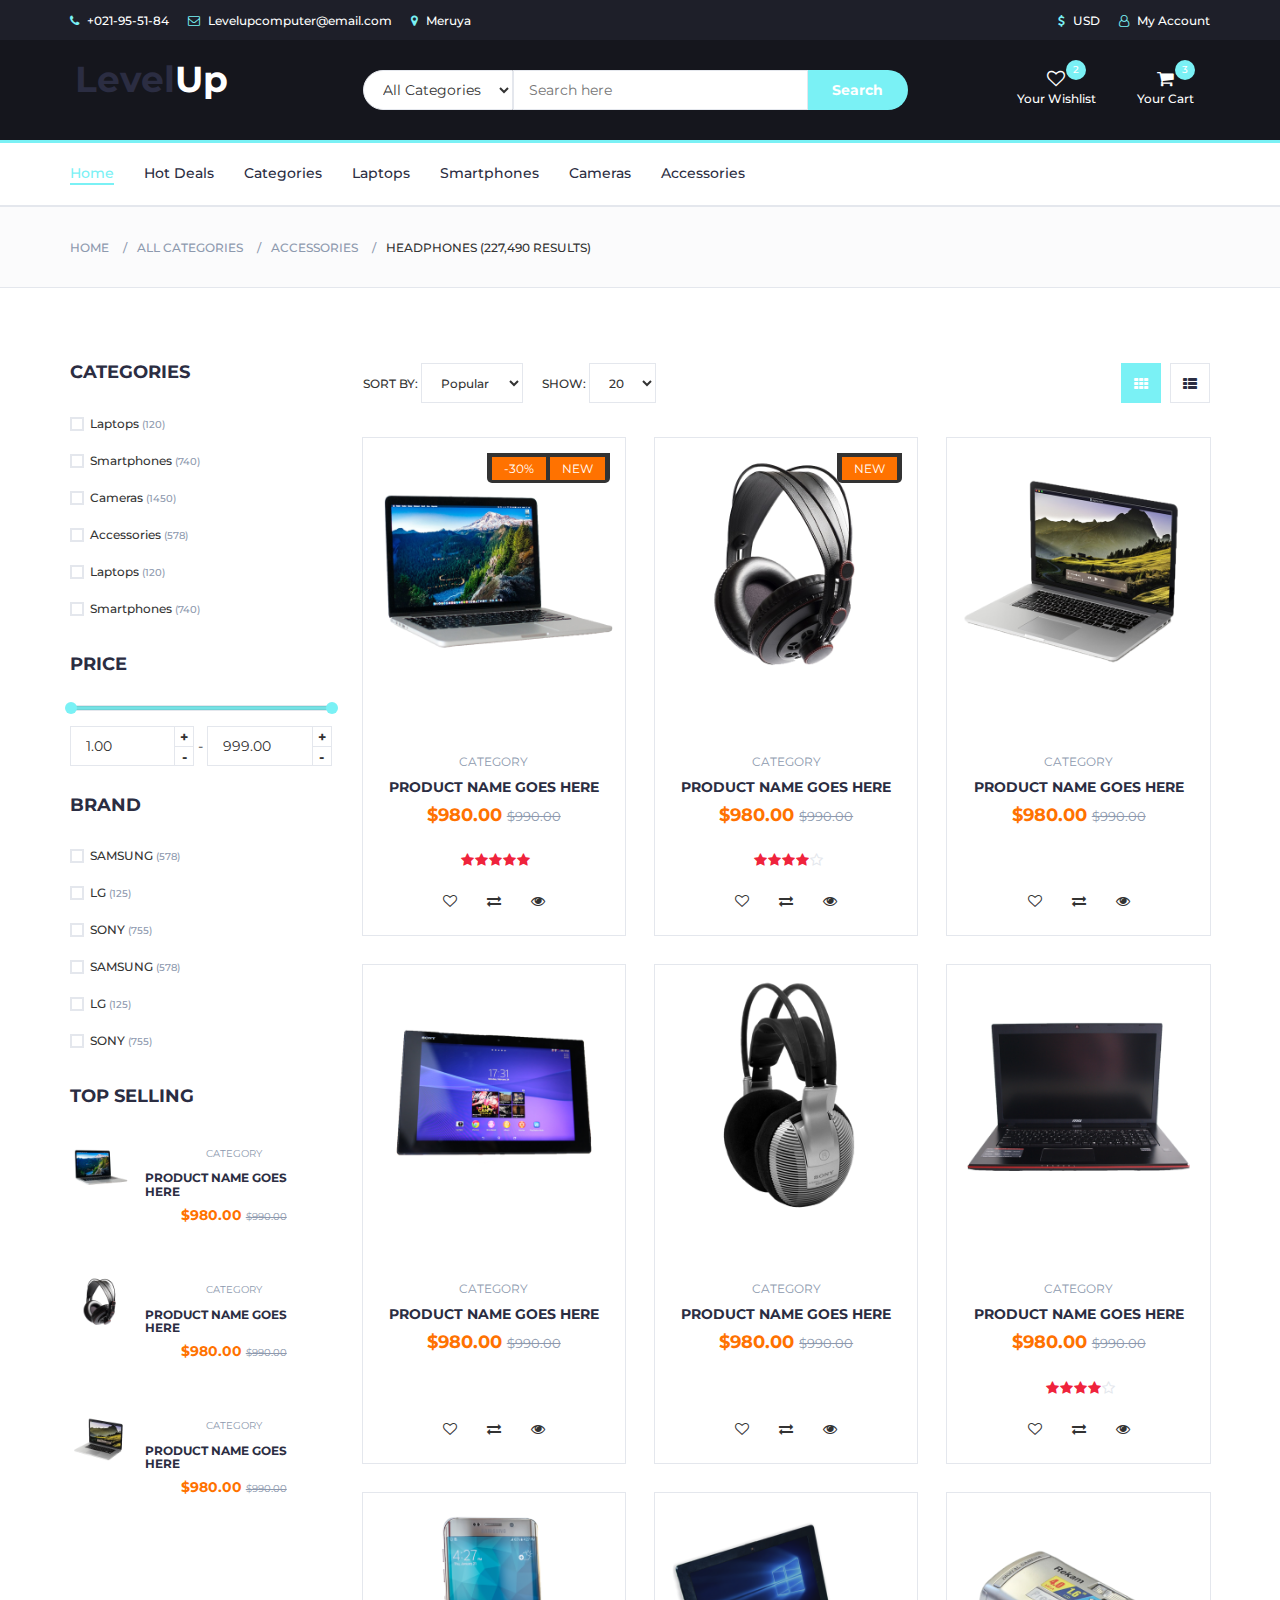
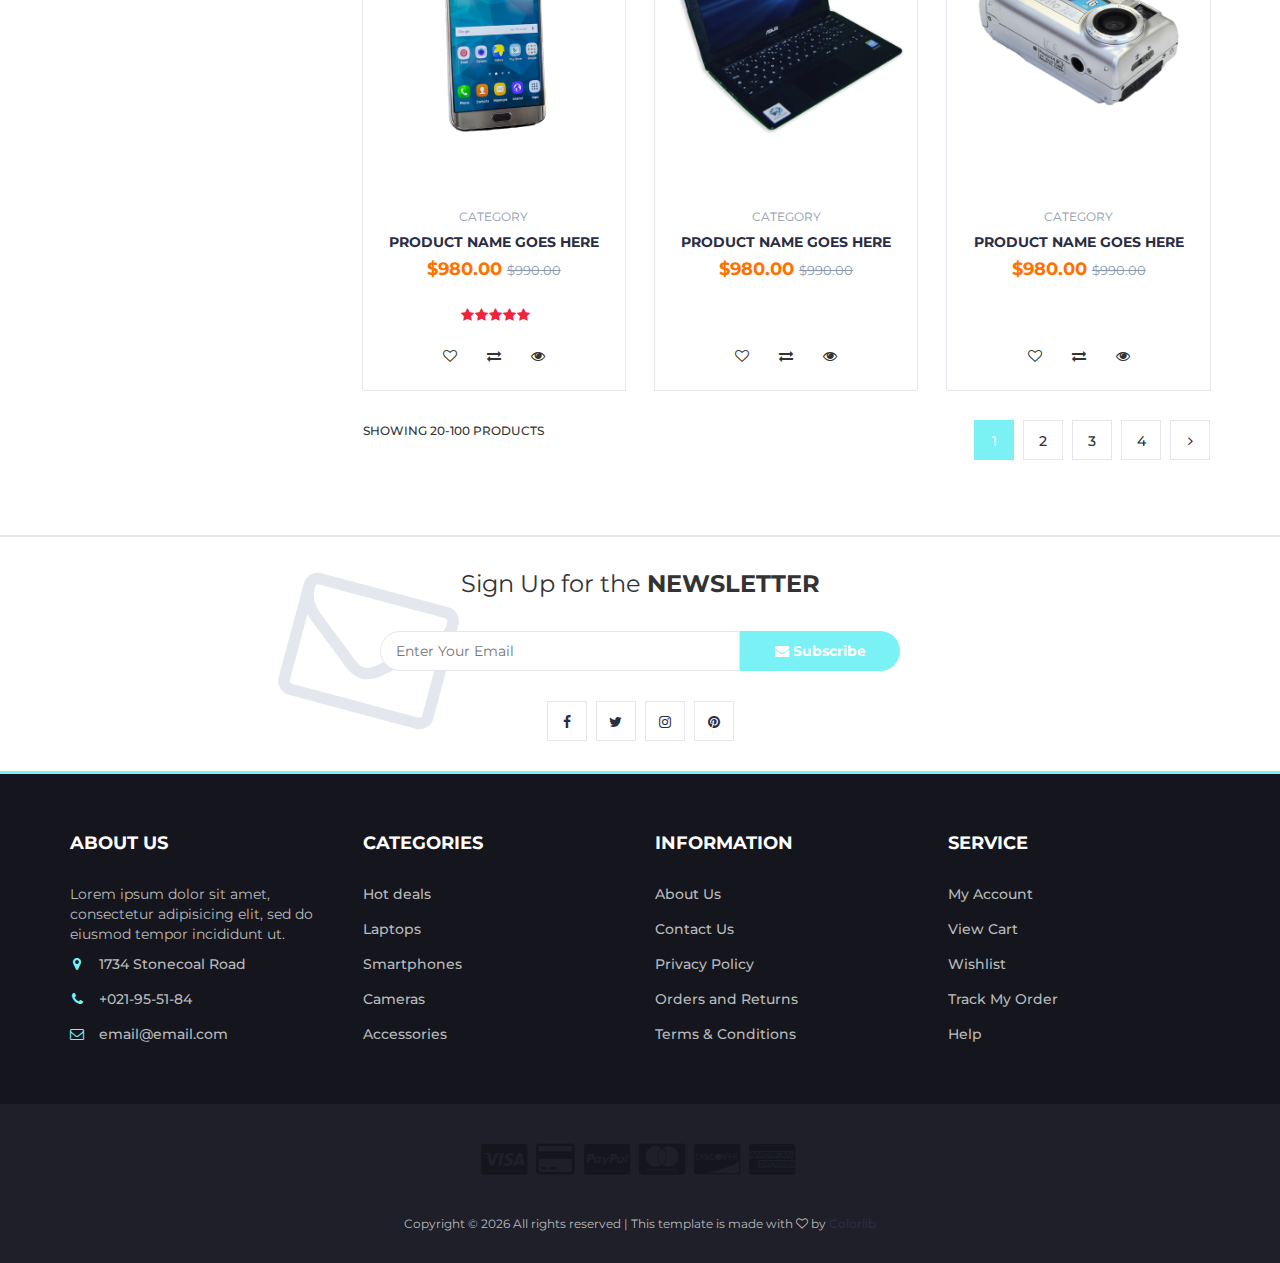
<file: levelup/store.html>
<!DOCTYPE html>
<html lang="en">
  <head>
    <meta charset="utf-8" />
    <meta http-equiv="X-UA-Compatible" content="IE=edge" />
    <meta name="viewport" content="width=device-width, initial-scale=1" />
    <!-- The above 3 meta tags *must* come first in the head; any other head content must come *after* these tags -->

    <title>LevelUpCom-Store</title>

    <!-- Google font -->
    <link href="https://fonts.googleapis.com/css?family=Montserrat:400,500,700" rel="stylesheet" />

    <!-- Bootstrap -->
    <link type="text/css" rel="stylesheet" href="css/bootstrap.min.css" />

    <!-- Slick -->
    <link type="text/css" rel="stylesheet" href="css/slick.css" />
    <link type="text/css" rel="stylesheet" href="css/slick-theme.css" />

    <!-- nouislider -->
    <link type="text/css" rel="stylesheet" href="css/nouislider.min.css" />

    <!-- Font Awesome Icon -->
    <link rel="stylesheet" href="css/font-awesome.min.css" />

    <!-- Custom stlylesheet -->
    <link type="text/css" rel="stylesheet" href="css/style.css" />

    <!-- HTML5 shim and Respond.js for IE8 support of HTML5 elements and media queries -->
    <!-- WARNING: Respond.js doesn't work if you view the page via file:// -->
    <!--[if lt IE 9]>
      <script src="https://oss.maxcdn.com/html5shiv/3.7.3/html5shiv.min.js"></script>
      <script src="https://oss.maxcdn.com/respond/1.4.2/respond.min.js"></script>
    <![endif]-->
  </head>
  <body>
    <!-- HEADER -->
    <header>
      <!-- TOP HEADER -->
      <div id="top-header">
        <div class="container">
          <ul class="header-links pull-left">
            <li>
              <a href="#"><i class="fa fa-phone"></i> +021-95-51-84</a>
            </li>
            <li>
              <a href="#"><i class="fa fa-envelope-o"></i> Levelupcomputer@email.com</a>
            </li>
            <li>
              <a href="#"><i class="fa fa-map-marker"></i> Meruya</a>
            </li>
          </ul>
          <ul class="header-links pull-right">
            <li>
              <a href="#"><i class="fa fa-dollar"></i> USD</a>
            </li>
            <li>
              <a href="#"><i class="fa fa-user-o"></i> My Account</a>
            </li>
          </ul>
        </div>
      </div>
      <!-- /TOP HEADER -->

      <!-- MAIN HEADER -->
      <div id="header">
        <!-- container -->
        <div class="container">
          <!-- row -->
          <div class="row">
            <!-- LOGO -->
            <div class="col-md-3">
              <div class="header-logo">
                <a href="index.html" class="logo">
                  <h1>Level<span>Up</span></h1>
                </a>
              </div>
            </div>
            <!-- /LOGO -->

            <!-- SEARCH BAR -->
            <div class="col-md-6">
              <div class="header-search">
                <form>
                  <select class="input-select">
                    <option value="0">All Categories</option>
                    <option value="1">Category 01</option>
                    <option value="1">Category 02</option>
                  </select>
                  <input class="input" placeholder="Search here" />
                  <button class="search-btn">Search</button>
                </form>
              </div>
            </div>
            <!-- /SEARCH BAR -->

            <!-- ACCOUNT -->
            <div class="col-md-3 clearfix">
              <div class="header-ctn">
                <!-- Wishlist -->
                <div>
                  <a href="#">
                    <i class="fa fa-heart-o"></i>
                    <span>Your Wishlist</span>
                    <div class="qty">2</div>
                  </a>
                </div>
                <!-- /Wishlist -->

                <!-- Cart -->
                <div class="dropdown">
                  <a class="dropdown-toggle" data-toggle="dropdown" aria-expanded="true">
                    <i class="fa fa-shopping-cart"></i>
                    <span>Your Cart</span>
                    <div class="qty">3</div>
                  </a>
                  <div class="cart-dropdown">
                    <div class="cart-list">
                      <div class="product-widget">
                        <div class="product-img">
                          <img src="./img/product01.png" alt="" />
                        </div>
                        <div class="product-body">
                          <h3 class="product-name"><a href="#">product name goes here</a></h3>
                          <h4 class="product-price"><span class="qty">1x</span>$980.00</h4>
                        </div>
                        <button class="delete"><i class="fa fa-close"></i></button>
                      </div>

                      <div class="product-widget">
                        <div class="product-img">
                          <img src="./img/product02.png" alt="" />
                        </div>
                        <div class="product-body">
                          <h3 class="product-name"><a href="#">product name goes here</a></h3>
                          <h4 class="product-price"><span class="qty">3x</span>$980.00</h4>
                        </div>
                        <button class="delete"><i class="fa fa-close"></i></button>
                      </div>
                    </div>
                    <div class="cart-summary">
                      <small>3 Item(s) selected</small>
                      <h5>SUBTOTAL: $2940.00</h5>
                    </div>
                    <div class="cart-btns">
                      <a href="#">View Cart</a>
                      <a href="checkout.html">Checkout <i class="fa fa-arrow-circle-right"></i></a>
                    </div>
                  </div>
                </div>
                <!-- /Cart -->

                <!-- Menu Toogle -->
                <div class="menu-toggle">
                  <a href="#">
                    <i class="fa fa-bars"></i>
                    <span>Menu</span>
                  </a>
                </div>
                <!-- /Menu Toogle -->
              </div>
            </div>
            <!-- /ACCOUNT -->
          </div>
          <!-- row -->
        </div>
        <!-- container -->
      </div>
      <!-- /MAIN HEADER -->
    </header>
    <!-- /HEADER -->

    <!-- NAVIGATION -->
    <nav id="navigation">
      <!-- container -->
      <div class="container">
        <!-- responsive-nav -->
        <div id="responsive-nav">
          <!-- NAV -->
          <ul class="main-nav nav navbar-nav">
            <li class="active"><a href="#">Home</a></li>
            <li><a href="index.html#hot-deal">Hot Deals</a></li>
            <li><a href="#">Categories</a></li>
            <li><a href="#">Laptops</a></li>
            <li><a href="#">Smartphones</a></li>
            <li><a href="#">Cameras</a></li>
            <li><a href="#">Accessories</a></li>
          </ul>
          <!-- /NAV -->
        </div>
        <!-- /responsive-nav -->
      </div>
      <!-- /container -->
    </nav>
    <!-- /NAVIGATION -->

    <!-- BREADCRUMB -->
    <div id="breadcrumb" class="section">
      <!-- container -->
      <div class="container">
        <!-- row -->
        <div class="row">
          <div class="col-md-12">
            <ul class="breadcrumb-tree">
              <li><a href="#">Home</a></li>
              <li><a href="#">All Categories</a></li>
              <li><a href="#">Accessories</a></li>
              <li class="active">Headphones (227,490 Results)</li>
            </ul>
          </div>
        </div>
        <!-- /row -->
      </div>
      <!-- /container -->
    </div>
    <!-- /BREADCRUMB -->

    <!-- SECTION -->
    <div class="section">
      <!-- container -->
      <div class="container">
        <!-- row -->
        <div class="row">
          <!-- ASIDE -->
          <div id="aside" class="col-md-3">
            <!-- aside Widget -->
            <div class="aside">
              <h3 class="aside-title">Categories</h3>
              <div class="checkbox-filter">
                <div class="input-checkbox">
                  <input type="checkbox" id="category-1" />
                  <label for="category-1">
                    <span></span>
                    Laptops
                    <small>(120)</small>
                  </label>
                </div>

                <div class="input-checkbox">
                  <input type="checkbox" id="category-2" />
                  <label for="category-2">
                    <span></span>
                    Smartphones
                    <small>(740)</small>
                  </label>
                </div>

                <div class="input-checkbox">
                  <input type="checkbox" id="category-3" />
                  <label for="category-3">
                    <span></span>
                    Cameras
                    <small>(1450)</small>
                  </label>
                </div>

                <div class="input-checkbox">
                  <input type="checkbox" id="category-4" />
                  <label for="category-4">
                    <span></span>
                    Accessories
                    <small>(578)</small>
                  </label>
                </div>

                <div class="input-checkbox">
                  <input type="checkbox" id="category-5" />
                  <label for="category-5">
                    <span></span>
                    Laptops
                    <small>(120)</small>
                  </label>
                </div>

                <div class="input-checkbox">
                  <input type="checkbox" id="category-6" />
                  <label for="category-6">
                    <span></span>
                    Smartphones
                    <small>(740)</small>
                  </label>
                </div>
              </div>
            </div>
            <!-- /aside Widget -->

            <!-- aside Widget -->
            <div class="aside">
              <h3 class="aside-title">Price</h3>
              <div class="price-filter">
                <div id="price-slider"></div>
                <div class="input-number price-min">
                  <input id="price-min" type="number" />
                  <span class="qty-up">+</span>
                  <span class="qty-down">-</span>
                </div>
                <span>-</span>
                <div class="input-number price-max">
                  <input id="price-max" type="number" />
                  <span class="qty-up">+</span>
                  <span class="qty-down">-</span>
                </div>
              </div>
            </div>
            <!-- /aside Widget -->

            <!-- aside Widget -->
            <div class="aside">
              <h3 class="aside-title">Brand</h3>
              <div class="checkbox-filter">
                <div class="input-checkbox">
                  <input type="checkbox" id="brand-1" />
                  <label for="brand-1">
                    <span></span>
                    SAMSUNG
                    <small>(578)</small>
                  </label>
                </div>
                <div class="input-checkbox">
                  <input type="checkbox" id="brand-2" />
                  <label for="brand-2">
                    <span></span>
                    LG
                    <small>(125)</small>
                  </label>
                </div>
                <div class="input-checkbox">
                  <input type="checkbox" id="brand-3" />
                  <label for="brand-3">
                    <span></span>
                    SONY
                    <small>(755)</small>
                  </label>
                </div>
                <div class="input-checkbox">
                  <input type="checkbox" id="brand-4" />
                  <label for="brand-4">
                    <span></span>
                    SAMSUNG
                    <small>(578)</small>
                  </label>
                </div>
                <div class="input-checkbox">
                  <input type="checkbox" id="brand-5" />
                  <label for="brand-5">
                    <span></span>
                    LG
                    <small>(125)</small>
                  </label>
                </div>
                <div class="input-checkbox">
                  <input type="checkbox" id="brand-6" />
                  <label for="brand-6">
                    <span></span>
                    SONY
                    <small>(755)</small>
                  </label>
                </div>
              </div>
            </div>
            <!-- /aside Widget -->

            <!-- aside Widget -->
            <div class="aside">
              <h3 class="aside-title">Top selling</h3>
              <div class="product-widget">
                <div class="product-img">
                  <img src="./img/product01.png" alt="" />
                </div>
                <div class="product-body">
                  <p class="product-category">Category</p>
                  <h3 class="product-name"><a href="#">product name goes here</a></h3>
                  <h4 class="product-price">$980.00 <del class="product-old-price">$990.00</del></h4>
                </div>
              </div>

              <div class="product-widget">
                <div class="product-img">
                  <img src="./img/product02.png" alt="" />
                </div>
                <div class="product-body">
                  <p class="product-category">Category</p>
                  <h3 class="product-name"><a href="#">product name goes here</a></h3>
                  <h4 class="product-price">$980.00 <del class="product-old-price">$990.00</del></h4>
                </div>
              </div>

              <div class="product-widget">
                <div class="product-img">
                  <img src="./img/product03.png" alt="" />
                </div>
                <div class="product-body">
                  <p class="product-category">Category</p>
                  <h3 class="product-name"><a href="#">product name goes here</a></h3>
                  <h4 class="product-price">$980.00 <del class="product-old-price">$990.00</del></h4>
                </div>
              </div>
            </div>
            <!-- /aside Widget -->
          </div>
          <!-- /ASIDE -->

          <!-- STORE -->
          <div id="store" class="col-md-9">
            <!-- store top filter -->
            <div class="store-filter clearfix">
              <div class="store-sort">
                <label>
                  Sort By:
                  <select class="input-select">
                    <option value="0">Popular</option>
                    <option value="1">Position</option>
                  </select>
                </label>

                <label>
                  Show:
                  <select class="input-select">
                    <option value="0">20</option>
                    <option value="1">50</option>
                  </select>
                </label>
              </div>
              <ul class="store-grid">
                <li class="active"><i class="fa fa-th"></i></li>
                <li>
                  <a href="#"><i class="fa fa-th-list"></i></a>
                </li>
              </ul>
            </div>
            <!-- /store top filter -->

            <!-- store products -->
            <div class="row">
              <!-- product -->
              <div class="col-md-4 col-xs-6">
                <div class="product">
                  <div class="product-img">
                    <img src="./img/product01.png" alt="" />
                    <div class="product-label">
                      <span class="sale">-30%</span>
                      <span class="new">NEW</span>
                    </div>
                  </div>
                  <div class="product-body">
                    <p class="product-category">Category</p>
                    <h3 class="product-name"><a href="#">product name goes here</a></h3>
                    <h4 class="product-price">$980.00 <del class="product-old-price">$990.00</del></h4>
                    <div class="product-rating">
                      <i class="fa fa-star"></i>
                      <i class="fa fa-star"></i>
                      <i class="fa fa-star"></i>
                      <i class="fa fa-star"></i>
                      <i class="fa fa-star"></i>
                    </div>
                    <div class="product-btns">
                      <button class="add-to-wishlist"><i class="fa fa-heart-o"></i><span class="tooltipp">add to wishlist</span></button>
                      <button class="add-to-compare"><i class="fa fa-exchange"></i><span class="tooltipp">add to compare</span></button>
                      <button class="quick-view"><i class="fa fa-eye"></i><span class="tooltipp">quick view</span></button>
                    </div>
                  </div>
                  <div class="add-to-cart">
                    <button class="add-to-cart-btn"><i class="fa fa-shopping-cart"></i> add to cart</button>
                  </div>
                </div>
              </div>
              <!-- /product -->

              <!-- product -->
              <div class="col-md-4 col-xs-6">
                <div class="product">
                  <div class="product-img">
                    <img src="./img/product02.png" alt="" />
                    <div class="product-label">
                      <span class="new">NEW</span>
                    </div>
                  </div>
                  <div class="product-body">
                    <p class="product-category">Category</p>
                    <h3 class="product-name"><a href="#">product name goes here</a></h3>
                    <h4 class="product-price">$980.00 <del class="product-old-price">$990.00</del></h4>
                    <div class="product-rating">
                      <i class="fa fa-star"></i>
                      <i class="fa fa-star"></i>
                      <i class="fa fa-star"></i>
                      <i class="fa fa-star"></i>
                      <i class="fa fa-star-o"></i>
                    </div>
                    <div class="product-btns">
                      <button class="add-to-wishlist"><i class="fa fa-heart-o"></i><span class="tooltipp">add to wishlist</span></button>
                      <button class="add-to-compare"><i class="fa fa-exchange"></i><span class="tooltipp">add to compare</span></button>
                      <button class="quick-view"><i class="fa fa-eye"></i><span class="tooltipp">quick view</span></button>
                    </div>
                  </div>
                  <div class="add-to-cart">
                    <button class="add-to-cart-btn"><i class="fa fa-shopping-cart"></i> add to cart</button>
                  </div>
                </div>
              </div>
              <!-- /product -->

              <div class="clearfix visible-sm visible-xs"></div>

              <!-- product -->
              <div class="col-md-4 col-xs-6">
                <div class="product">
                  <div class="product-img">
                    <img src="./img/product03.png" alt="" />
                  </div>
                  <div class="product-body">
                    <p class="product-category">Category</p>
                    <h3 class="product-name"><a href="#">product name goes here</a></h3>
                    <h4 class="product-price">$980.00 <del class="product-old-price">$990.00</del></h4>
                    <div class="product-rating"></div>
                    <div class="product-btns">
                      <button class="add-to-wishlist"><i class="fa fa-heart-o"></i><span class="tooltipp">add to wishlist</span></button>
                      <button class="add-to-compare"><i class="fa fa-exchange"></i><span class="tooltipp">add to compare</span></button>
                      <button class="quick-view"><i class="fa fa-eye"></i><span class="tooltipp">quick view</span></button>
                    </div>
                  </div>
                  <div class="add-to-cart">
                    <button class="add-to-cart-btn"><i class="fa fa-shopping-cart"></i> add to cart</button>
                  </div>
                </div>
              </div>
              <!-- /product -->

              <div class="clearfix visible-lg visible-md"></div>

              <!-- product -->
              <div class="col-md-4 col-xs-6">
                <div class="product">
                  <div class="product-img">
                    <img src="./img/product04.png" alt="" />
                  </div>
                  <div class="product-body">
                    <p class="product-category">Category</p>
                    <h3 class="product-name"><a href="#">product name goes here</a></h3>
                    <h4 class="product-price">$980.00 <del class="product-old-price">$990.00</del></h4>
                    <div class="product-rating"></div>
                    <div class="product-btns">
                      <button class="add-to-wishlist"><i class="fa fa-heart-o"></i><span class="tooltipp">add to wishlist</span></button>
                      <button class="add-to-compare"><i class="fa fa-exchange"></i><span class="tooltipp">add to compare</span></button>
                      <button class="quick-view"><i class="fa fa-eye"></i><span class="tooltipp">quick view</span></button>
                    </div>
                  </div>
                  <div class="add-to-cart">
                    <button class="add-to-cart-btn"><i class="fa fa-shopping-cart"></i> add to cart</button>
                  </div>
                </div>
              </div>
              <!-- /product -->

              <div class="clearfix visible-sm visible-xs"></div>

              <!-- product -->
              <div class="col-md-4 col-xs-6">
                <div class="product">
                  <div class="product-img">
                    <img src="./img/product05.png" alt="" />
                  </div>
                  <div class="product-body">
                    <p class="product-category">Category</p>
                    <h3 class="product-name"><a href="#">product name goes here</a></h3>
                    <h4 class="product-price">$980.00 <del class="product-old-price">$990.00</del></h4>
                    <div class="product-rating"></div>
                    <div class="product-btns">
                      <button class="add-to-wishlist"><i class="fa fa-heart-o"></i><span class="tooltipp">add to wishlist</span></button>
                      <button class="add-to-compare"><i class="fa fa-exchange"></i><span class="tooltipp">add to compare</span></button>
                      <button class="quick-view"><i class="fa fa-eye"></i><span class="tooltipp">quick view</span></button>
                    </div>
                  </div>
                  <div class="add-to-cart">
                    <button class="add-to-cart-btn"><i class="fa fa-shopping-cart"></i> add to cart</button>
                  </div>
                </div>
              </div>
              <!-- /product -->

              <!-- product -->
              <div class="col-md-4 col-xs-6">
                <div class="product">
                  <div class="product-img">
                    <img src="./img/product06.png" alt="" />
                  </div>
                  <div class="product-body">
                    <p class="product-category">Category</p>
                    <h3 class="product-name"><a href="#">product name goes here</a></h3>
                    <h4 class="product-price">$980.00 <del class="product-old-price">$990.00</del></h4>
                    <div class="product-rating">
                      <i class="fa fa-star"></i>
                      <i class="fa fa-star"></i>
                      <i class="fa fa-star"></i>
                      <i class="fa fa-star"></i>
                      <i class="fa fa-star-o"></i>
                    </div>
                    <div class="product-btns">
                      <button class="add-to-wishlist"><i class="fa fa-heart-o"></i><span class="tooltipp">add to wishlist</span></button>
                      <button class="add-to-compare"><i class="fa fa-exchange"></i><span class="tooltipp">add to compare</span></button>
                      <button class="quick-view"><i class="fa fa-eye"></i><span class="tooltipp">quick view</span></button>
                    </div>
                  </div>
                  <div class="add-to-cart">
                    <button class="add-to-cart-btn"><i class="fa fa-shopping-cart"></i> add to cart</button>
                  </div>
                </div>
              </div>
              <!-- /product -->

              <div class="clearfix visible-lg visible-md visible-sm visible-xs"></div>

              <!-- product -->
              <div class="col-md-4 col-xs-6">
                <div class="product">
                  <div class="product-img">
                    <img src="./img/product07.png" alt="" />
                  </div>
                  <div class="product-body">
                    <p class="product-category">Category</p>
                    <h3 class="product-name"><a href="#">product name goes here</a></h3>
                    <h4 class="product-price">$980.00 <del class="product-old-price">$990.00</del></h4>
                    <div class="product-rating">
                      <i class="fa fa-star"></i>
                      <i class="fa fa-star"></i>
                      <i class="fa fa-star"></i>
                      <i class="fa fa-star"></i>
                      <i class="fa fa-star"></i>
                    </div>
                    <div class="product-btns">
                      <button class="add-to-wishlist"><i class="fa fa-heart-o"></i><span class="tooltipp">add to wishlist</span></button>
                      <button class="add-to-compare"><i class="fa fa-exchange"></i><span class="tooltipp">add to compare</span></button>
                      <button class="quick-view"><i class="fa fa-eye"></i><span class="tooltipp">quick view</span></button>
                    </div>
                  </div>
                  <div class="add-to-cart">
                    <button class="add-to-cart-btn"><i class="fa fa-shopping-cart"></i> add to cart</button>
                  </div>
                </div>
              </div>
              <!-- /product -->

              <!-- product -->
              <div class="col-md-4 col-xs-6">
                <div class="product">
                  <div class="product-img">
                    <img src="./img/product08.png" alt="" />
                  </div>
                  <div class="product-body">
                    <p class="product-category">Category</p>
                    <h3 class="product-name"><a href="#">product name goes here</a></h3>
                    <h4 class="product-price">$980.00 <del class="product-old-price">$990.00</del></h4>
                    <div class="product-rating"></div>
                    <div class="product-btns">
                      <button class="add-to-wishlist"><i class="fa fa-heart-o"></i><span class="tooltipp">add to wishlist</span></button>
                      <button class="add-to-compare"><i class="fa fa-exchange"></i><span class="tooltipp">add to compare</span></button>
                      <button class="quick-view"><i class="fa fa-eye"></i><span class="tooltipp">quick view</span></button>
                    </div>
                  </div>
                  <div class="add-to-cart">
                    <button class="add-to-cart-btn"><i class="fa fa-shopping-cart"></i> add to cart</button>
                  </div>
                </div>
              </div>
              <!-- /product -->

              <div class="clearfix visible-sm visible-xs"></div>

              <!-- product -->
              <div class="col-md-4 col-xs-6">
                <div class="product">
                  <div class="product-img">
                    <img src="./img/product09.png" alt="" />
                  </div>
                  <div class="product-body">
                    <p class="product-category">Category</p>
                    <h3 class="product-name"><a href="#">product name goes here</a></h3>
                    <h4 class="product-price">$980.00 <del class="product-old-price">$990.00</del></h4>
                    <div class="product-rating"></div>
                    <div class="product-btns">
                      <button class="add-to-wishlist"><i class="fa fa-heart-o"></i><span class="tooltipp">add to wishlist</span></button>
                      <button class="add-to-compare"><i class="fa fa-exchange"></i><span class="tooltipp">add to compare</span></button>
                      <button class="quick-view"><i class="fa fa-eye"></i><span class="tooltipp">quick view</span></button>
                    </div>
                  </div>
                  <div class="add-to-cart">
                    <button class="add-to-cart-btn"><i class="fa fa-shopping-cart"></i> add to cart</button>
                  </div>
                </div>
              </div>
              <!-- /product -->
            </div>
            <!-- /store products -->

            <!-- store bottom filter -->
            <div class="store-filter clearfix">
              <span class="store-qty">Showing 20-100 products</span>
              <ul class="store-pagination">
                <li class="active">1</li>
                <li><a href="#">2</a></li>
                <li><a href="#">3</a></li>
                <li><a href="#">4</a></li>
                <li>
                  <a href="#"><i class="fa fa-angle-right"></i></a>
                </li>
              </ul>
            </div>
            <!-- /store bottom filter -->
          </div>
          <!-- /STORE -->
        </div>
        <!-- /row -->
      </div>
      <!-- /container -->
    </div>
    <!-- /SECTION -->

    <!-- NEWSLETTER -->
    <div id="newsletter" class="section">
      <!-- container -->
      <div class="container">
        <!-- row -->
        <div class="row">
          <div class="col-md-12">
            <div class="newsletter">
              <p>Sign Up for the <strong>NEWSLETTER</strong></p>
              <form>
                <input class="input" type="email" placeholder="Enter Your Email" />
                <button class="newsletter-btn"><i class="fa fa-envelope"></i> Subscribe</button>
              </form>
              <ul class="newsletter-follow">
                <li>
                  <a href="#"><i class="fa fa-facebook"></i></a>
                </li>
                <li>
                  <a href="#"><i class="fa fa-twitter"></i></a>
                </li>
                <li>
                  <a href="#"><i class="fa fa-instagram"></i></a>
                </li>
                <li>
                  <a href="#"><i class="fa fa-pinterest"></i></a>
                </li>
              </ul>
            </div>
          </div>
        </div>
        <!-- /row -->
      </div>
      <!-- /container -->
    </div>
    <!-- /NEWSLETTER -->

    <!-- FOOTER -->
    <footer id="footer">
      <!-- top footer -->
      <div class="section">
        <!-- container -->
        <div class="container">
          <!-- row -->
          <div class="row">
            <div class="col-md-3 col-xs-6">
              <div class="footer">
                <h3 class="footer-title">About Us</h3>
                <p>Lorem ipsum dolor sit amet, consectetur adipisicing elit, sed do eiusmod tempor incididunt ut.</p>
                <ul class="footer-links">
                  <li>
                    <a href="#"><i class="fa fa-map-marker"></i>1734 Stonecoal Road</a>
                  </li>
                  <li>
                    <a href="#"><i class="fa fa-phone"></i>+021-95-51-84</a>
                  </li>
                  <li>
                    <a href="#"><i class="fa fa-envelope-o"></i>email@email.com</a>
                  </li>
                </ul>
              </div>
            </div>

            <div class="col-md-3 col-xs-6">
              <div class="footer">
                <h3 class="footer-title">Categories</h3>
                <ul class="footer-links">
                  <li><a href="#">Hot deals</a></li>
                  <li><a href="#">Laptops</a></li>
                  <li><a href="#">Smartphones</a></li>
                  <li><a href="#">Cameras</a></li>
                  <li><a href="#">Accessories</a></li>
                </ul>
              </div>
            </div>

            <div class="clearfix visible-xs"></div>

            <div class="col-md-3 col-xs-6">
              <div class="footer">
                <h3 class="footer-title">Information</h3>
                <ul class="footer-links">
                  <li><a href="#">About Us</a></li>
                  <li><a href="#">Contact Us</a></li>
                  <li><a href="#">Privacy Policy</a></li>
                  <li><a href="#">Orders and Returns</a></li>
                  <li><a href="#">Terms & Conditions</a></li>
                </ul>
              </div>
            </div>

            <div class="col-md-3 col-xs-6">
              <div class="footer">
                <h3 class="footer-title">Service</h3>
                <ul class="footer-links">
                  <li><a href="#">My Account</a></li>
                  <li><a href="#">View Cart</a></li>
                  <li><a href="#">Wishlist</a></li>
                  <li><a href="#">Track My Order</a></li>
                  <li><a href="#">Help</a></li>
                </ul>
              </div>
            </div>
          </div>
          <!-- /row -->
        </div>
        <!-- /container -->
      </div>
      <!-- /top footer -->

      <!-- bottom footer -->
      <div id="bottom-footer" class="section">
        <div class="container">
          <!-- row -->
          <div class="row">
            <div class="col-md-12 text-center">
              <ul class="footer-payments">
                <li>
                  <a href="#"><i class="fa fa-cc-visa"></i></a>
                </li>
                <li>
                  <a href="#"><i class="fa fa-credit-card"></i></a>
                </li>
                <li>
                  <a href="#"><i class="fa fa-cc-paypal"></i></a>
                </li>
                <li>
                  <a href="#"><i class="fa fa-cc-mastercard"></i></a>
                </li>
                <li>
                  <a href="#"><i class="fa fa-cc-discover"></i></a>
                </li>
                <li>
                  <a href="#"><i class="fa fa-cc-amex"></i></a>
                </li>
              </ul>
              <span class="copyright">
                <!-- Link back to Colorlib can't be removed. Template is licensed under CC BY 3.0. -->
                Copyright &copy;
                <script>
                  document.write(new Date().getFullYear());
                </script>
                All rights reserved | This template is made with <i class="fa fa-heart-o" aria-hidden="true"></i> by <a href="https://colorlib.com" target="_blank">Colorlib</a>
                <!-- Link back to Colorlib can't be removed. Template is licensed under CC BY 3.0. -->
              </span>
            </div>
          </div>
          <!-- /row -->
        </div>
        <!-- /container -->
      </div>
      <!-- /bottom footer -->
    </footer>
    <!-- /FOOTER -->

    <!-- jQuery Plugins -->
    <script src="js/jquery.min.js"></script>
    <script src="js/bootstrap.min.js"></script>
    <script src="js/slick.min.js"></script>
    <script src="js/nouislider.min.js"></script>
    <script src="js/jquery.zoom.min.js"></script>
    <script src="js/main.js"></script>
  </body>
</html>
</file>
<file: levelup/css/style.css>
/*
Template Name: Electro - HTML Ecommerce Template
Author: yaminncco

Colors:
	Body 		: #333
	Headers 	: #2B2D42
	Primary 	: #7af1f5
	Dark 		: #15161D ##1E1F29
	Grey 		: #E4E7ED #FBFBFC #8D99AE #B9BABC

Fonts: Montserrat

Table OF Contents
------------------------------------
1 > GENERAL
------ Typography
------ Buttons
------ Inputs
------ Sections
------ Breadcrumb
2 > HEADER
------ Top header
------ Logo
------ Search
------ Cart
3 > NAVIGATION
------ Main nav
------ Responsive Nav
4 > CATEGORY SHOP
5 > HOT DEAL
6 > PRODUCT
------ Product
------ Widget product
------ Product slick
7 > STORE PAGE
------ Aside
------ Store
8 > PRODUCT DETAILS PAGE
------ Product view
------ Product details
------ Product tab
9 > CHECKOUT PAGE
10 > NEWSLETTER
11 > FOOTER
11 > SLICK STYLE
12 > RESPONSIVE
------------------------------------*/

/*=========================================================
	01 -> GENERAL
===========================================================*/

/*----------------------------*\
	Typography
\*----------------------------*/

body {
  font-family: "Montserrat", sans-serif;
  font-weight: 400;
  color: #333;
}

h1,
h2,
h3,
h4,
h5,
h6 {
  color: #2b2d42;
  font-weight: 700;
  margin: 0 0 10px;
}

a {
  color: #2b2d42;
  font-weight: 500;
  -webkit-transition: 0.2s color;
  transition: 0.2s color;
}

a:hover,
a:focus {
  color: #7af1f5;
  text-decoration: none;
  outline: none;
}

ul,
ol {
  margin: 0;
  padding: 0;
  list-style: none;
}

/*----------------------------*\
	Buttons
\*----------------------------*/

.primary-btn {
  display: inline-block;
  padding: 12px 30px;
  background-color: #7af1f5;
  border: none;
  border-radius: 40px;
  color: #fff;
  text-transform: uppercase;
  font-weight: 700;
  text-align: center;
  -webkit-transition: 0.2s all;
  transition: 0.2s all;
}

.primary-btn:hover,
.primary-btn:focus {
  opacity: 0.9;
  color: #fff;
}

/*----------------------------*\
	Inputs
\*----------------------------*/

/*-- Text input --*/

.input {
  height: 40px;
  padding: 0px 15px;
  border: 1px solid #e4e7ed;
  background-color: #fff;
  width: 100%;
}

textarea.input {
  padding: 15px;
  min-height: 90px;
}

/*-- Number input --*/

.input-number {
  position: relative;
}

.input-number input[type="number"]::-webkit-inner-spin-button,
.input-number input[type="number"]::-webkit-outer-spin-button {
  -webkit-appearance: none;
  margin: 0;
}

.input-number input[type="number"] {
  -moz-appearance: textfield;
  height: 40px;
  width: 100%;
  border: 1px solid #e4e7ed;
  background-color: #fff;
  padding: 0px 35px 0px 15px;
}

.input-number .qty-up,
.input-number .qty-down {
  position: absolute;
  display: block;
  width: 20px;
  height: 20px;
  border: 1px solid #e4e7ed;
  background-color: #fff;
  text-align: center;
  font-weight: 700;
  cursor: pointer;
  -webkit-user-select: none;
  -moz-user-select: none;
  -ms-user-select: none;
  user-select: none;
}

.input-number .qty-up {
  right: 0;
  top: 0;
  border-bottom: 0px;
}

.input-number .qty-down {
  right: 0;
  bottom: 0;
}

.input-number .qty-up:hover,
.input-number .qty-down:hover {
  background-color: #e4e7ed;
  color: #7af1f5;
}

/*-- Select input --*/

.input-select {
  padding: 0px 15px;
  background: #fff;
  border: 1px solid #e4e7ed;
  height: 40px;
}

/*-- checkbox & radio input --*/

.input-radio,
.input-checkbox {
  position: relative;
  display: block;
}

.input-radio input[type="radio"]:not(:checked),
.input-radio input[type="radio"]:checked,
.input-checkbox input[type="checkbox"]:not(:checked),
.input-checkbox input[type="checkbox"]:checked {
  position: absolute;
  margin-left: -9999px;
  visibility: hidden;
}

.input-radio label,
.input-checkbox label {
  font-weight: 500;
  min-height: 20px;
  padding-left: 20px;
  margin-bottom: 5px;
  cursor: pointer;
}

.input-radio input[type="radio"] + label span,
.input-checkbox input[type="checkbox"] + label span {
  position: absolute;
  left: 0px;
  top: 4px;
  width: 14px;
  height: 14px;
  border: 2px solid #e4e7ed;
  background: #fff;
}

.input-radio input[type="radio"] + label span {
  border-radius: 50%;
}

.input-radio input[type="radio"] + label span:after {
  content: "";
  position: absolute;
  left: 50%;
  top: 50%;
  -webkit-transform: translate(-50%, -50%) scale(0);
  -ms-transform: translate(-50%, -50%) scale(0);
  transform: translate(-50%, -50%) scale(0);
  background-color: #fff;
  width: 4px;
  height: 4px;
  border-radius: 50%;
  opacity: 0;
  -webkit-transition: all 0.2s;
  transition: all 0.2s;
}

.input-checkbox input[type="checkbox"] + label span:after {
  content: "✔";
  position: absolute;
  top: -2px;
  left: 1px;
  font-size: 10px;
  color: #fff;
  opacity: 0;
  -webkit-transform: scale(0);
  -ms-transform: scale(0);
  transform: scale(0);
  -webkit-transition: all 0.2s;
  transition: all 0.2s;
}

.input-radio input[type="radio"]:checked + label span,
.input-checkbox input[type="checkbox"]:checked + label span {
  background-color: #7af1f5;
  border-color: #7af1f5;
}

.input-radio input[type="radio"]:checked + label span:after {
  opacity: 1;
  -webkit-transform: translate(-50%, -50%) scale(1);
  -ms-transform: translate(-50%, -50%) scale(1);
  transform: translate(-50%, -50%) scale(1);
}

.input-checkbox input[type="checkbox"]:checked + label span:after {
  opacity: 1;
  -webkit-transform: scale(1);
  -ms-transform: scale(1);
  transform: scale(1);
}

.input-radio .caption,
.input-checkbox .caption {
  margin-top: 5px;
  max-height: 0;
  overflow: hidden;
  -webkit-transition: 0.3s max-height;
  transition: 0.3s max-height;
}

.input-radio input[type="radio"]:checked ~ .caption,
.input-checkbox input[type="checkbox"]:checked ~ .caption {
  max-height: 800px;
}

/*----------------------------*\
	Section
\*----------------------------*/

.section {
  padding-top: 30px;
  padding-bottom: 30px;
}

.section-title {
  position: relative;
  margin-bottom: 30px;
  margin-top: 15px;
}

.section-title .title {
  display: inline-block;
  text-transform: uppercase;
  margin: 0px;
}

.section-title .section-nav {
  float: right;
}

.section-title .section-nav .section-tab-nav {
  display: inline-block;
}

.section-tab-nav li {
  display: inline-block;
  margin-right: 15px;
}

.section-tab-nav li:last-child {
  margin-right: 0px;
}

.section-tab-nav li a {
  font-weight: 700;
  color: #8d99ae;
}

.section-tab-nav li a:after {
  content: "";
  display: block;
  width: 0%;
  height: 2px;
  background-color: #7af1f5;
  -webkit-transition: 0.2s all;
  transition: 0.2s all;
}

.section-tab-nav li.active a {
  color: #7af1f5;
}

.section-tab-nav li a:hover:after,
.section-tab-nav li a:focus:after,
.section-tab-nav li.active a:after {
  width: 100%;
}

.section-title .section-nav .products-slick-nav {
  top: 0px;
  right: 0px;
}

/*----------------------------*\
	Breadcrumb
\*----------------------------*/

#breadcrumb {
  padding: 30px 0px;
  background: #fbfbfc;
  border-bottom: 1px solid #e4e7ed;
  margin-bottom: 30px;
}

#breadcrumb .breadcrumb-header {
  display: inline-block;
  margin-top: 0px;
  margin-bottom: 0px;
  margin-right: 15px;
  text-transform: uppercase;
}

#breadcrumb .breadcrumb-tree {
  display: inline-block;
}

#breadcrumb .breadcrumb-tree li {
  display: inline-block;
  font-size: 12px;
  font-weight: 500;
  text-transform: uppercase;
}

#breadcrumb .breadcrumb-tree li + li {
  margin-left: 10px;
}

#breadcrumb .breadcrumb-tree li + li:before {
  content: "/";
  display: inline-block;
  color: #8d99ae;
  margin-right: 10px;
}

#breadcrumb .breadcrumb-tree li a {
  color: #8d99ae;
}

#breadcrumb .breadcrumb-tree li a:hover {
  color: #7af1f5;
}

/*=========================================================
	02 -> HEADER
===========================================================*/

/*----------------------------*\
	Top header
\*----------------------------*/

#top-header {
  padding-top: 10px;
  padding-bottom: 10px;
  background-color: #1e1f29;
}

.header-links li {
  display: inline-block;
  margin-right: 15px;
  font-size: 12px;
}

.header-links li:last-child {
  margin-right: 0px;
}

.header-links li a {
  color: #fff;
}

.header-links li a:hover {
  color: #7af1f5;
}

.header-links li i {
  color: #7af1f5;
  margin-right: 5px;
}

/*----------------------------*\
	Logo
\*----------------------------*/

#header {
  padding-top: 15px;
  padding-bottom: 15px;
  background-color: #15161d;
}

.header-logo {
  margin: 5px;
  float: left;
  width: 180px;
  color: #7af1f5;
}

.header-logo span {
  color: #fff;
}

.header-logo .logo img {
  display: block;
}

/*----------------------------*\
	Search
\*----------------------------*/

.header-search {
  padding: 15px 0px;
}

.header-search form {
  position: relative;
}

.header-search form .input-select {
  margin-right: -4px;
  border-radius: 40px 0px 0px 40px;
}

.header-search form .input {
  width: calc(100% - 260px);
  margin-right: -4px;
}

.header-search form .search-btn {
  height: 40px;
  width: 100px;
  background: #7af1f5;
  color: #fff;
  font-weight: 700;
  border: none;
  border-radius: 0px 40px 40px 0px;
}

/*----------------------------*\
	Cart
\*----------------------------*/

.header-ctn {
  float: right;
  padding: 15px 0px;
}

.header-ctn > div {
  display: inline-block;
}

.header-ctn > div + div {
  margin-left: 15px;
}

.header-ctn > div > a {
  display: block;
  position: relative;
  width: 90px;
  text-align: center;
  color: #fff;
}

.header-ctn > div > a > i {
  display: block;
  font-size: 18px;
}

.header-ctn > div > a > span {
  font-size: 12px;
}

.header-ctn > div > a > .qty {
  position: absolute;
  right: 15px;
  top: -10px;
  width: 20px;
  height: 20px;
  line-height: 20px;
  text-align: center;
  border-radius: 50%;
  font-size: 10px;
  color: #fff;
  background-color: #7af1f5;
}

.header-ctn .menu-toggle {
  display: none;
}

.cart-dropdown {
  position: absolute;
  width: 300px;
  background: #fff;
  padding: 15px;
  -webkit-box-shadow: 0px 0px 0px 2px #e4e7ed;
  box-shadow: 0px 0px 0px 2px #e4e7ed;
  z-index: 99;
  right: 0;
  opacity: 0;
  visibility: hidden;
}

.dropdown.open > .cart-dropdown {
  opacity: 1;
  visibility: visible;
}

.cart-dropdown .cart-list {
  max-height: 180px;
  overflow-y: scroll;
  margin-bottom: 15px;
}

.cart-dropdown .cart-list .product-widget {
  padding: 0px;
  -webkit-box-shadow: none;
  box-shadow: none;
}

.cart-dropdown .cart-list .product-widget:last-child {
  margin-bottom: 0px;
}

.cart-dropdown .cart-list .product-widget .product-img {
  left: 0px;
  top: 0px;
}

.cart-dropdown .cart-list .product-widget .product-body .product-price {
  color: #2b2d42;
}

.cart-dropdown .cart-btns {
  margin: 0px -17px -17px;
}

.cart-dropdown .cart-btns > a {
  display: inline-block;
  width: calc(50% - 0px);
  padding: 12px;
  background-color: #7af1f5;
  color: #fff;
  text-align: center;
  font-weight: 700;
  -webkit-transition: 0.2s all;
  transition: 0.2s all;
}

.cart-dropdown .cart-btns > a:first-child {
  margin-right: -4px;
  background-color: #1e1f29;
}

.cart-dropdown .cart-btns > a:hover {
  opacity: 0.9;
}

.cart-dropdown .cart-summary {
  border-top: 1px solid #e4e7ed;
  padding-top: 15px;
  padding-bottom: 15px;
}

/*=========================================================
	03 -> Navigation
===========================================================*/

#navigation {
  background: #fff;
  border-bottom: 2px solid #e4e7ed;
  border-top: 3px solid #7af1f5;
}

/*----------------------------*\
	Main nav
\*----------------------------*/

.main-nav > li + li {
  margin-left: 30px;
}

.main-nav > li > a {
  padding: 20px 0px;
}

.main-nav > li > a:hover,
.main-nav > li > a:focus,
.main-nav > li.active > a {
  color: #7af1f5;
  background-color: transparent;
}

.main-nav > li > a:after {
  content: "";
  display: block;
  width: 0%;
  height: 2px;
  background-color: #7af1f5;
  -webkit-transition: 0.2s all;
  transition: 0.2s all;
}

.main-nav > li > a:hover:after,
.main-nav > li > a:focus:after,
.main-nav > li.active > a:after {
  width: 100%;
}

.header-ctn li.nav-toggle {
  display: none;
}

/*----------------------------*\
	responsive nav
\*----------------------------*/

@media only screen and (max-width: 991px) {
  .header-ctn .menu-toggle {
    display: inline-block;
  }
  #responsive-nav {
    position: fixed;
    left: 0;
    top: 0;
    background: #15161d;
    height: 100vh;
    max-width: 250px;
    width: 0%;
    overflow: hidden;
    z-index: 22;
    padding-top: 60px;
    -webkit-transform: translateX(-100%);
    -ms-transform: translateX(-100%);
    transform: translateX(-100%);
    -webkit-transition: 0.2s all;
    transition: 0.2s all;
  }
  #responsive-nav.active {
    -webkit-transform: translateX(0%);
    -ms-transform: translateX(0%);
    transform: translateX(0%);
    width: 100%;
  }
  .main-nav {
    margin: 0px;
    float: none;
  }
  .main-nav > li {
    display: block;
    float: none;
  }
  .main-nav > li + li {
    margin-left: 0px;
  }
  .main-nav > li > a {
    padding: 15px;
    color: #fff;
  }
}

/*=========================================================
	04 -> CATEGORY SHOP
===========================================================*/

.shop {
  position: relative;
  overflow: hidden;
  margin: 15px 0px;
}

.shop:before {
  content: "";
  position: absolute;
  top: 0;
  bottom: 0;
  left: 0px;
  width: 60%;
  background: #7af1f5;
  opacity: 0.9;
  -webkit-transform: skewX(-45deg);
  -ms-transform: skewX(-45deg);
  transform: skewX(-45deg);
}

.shop:after {
  content: "";
  position: absolute;
  top: 0;
  bottom: 0;
  left: 1px;
  width: 100%;
  background: #7af1f5;
  opacity: 0.9;
  -webkit-transform: skewX(-45deg) translateX(-100%);
  -ms-transform: skewX(-45deg) translateX(-100%);
  transform: skewX(-45deg) translateX(-100%);
}

.shop .shop-img {
  position: relative;
  background-color: #e4e7ed;
  z-index: -1;
}

.shop .shop-img > img {
  width: 100%;
  -webkit-transition: 0.2s all;
  transition: 0.2s all;
}

.shop:hover .shop-img > img {
  -webkit-transform: scale(1.1);
  -ms-transform: scale(1.1);
  transform: scale(1.1);
}

.shop .shop-body {
  position: absolute;
  top: 0;
  width: 75%;
  padding: 30px;
  z-index: 10;
}

.shop .shop-body h3 {
  color: #fff;
}

.shop .shop-body .cta-btn {
  color: #fff;
  text-transform: uppercase;
}

/*=========================================================
	05 -> HOT DEAL
===========================================================*/

#hot-deal.section {
  padding: 60px 0px;
  margin: 30px 0px;
  background-color: #e4e7ed;
  background-image: url("../img/hotdeal.png");
  background-position: center;
  background-repeat: no-repeat;
}

.hot-deal {
  text-align: center;
}

.hot-deal .hot-deal-countdown {
  margin-bottom: 30px;
}

.hot-deal .hot-deal-countdown > li {
  position: relative;
  display: inline-block;
  width: 100px;
  height: 100px;
  background: #7af1f5;
  text-align: center;
  border-radius: 50%;
  margin: 0px 5px;
}

.hot-deal .hot-deal-countdown > li > div {
  position: absolute;
  left: 0;
  right: 0;
  top: 50%;
  -webkit-transform: translateY(-50%);
  -ms-transform: translateY(-50%);
  transform: translateY(-50%);
}

.hot-deal .hot-deal-countdown > li > div h3 {
  color: #fff;
  margin-bottom: 0px;
}

.hot-deal .hot-deal-countdown > li > div span {
  display: block;
  font-size: 10px;
  text-transform: uppercase;
  color: #fff;
}

.hot-deal p {
  text-transform: uppercase;
  font-size: 24px;
}

.hot-deal .cta-btn {
  margin-top: 15px;
}

/*=========================================================
	06 -> PRODUCT
===========================================================*/

/*----------------------------*\
	product
\*----------------------------*/

.product {
  position: relative;
  margin: 15px 0px;
  -webkit-box-shadow: 0px 0px 0px 0px #e4e7ed, 0px 0px 0px 1px #e4e7ed;
  box-shadow: 0px 0px 0px 0px #e4e7ed, 0px 0px 0px 1px #e4e7ed;
  -webkit-transition: 0.2s all;
  transition: 0.2s all;
}

.product:hover {
  -webkit-box-shadow: 0px 0px 6px 0px #e4e7ed, 0px 0px 0px 2px #ff7200;
  box-shadow: 0px 0px 6px 0px #e4e7ed, 0px 0px 0px 2px #ff7200;
}

.product .product-img {
  position: relative;
}

.product .product-img > img {
  width: 100%;
}

.product .product-img .product-label {
  position: absolute;
  top: 15px;
  right: 15px;
}

.product .product-img .product-label > span {
  border: 2px solid;
  padding: 2px 10px;
  font-size: 12px;
}

.product .product-img .product-label > span.sale {
  background-color: #ff7200;
  border-color: #ff7200;
  color: #fff;
}

.product .product-img .product-label > span.new {
  background-color: #ff7200;
  border-color: #ff7200;
  color: #fff;
}

.product .product-body {
  position: relative;
  padding: 15px;
  background-color: #fff;
  text-align: center;
  z-index: 20;
}

.product .product-body .product-category {
  text-transform: uppercase;
  font-size: 12px;
  color: #8d99ae;
}

.product .product-body .product-name {
  text-transform: uppercase;
  font-size: 14px;
}

.product .product-body .product-name > a {
  font-weight: 700;
}

.product .product-body .product-name > a:hover,
.product .product-body .product-name > a:focus {
  color: #ff7200;
}

.product .product-body .product-price {
  color: #ff7200;
  font-size: 18px;
}

.product .product-body .product-price .product-old-price {
  font-size: 70%;
  font-weight: 400;
  color: #8d99ae;
}

.product .product-body .product-rating {
  position: relative;
  margin: 15px 0px 10px;
  height: 20px;
}

.product .product-body .product-rating > i {
  position: relative;
  width: 14px;
  margin-right: -4px;
  background: #fff;
  color: #e4e7ed;
  z-index: 10;
}

.product .product-body .product-rating > i.fa-star {
  color: #ef233c;
}

.product .product-body .product-rating:after {
  content: "";
  position: absolute;
  top: 50%;
  left: 0;
  right: 0;
  -webkit-transform: translateY(-50%);
  -ms-transform: translateY(-50%);
  transform: translateY(-50%);
  height: 1px;
  background-color: #e4e7ed;
}

.product .product-body .product-btns > button {
  position: relative;
  width: 40px;
  height: 40px;
  line-height: 40px;
  background: transparent;
  border: none;
  -webkit-transition: 0.2s all;
  transition: 0.2s all;
}

.product .product-body .product-btns > button:hover {
  background-color: #e4e7ed;
  color: #7af1f5;
  border-radius: 50%;
}

.product .product-body .product-btns > button .tooltipp {
  position: absolute;
  bottom: 100%;
  left: 50%;
  -webkit-transform: translate(-50%, -15px);
  -ms-transform: translate(-50%, -15px);
  transform: translate(-50%, -15px);
  width: 150px;
  padding: 10px;
  font-size: 12px;
  line-height: 10px;
  background: #1e1f29;
  color: #fff;
  text-transform: uppercase;
  z-index: 10;
  opacity: 0;
  visibility: hidden;
  -webkit-transition: 0.2s all;
  transition: 0.2s all;
}

.product .product-body .product-btns > button:hover .tooltipp {
  opacity: 1;
  visibility: visible;
  -webkit-transform: translate(-50%, -5px);
  -ms-transform: translate(-50%, -5px);
  transform: translate(-50%, -5px);
}

.product .add-to-cart {
  position: absolute;
  left: 1px;
  right: 1px;
  bottom: 1px;
  padding: 15px;
  background: #1e1f29;
  text-align: center;
  -webkit-transform: translateY(0%);
  -ms-transform: translateY(0%);
  transform: translateY(0%);
  -webkit-transition: 0.2s all;
  transition: 0.2s all;
  z-index: 2;
}

.product:hover .add-to-cart {
  -webkit-transform: translateY(100%);
  -ms-transform: translateY(100%);
  transform: translateY(100%);
}

.product .add-to-cart .add-to-cart-btn {
  position: relative;
  border: 2px solid transparent;
  height: 40px;
  padding: 0 30px;
  background-color: #ef233c;
  color: #fff;
  text-transform: uppercase;
  font-weight: 700;
  border-radius: 40px;
  -webkit-transition: 0.2s all;
  transition: 0.2s all;
}

.product .add-to-cart .add-to-cart-btn > i {
  position: absolute;
  left: 0;
  top: 0;
  width: 40px;
  height: 40px;
  line-height: 38px;
  color: #7af1f5;
  opacity: 0;
  visibility: hidden;
}

.product .add-to-cart .add-to-cart-btn:hover {
  background-color: #fff;
  color: #7af1f5;
  border-color: #7af1f5;
  padding: 0px 30px 0px 50px;
}

.product .add-to-cart .add-to-cart-btn:hover > i {
  opacity: 1;
  visibility: visible;
}

/*----------------------------*\
	Widget product
\*----------------------------*/

.product-widget {
  position: relative;
}

.product-widget + .product-widget {
  margin: 30px 0px;
}

.product-widget .product-img {
  position: absolute;
  left: 0px;
  top: 0px;
  width: 60px;
}

.product-widget .product-img > img {
  width: 100%;
}

.product-widget .product-body {
  padding-left: 75px;
  min-height: 60px;
}

.product-widget .product-body .product-category {
  text-transform: uppercase;
  font-size: 10px;
  color: #8d99ae;
}

.product-widget .product-body .product-name {
  text-transform: uppercase;
  font-size: 12px;
}

.product-widget .product-body .product-name > a {
  font-weight: 700;
}

.product-widget .product-body .product-name > a:hover,
.product-widget .product-body .product-name > a:focus {
  color: #ff7200;
}

.product-widget .product-body .product-price {
  font-size: 14px;
  color: #ff7200;
}

.product-widget .product-body .product-price .product-old-price {
  font-size: 70%;
  font-weight: 400;
  color: #8d99ae;
}

.product-widget .product-body .product-price .qty {
  font-weight: 400;
  margin-right: 10px;
}

.product-widget .delete {
  position: absolute;
  top: 0;
  left: 0;
  height: 14px;
  width: 14px;
  text-align: center;
  font-size: 10px;
  padding: 0;
  background: #1e1f29;
  border: none;
  color: #fff;
}

/*----------------------------*\
	Products slick
\*----------------------------*/

.products-slick .slick-list {
  padding-bottom: 60px;
  margin-bottom: -60px;
  z-index: 2;
}

.products-slick .product.slick-slide {
  margin: 15px;
}

.products-tabs > .tab-pane {
  display: block;
  height: 0;
  opacity: 0;
  visibility: hidden;
  overflow-y: hidden;
  padding-bottom: 60px;
  margin-bottom: -60px;
}

.products-tabs > .tab-pane.active {
  opacity: 1;
  visibility: visible;
  height: auto;
}

.products-slick-nav {
  position: absolute;
  right: 15px;
  z-index: 10;
}

.products-slick-nav .slick-prev,
.products-slick-nav .slick-next {
  position: static;
  -webkit-transform: none;
  -ms-transform: none;
  transform: none;
  width: 20px;
  height: 20px;
  display: inline-block !important;
  margin: 0px 2px;
}

.products-slick-nav .slick-prev:before,
.products-slick-nav .slick-next:before {
  font-size: 14px;
}

/*=========================================================
	07 -> PRODUCTS PAGE
===========================================================*/

/*----------------------------*\
	Aside
\*----------------------------*/

.aside + .aside {
  margin-top: 30px;
}

.aside > .aside-title {
  text-transform: uppercase;
  font-size: 18px;
  margin: 15px 0px 30px;
}

/*-- checkbox Filter --*/

.checkbox-filter > div + div {
  margin-top: 10px;
}

.checkbox-filter .input-radio label,
.checkbox-filter .input-checkbox label {
  font-size: 12px;
}

.checkbox-filter .input-radio label small,
.checkbox-filter .input-checkbox label small {
  color: #8d99ae;
}

/*-- Price Filter --*/

#price-slider {
  margin-bottom: 15px;
}

.noUi-target {
  background-color: #fff;
  -webkit-box-shadow: none;
  box-shadow: none;
  border: 1px solid #e4e7ed;
  border-radius: 0px;
}

.noUi-connect {
  background-color: #7af1f5;
}

.noUi-horizontal {
  height: 6px;
}

.noUi-horizontal .noUi-handle {
  width: 12px;
  height: 12px;
  left: -6px;
  top: -4px;
  border: none;
  background: #7af1f5;
  -webkit-box-shadow: none;
  box-shadow: none;
  border-radius: 50%;
}

.noUi-handle:before,
.noUi-handle:after {
  display: none;
}

.price-filter .input-number {
  display: inline-block;
  width: calc(50% - 7px);
}

/*----------------------------*\
	Store
\*----------------------------*/

.store-filter {
  margin-bottom: 15px;
  margin-top: 15px;
}

/*-- Store Sort --*/

.store-sort {
  display: inline-block;
}

.store-sort label {
  font-weight: 500;
  font-size: 12px;
  text-transform: uppercase;
  margin-right: 15px;
}

/*-- Store Grid --*/

.store-grid {
  float: right;
}

.store-grid li {
  display: inline-block;
  width: 40px;
  height: 40px;
  line-height: 40px;
  background-color: #fff;
  border: 1px solid #e4e7ed;
  text-align: center;
  -webkit-transition: 0.2s all;
  transition: 0.2s all;
}

.store-grid li + li {
  margin-left: 5px;
}

.store-grid li:hover {
  background-color: #e4e7ed;
  color: #7af1f5;
}

.store-grid li.active {
  background-color: #7af1f5;
  border-color: #7af1f5;
  color: #fff;
  cursor: default;
}

.store-grid li a {
  display: block;
}

/*-- Store Pagination --*/

.store-pagination {
  float: right;
}

.store-pagination li {
  display: inline-block;
  width: 40px;
  height: 40px;
  line-height: 40px;
  text-align: center;
  background-color: #fff;
  border: 1px solid #e4e7ed;
  -webkit-transition: 0.2s all;
  transition: 0.2s all;
}

.store-pagination li + li {
  margin-left: 5px;
}

.store-pagination li:hover {
  background-color: #e4e7ed;
  color: #7af1f5;
}

.store-pagination li.active {
  background-color: #7af1f5;
  border-color: #7af1f5;
  color: #fff;
  font-weight: 500;
  cursor: default;
}

.store-pagination li a {
  display: block;
}

.store-qty {
  margin-right: 30px;
  font-weight: 500;
  text-transform: uppercase;
  font-size: 12px;
}

/*=========================================================
	08 -> PRODUCT DETAILS PAGE
===========================================================*/

/*----------------------------*\
	Product view
\*----------------------------*/

#product-main-img .slick-prev {
  -webkit-transform: translateX(-15px);
  -ms-transform: translateX(-15px);
  transform: translateX(-15px);
  left: 15px;
}

#product-main-img .slick-next {
  -webkit-transform: translateX(15px);
  -ms-transform: translateX(15px);
  transform: translateX(15px);
  right: 15px;
}

#product-main-img .slick-prev,
#product-main-img .slick-next {
  opacity: 0;
  visibility: hidden;
  -webkit-transition: 0.2s all;
  transition: 0.2s all;
}

#product-main-img:hover .slick-prev,
#product-main-img:hover .slick-next {
  -webkit-transform: translateX(0%);
  -ms-transform: translateX(0%);
  transform: translateX(0%);
  opacity: 1;
  visibility: visible;
}

#product-main-img .zoomImg {
  background-color: #fff;
}

#product-imgs .product-preview {
  margin: 0px 5px;
  border: 1px solid #e4e7ed;
}

#product-imgs .product-preview.slick-current {
  border-color: #7af1f5;
}

#product-imgs .slick-prev {
  top: -20px;
  left: 50%;
  -webkit-transform: translateX(-50%);
  -ms-transform: translateX(-50%);
  transform: translateX(-50%);
}

#product-imgs .slick-next {
  top: calc(100% - 20px);
  left: 50%;
  -webkit-transform: translateX(-50%);
  -ms-transform: translateX(-50%);
  transform: translateX(-50%);
}

#product-imgs .slick-prev:before {
  content: "\f106";
}

#product-imgs .slick-next:before {
  content: "\f107";
}

.product-preview img {
  width: 100%;
}

/*----------------------------*\
	Product details
\*----------------------------*/

.product-details .product-name {
  text-transform: uppercase;
  font-size: 18px;
}

.product-details .product-rating {
  display: inline-block;
  margin-right: 15px;
}

.product-details .product-rating > i {
  color: #e4e7ed;
}

.product-details .product-rating > i.fa-star {
  color: #7af1f5;
}

.product-details .review-link {
  font-size: 12px;
}

.product-details .product-price {
  display: inline-block;
  font-size: 24px;
  margin-top: 10px;
  margin-bottom: 15px;
  color: #7af1f5;
}

.product-details .product-price .product-old-price {
  font-size: 70%;
  font-weight: 400;
  color: #8d99ae;
}

.product-details .product-available {
  font-size: 12px;
  text-transform: uppercase;
  font-weight: 700;
  margin-left: 30px;
  color: #7af1f5;
}

.product-details .product-options {
  margin-top: 30px;
  margin-bottom: 30px;
}

.product-details .product-options label {
  font-weight: 500;
  font-size: 12px;
  text-transform: uppercase;
  margin-right: 15px;
  margin-bottom: 0px;
}

.product-details .product-options .input-select {
  width: 90px;
}

.product-details .add-to-cart {
  margin-bottom: 30px;
}

.product-details .add-to-cart .add-to-cart-btn {
  position: relative;
  border: 2px solid transparent;
  height: 40px;
  padding: 0 30px;
  background-color: #ef233c;
  color: #fff;
  text-transform: uppercase;
  font-weight: 700;
  border-radius: 40px;
  -webkit-transition: 0.2s all;
  transition: 0.2s all;
}

.product-details .add-to-cart .add-to-cart-btn > i {
  position: absolute;
  left: 0;
  top: 0;
  width: 40px;
  height: 40px;
  line-height: 38px;
  color: #7af1f5;
  opacity: 0;
  visibility: hidden;
}

.product-details .add-to-cart .add-to-cart-btn:hover {
  background-color: #fff;
  color: #7af1f5;
  border-color: #7af1f5;
  padding: 0px 30px 0px 50px;
}

.product-details .add-to-cart .add-to-cart-btn:hover > i {
  opacity: 1;
  visibility: visible;
}

.product-details .add-to-cart .qty-label {
  display: inline-block;
  font-weight: 500;
  font-size: 12px;
  text-transform: uppercase;
  margin-right: 15px;
  margin-bottom: 0px;
}

.product-details .add-to-cart .qty-label .input-number {
  width: 90px;
  display: inline-block;
}

.product-details .product-btns li {
  display: inline-block;
  text-transform: uppercase;
  font-size: 12px;
}

.product-details .product-btns li + li {
  margin-left: 15px;
}

.product-details .product-links {
  margin-top: 15px;
}

.product-details .product-links li {
  display: inline-block;
  text-transform: uppercase;
  font-size: 12px;
}

.product-details .product-links li + li {
  margin-left: 10px;
}

/*----------------------------*\
	 Product tab
\*----------------------------*/

#product-tab {
  margin-top: 60px;
}

#product-tab .tab-nav {
  position: relative;
  text-align: center;
  padding: 15px 0px;
  margin-bottom: 30px;
}

#product-tab .tab-nav:after {
  content: "";
  position: absolute;
  left: 0;
  right: 0;
  top: 50%;
  height: 1px;
  background-color: #e4e7ed;
  z-index: -1;
}

#product-tab .tab-nav li {
  display: inline-block;
  background: #fff;
  padding: 0px 15px;
}

#product-tab .tab-nav li + li {
  margin-left: 15px;
}

#product-tab .tab-nav li a {
  display: block;
  font-weight: 700;
  color: #8d99ae;
}

#product-tab .tab-nav li.active a {
  color: #7af1f5;
}

#product-tab .tab-nav li a:after {
  content: "";
  display: block;
  width: 0%;
  height: 2px;
  background-color: #7af1f5;
  -webkit-transition: 0.2s all;
  transition: 0.2s all;
}

#product-tab .tab-nav li a:hover:after,
#product-tab .tab-nav li a:focus:after,
#product-tab .tab-nav li.active a:after {
  width: 100%;
}

/*-- Rating --*/

.rating-avg {
  font-size: 24px;
  font-weight: 700;
  margin-bottom: 15px;
}

.rating-avg .rating-stars {
  margin-left: 10px;
}

.rating-avg .rating-stars,
.rating .rating-stars {
  display: inline-block;
}

.rating-avg .rating-stars > i,
.rating .rating-stars > i {
  color: #e4e7ed;
}

.rating-avg .rating-stars > i.fa-star,
.rating .rating-stars > i.fa-star {
  color: #7af1f5;
}

.rating li {
  margin: 5px 0px;
}

.rating .rating-progress {
  position: relative;
  display: inline-block;
  height: 9px;
  background-color: #e4e7ed;
  width: 120px;
  margin: 0px 10px;
  border-radius: 5px;
}

.rating .rating-progress > div {
  background-color: #7af1f5;
  position: absolute;
  left: 0;
  top: 0;
  bottom: 0;
  border-radius: 5px;
}

.rating .sum {
  display: inline-block;
  font-size: 12px;
  color: #8d99ae;
}

/*-- Reviews --*/

.reviews li {
  position: relative;
  padding-left: 145px;
  margin-bottom: 30px;
}

.reviews .review-heading {
  position: absolute;
  width: 130px;
  left: 0;
  top: 0;
  height: 70px;
}

.reviews .review-body {
  min-height: 70px;
}

.reviews .review-heading .name {
  margin-bottom: 5px;
  margin-top: 0px;
}

.reviews .review-heading .date {
  color: #8d99ae;
  font-size: 10px;
  margin: 0;
}

.reviews .review-heading .review-rating {
  margin-top: 5px;
}

.reviews .review-heading .review-rating > i {
  color: #e4e7ed;
}

.reviews .review-heading .review-rating > i.fa-star {
  color: #7af1f5;
}

.reviews-pagination {
  text-align: center;
}

.reviews-pagination li {
  display: inline-block;
  width: 35px;
  height: 35px;
  line-height: 35px;
  text-align: center;
  background-color: #fff;
  border: 1px solid #e4e7ed;
  -webkit-transition: 0.2s all;
  transition: 0.2s all;
}

.reviews-pagination li:hover {
  background-color: #e4e7ed;
  color: #7af1f5;
}

.reviews-pagination li.active {
  background-color: #7af1f5;
  border-color: #7af1f5;
  color: #fff;
  cursor: default;
}

.reviews-pagination li a {
  display: block;
}

/*-- Review Form --*/

.review-form .input {
  margin-bottom: 15px;
}

.review-form .input-rating {
  margin-bottom: 15px;
}

.review-form .input-rating .stars {
  display: inline-block;
  vertical-align: top;
}

.review-form .input-rating .stars input[type="radio"] {
  display: none;
}

.review-form .input-rating .stars > label {
  float: right;
  cursor: pointer;
  padding: 0px 3px;
  margin: 0px;
}

.review-form .input-rating .stars > label:before {
  content: "\f006";
  font-family: FontAwesome;
  color: #e4e7ed;
  -webkit-transition: 0.2s all;
  transition: 0.2s all;
}

.review-form .input-rating .stars > label:hover:before,
.review-form .input-rating .stars > label:hover ~ label:before {
  color: #7af1f5;
}

.review-form .input-rating .stars > input:checked label:before,
.review-form .input-rating .stars > input:checked ~ label:before {
  content: "\f005";
  color: #7af1f5;
}

/*=========================================================
	09 -> CHECKOUT PAGE
===========================================================*/

.billing-details {
  margin-bottom: 30px;
}

.shiping-details {
  margin-bottom: 30px;
}

.order-details {
  position: relative;
  padding: 0px 30px 30px;
  border-right: 1px solid #e4e7ed;
  border-left: 1px solid #e4e7ed;
  border-bottom: 1px solid #e4e7ed;
}

.order-details:before {
  content: "";
  position: absolute;
  left: -1px;
  right: -1px;
  top: -15px;
  height: 30px;
  border-top: 1px solid #e4e7ed;
  border-left: 1px solid #e4e7ed;
  border-right: 1px solid #e4e7ed;
}

.order-summary {
  margin: 15px 0px;
}

.order-summary .order-col {
  display: table;
  width: 100%;
}

.order-summary .order-col:after {
  content: "";
  display: block;
  clear: both;
}

.order-summary .order-col > div {
  display: table-cell;
  padding: 10px 0px;
}

.order-summary .order-col > div:first-child {
  width: calc(100% - 150px);
}

.order-summary .order-col > div:last-child {
  width: 150px;
  text-align: right;
}

.order-summary .order-col .order-total {
  font-size: 24px;
  color: #7af1f5;
}

.order-details .payment-method {
  margin: 30px 0px;
}

.order-details .order-submit {
  display: block;
  margin-top: 30px;
}

/*=========================================================
	10 -> NEWSLETTER
===========================================================*/

#newsletter.section {
  border-top: 2px solid #e4e7ed;
  border-bottom: 3px solid #7af1f5;
  margin-top: 30px;
}

.newsletter {
  text-align: center;
}

.newsletter p {
  font-size: 24px;
}

.newsletter form {
  position: relative;
  max-width: 520px;
  margin: 30px auto;
}

.newsletter form:after {
  content: "\f003";
  font-family: FontAwesome;
  position: absolute;
  font-size: 160px;
  color: #e4e7ed;
  top: 15px;
  -webkit-transform: translateY(-50%) rotate(15deg);
  -ms-transform: translateY(-50%) rotate(15deg);
  transform: translateY(-50%) rotate(15deg);
  z-index: -1;
  left: -90px;
}

.newsletter form .input {
  width: calc(100% - 160px);
  margin-right: -4px;
  border-radius: 40px 0px 0px 40px;
}

.newsletter form .newsletter-btn {
  width: 160px;
  height: 40px;
  font-weight: 700;
  background: #7af1f5;
  color: #fff;
  border: none;
  border-radius: 0px 40px 40px 0px;
}

.newsletter .newsletter-follow {
  text-align: center;
}

.newsletter .newsletter-follow li {
  display: inline-block;
  margin-right: 5px;
}

.newsletter .newsletter-follow li:last-child {
  margin-right: 0px;
}

.newsletter .newsletter-follow li a {
  position: relative;
  display: block;
  width: 40px;
  height: 40px;
  text-align: center;
  line-height: 40px;
  border: 1px solid #e4e7ed;
  background-color: #fff;
  -webkit-transition: 0.2s all;
  transition: 0.2s all;
}

.newsletter .newsletter-follow li a:hover,
.newsletter .newsletter-follow li a:focus {
  background-color: #e4e7ed;
  color: #7af1f5;
}

/*=========================================================
	11 -> FOOTER
===========================================================*/

#footer {
  background: #15161d;
  color: #b9babc;
}

#bottom-footer {
  background: #1e1f29;
}

.footer {
  margin: 30px 0px;
}

.footer .footer-title {
  color: #fff;
  text-transform: uppercase;
  font-size: 18px;
  margin: 0px 0px 30px;
}

.footer-links li + li {
  margin-top: 15px;
}

.footer-links li a {
  color: #b9babc;
}

.footer-links li i {
  margin-right: 15px;
  color: #7af1f5;
  width: 14px;
  text-align: center;
}

.footer-links li a:hover {
  color: #7af1f5;
}

.copyright {
  margin-top: 30px;
  display: block;
  font-size: 12px;
}

.footer-payments li {
  display: inline-block;
  margin-right: 5px;
}

.footer-payments li a {
  color: #15161d;
  font-size: 36px;
  display: block;
}

/*=========================================================
	12 -> SLICK STYLE
===========================================================*/

/*----------------------------*\
	Arrows
\*----------------------------*/

.slick-prev,
.slick-next {
  width: 40px;
  height: 40px;
  border: 1px solid #e4e7ed;
  background-color: #fff;
  border-radius: 50%;
  z-index: 22;
  -webkit-transition: 0.2s all;
  transition: 0.2s all;
}

.slick-prev:hover,
.slick-prev:focus,
.slick-next:hover,
.slick-next:focus {
  background-color: #7af1f5;
  border-color: #7af1f5;
}

.slick-prev:before,
.slick-next:before {
  font-family: FontAwesome;
  color: #2b2d42;
}

.slick-prev:before {
  content: "\f104";
}

.slick-next:before {
  content: "\f105";
}

.slick-prev:hover:before,
.slick-prev:focus:before,
.slick-next:hover:before,
.slick-next:focus:before {
  color: #fff;
}

.slick-prev {
  left: -20px;
}

.slick-next {
  right: -20px;
}

/*----------------------------*\
	Dots
\*----------------------------*/

.slick-dots li,
.slick-dots li button,
.slick-dots li button:before {
  width: 10px;
  height: 10px;
}

.slick-dots li button:before {
  content: "";
  opacity: 1;
  background: #e4e7ed;
  border-radius: 50%;
}

.slick-dots li.slick-active button:before {
  background-color: #7af1f5;
}

.custom-dots .slick-dots {
  position: static;
  margin: 15px 0px;
}

/*=========================================================
	13 -> RESPONSIVE
===========================================================*/

@media only screen and (max-width: 1201px) {
}

@media only screen and (max-width: 991px) {
  #top-header .header-links.pull-left {
    float: none !important;
  }
  #top-header .header-links.pull-right {
    float: none !important;
    margin-top: 5px;
  }
  .header-logo {
    float: none;
    text-align: center;
  }
  .header-logo .logo {
    display: inline-block;
  }
  #product-imgs {
    margin-bottom: 60px;
    margin-top: 15px;
  }
  #rating {
    text-align: center;
  }
  #reviews {
    margin-top: 30px;
    margin-bottom: 30px;
  }
}

@media only screen and (max-width: 767px) {
  .section-title .section-nav {
    float: none;
    margin-top: 10px;
  }
  .section-tab-nav li {
    margin-top: 10px;
  }
}

@media only screen and (max-width: 480px) {
  [class*="col-xs"] {
    width: 100%;
  }
  .store-grid {
    float: none;
    margin-top: 10px;
  }
  .store-pagination {
    float: none;
    margin-top: 10px;
  }
}
//BATAS CODE

.product {
  width: 25%; /* Untuk membuat card memiliki lebar 25% dari container */
  margin: 0 2.5%; /* Untuk membuat jarak antar card */
  padding: 10px; /* Untuk membuat padding dalam card */
  border: 1px solid #ccc; /* Untuk membuat border card */
  border-radius: 5px; /* Untuk membuat rounded corner card */
  box-shadow: 0 0 10px rgba(0, 0, 0, 0.1); /* Untuk membuat efek bayangan pada card */
}

.product-body {
  display: flex;
  flex-direction: column;
  align-items: center;
  justify-content: space-between;
  padding: 10px;
}

.product-img {
  width: 100%;
  height: 300px;
  object-fit: cover;
  border-radius: 5px 5px 0 0;
}

.product-label {
  position: absolute;
  top: 0;
  right: 0;
  background-color: #333;
  color: #fff;
  padding: 5px;
  border-radius: 0 0 5px 5px;
}

/* Dropdown menu styles */
.navbar-nav .dropdown {
  position: relative;
}

.navbar-nav .dropdown-menu {
  display: none;
  position: absolute;
  left: 0;
  top: 100%;
  background-color: #fff;
  border: 1px solid #e1e1e1;
  padding: 10px 0;
  min-width: 160px;
  z-index: 1000;
  box-shadow: 0 4px 8px rgba(0, 0, 0, 0.1);
}

.navbar-nav .dropdown-menu li {
  padding: 5px 20px;
}

.navbar-nav .dropdown-menu li a {
  color: #333;
  text-decoration: none;
}

.navbar-nav .dropdown-menu li a:hover {
  background-color: #f5f5f5;
}

.navbar-nav .dropdown:hover .dropdown-menu {
  display: block;
}

/* Remove dropdown arrow */
.navbar-nav .dropdown-toggle::after {
  display: none;
}
</file>
<file: levelup/css/nouislider.min.css>
/*! nouislider - 10.0.0 - 2017-05-28 14:52:48 */.noUi-target,.noUi-target *{-webkit-touch-callout:none;-webkit-tap-highlight-color:transparent;-webkit-user-select:none;-ms-touch-action:none;touch-action:none;-ms-user-select:none;-moz-user-select:none;user-select:none;-moz-box-sizing:border-box;box-sizing:border-box}.noUi-target{position:relative;direction:ltr}.noUi-base{width:100%;height:100%;position:relative;z-index:1}.noUi-connect{position:absolute;right:0;top:0;left:0;bottom:0}.noUi-origin{position:absolute;height:0;width:0}.noUi-handle{position:relative;z-index:1}.noUi-state-tap .noUi-connect,.noUi-state-tap .noUi-origin{-webkit-transition:top .3s,right .3s,bottom .3s,left .3s;transition:top .3s,right .3s,bottom .3s,left .3s}.noUi-state-drag *{cursor:inherit!important}.noUi-base,.noUi-handle{-webkit-transform:translate3d(0,0,0);transform:translate3d(0,0,0)}.noUi-horizontal{height:18px}.noUi-horizontal .noUi-handle{width:34px;height:28px;left:-17px;top:-6px}.noUi-vertical{width:18px}.noUi-vertical .noUi-handle{width:28px;height:34px;left:-6px;top:-17px}.noUi-target{background:#FAFAFA;border-radius:4px;border:1px solid #D3D3D3;box-shadow:inset 0 1px 1px #F0F0F0,0 3px 6px -5px #BBB}.noUi-connect{background:#3FB8AF;border-radius:4px;box-shadow:inset 0 0 3px rgba(51,51,51,.45);-webkit-transition:background 450ms;transition:background 450ms}.noUi-draggable{cursor:ew-resize}.noUi-vertical .noUi-draggable{cursor:ns-resize}.noUi-handle{border:1px solid #D9D9D9;border-radius:3px;background:#FFF;cursor:default;box-shadow:inset 0 0 1px #FFF,inset 0 1px 7px #EBEBEB,0 3px 6px -3px #BBB}.noUi-active{box-shadow:inset 0 0 1px #FFF,inset 0 1px 7px #DDD,0 3px 6px -3px #BBB}.noUi-handle:after,.noUi-handle:before{content:"";display:block;position:absolute;height:14px;width:1px;background:#E8E7E6;left:14px;top:6px}.noUi-handle:after{left:17px}.noUi-vertical .noUi-handle:after,.noUi-vertical .noUi-handle:before{width:14px;height:1px;left:6px;top:14px}.noUi-vertical .noUi-handle:after{top:17px}[disabled] .noUi-connect{background:#B8B8B8}[disabled] .noUi-handle,[disabled].noUi-handle,[disabled].noUi-target{cursor:not-allowed}.noUi-pips,.noUi-pips *{-moz-box-sizing:border-box;box-sizing:border-box}.noUi-pips{position:absolute;color:#999}.noUi-value{position:absolute;white-space:nowrap;text-align:center}.noUi-value-sub{color:#ccc;font-size:10px}.noUi-marker{position:absolute;background:#CCC}.noUi-marker-large,.noUi-marker-sub{background:#AAA}.noUi-pips-horizontal{padding:10px 0;height:80px;top:100%;left:0;width:100%}.noUi-value-horizontal{-webkit-transform:translate3d(-50%,50%,0);transform:translate3d(-50%,50%,0)}.noUi-marker-horizontal.noUi-marker{margin-left:-1px;width:2px;height:5px}.noUi-marker-horizontal.noUi-marker-sub{height:10px}.noUi-marker-horizontal.noUi-marker-large{height:15px}.noUi-pips-vertical{padding:0 10px;height:100%;top:0;left:100%}.noUi-value-vertical{-webkit-transform:translate3d(0,50%,0);transform:translate3d(0,50%,0);padding-left:25px}.noUi-marker-vertical.noUi-marker{width:5px;height:2px;margin-top:-1px}.noUi-marker-vertical.noUi-marker-sub{width:10px}.noUi-marker-vertical.noUi-marker-large{width:15px}.noUi-tooltip{display:block;position:absolute;border:1px solid #D9D9D9;border-radius:3px;background:#fff;color:#000;padding:5px;text-align:center;white-space:nowrap}.noUi-horizontal .noUi-tooltip{-webkit-transform:translate(-50%,0);transform:translate(-50%,0);left:50%;bottom:120%}.noUi-vertical .noUi-tooltip{-webkit-transform:translate(0,-50%);transform:translate(0,-50%);top:50%;right:120%}
</file>
